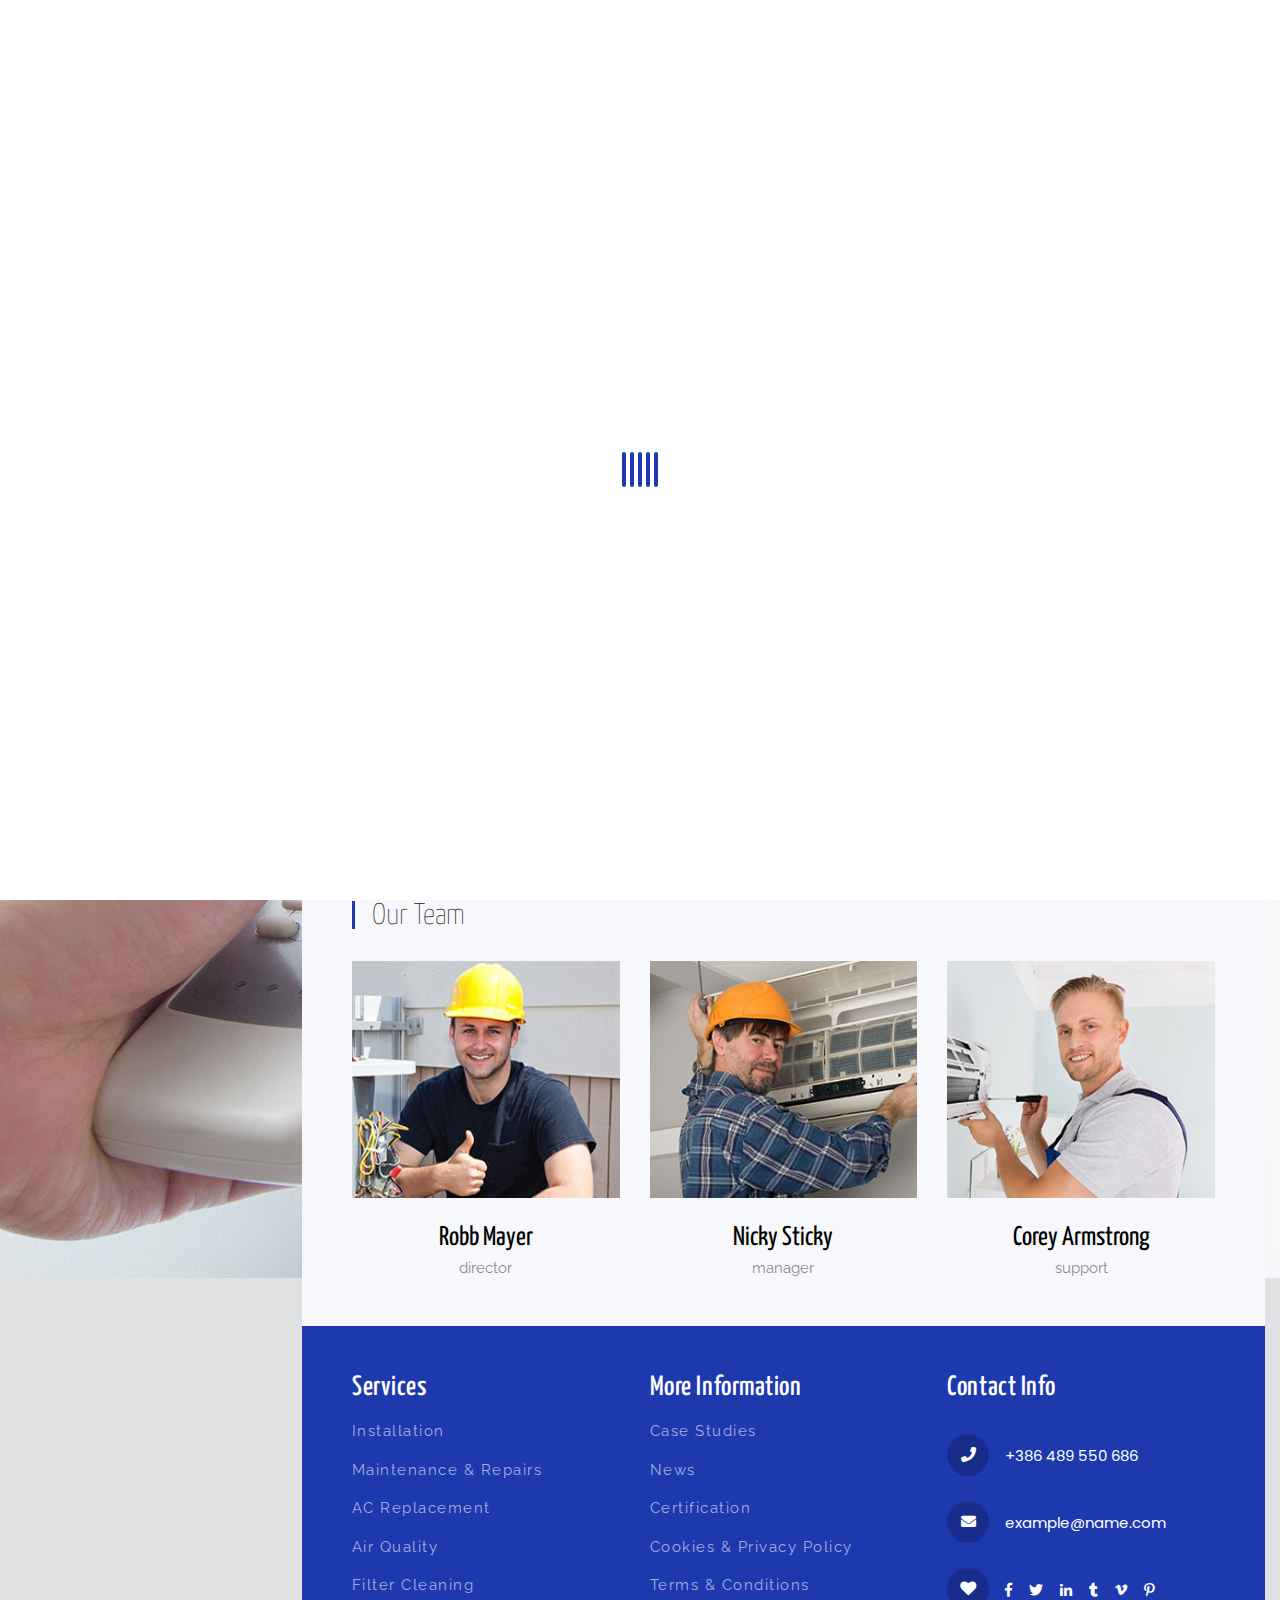
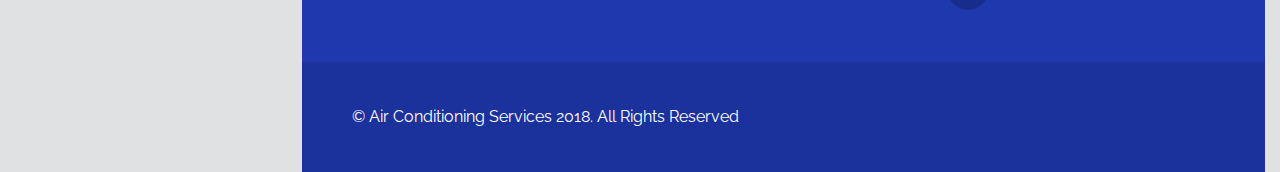
<file: about.html>
<!DOCTYPE html><!--[if lt IE 7 ]><html class="ie6"><![endif]--><!--[if IE 7 ]><html class="ie7"><![endif]--><!--[if IE 8 ]><html class="ie8"><![endif]--><!--[if IE 9 ]><html class="ie9"><![endif]--><!--[if (gt IE 9)|!(IE)]><!--><html lang="en"><!--<![endif]--><head><meta charset="utf-8"><meta http-equiv="X-UA-Compatible" content="IE=edge"><meta name="viewport" content="width=device-width, initial-scale=1"><meta name="description" content=""><meta name="author" content=""><title>About - Airco</title><!-- Standard Favicon --><link rel="icon" type="image/x-icon" href="assets/images//favicon.ico" /><!-- For iPhone 4 Retina display: --><link rel="apple-touch-icon-precomposed" href="assets/images//apple-touch-icon-114x114-precomposed.png"><!-- For iPad: --><link rel="apple-touch-icon-precomposed" href="assets/images//apple-touch-icon-72x72-precomposed.png"><!-- For iPhone: --><link rel="apple-touch-icon-precomposed" href="assets/images//apple-touch-icon-57x57-precomposed.png"><!-- Library - Google Font Familys --><link href="https://fonts.googleapis.com/css?family=Poppins:100,100i,200,200i,300,300i,400,400i,500,500i,600,600i,700,700i,800,800i,900,900i%7cRaleway:100,100i,200,200i,300,300i,400,400i,500,500i,600,600i,700,700i,800,800i,900,900i%7cRoboto:100,100i,300,300i,400,400i,500,500i,700,700i,900,900i%7cYanone+Kaffeesatz:200,300,400,700" rel="stylesheet"><link rel="stylesheet" type="text/css" href="assets/revolution/css/settings.css"><!-- Library --><link href="assets/css/lib.css" rel="stylesheet"><!-- Custom - Common CSS --><link rel="stylesheet" href="assets/css/rtl.css"><link rel="stylesheet" type="text/css" href="style.css"><!--[if lt IE 9]><script src="js/html5/respond.min.js"></script><![endif]--></head><body data-offset="200" data-spy="scroll" data-target=".ownavigation"><!-- Loader --><div id="site-loader" class="load-complete"><div class="loader"><div class="line-scale"><div></div><div></div><div></div><div></div><div></div></div></div></div><!-- Loader /- --><div class="main-container"><main class="site-main"><div class="container-block"><div class="row no-gutters"><!-- Menu Sidebar --><div class="menu-sidebar col-lg-4"><!-- Header Section --><div class="header_s"><!-- SidePanel --><div id="slidepanel-1" class="slidepanel"><!-- Top Header --><div class="top-header"><!-- Container --><div class="container no-padding"><div class="top-content"><span><i class="fa fa-phone"></i><a href="tel:+386489550686">+386 489 550 686</a></span><span><i class="fa fa-envelope"></i><a href="mailto:example@name.com">example@name.com</a></span><div class="header-social"><i class="fa fa-heart"></i><ul><li><a href="#"><i class="fab fa-facebook-f"></i></a></li><li><a href="#"><i class="fab fa-twitter"></i></a></li><li><a href="#"><i class="fab fa-linkedin-in"></i></a></li><li><a href="#"><i class="fab fa-tumblr"></i></a></li><li><a href="#"><i class="fab fa-vimeo-v"></i></a></li><li><a href="#"><i class="fab fa-pinterest-p"></i></a></li></ul></div></div></div><!-- Container /- --></div><!-- Top Header /- --></div><!-- SidePanel /- --><!-- Menu Block --><div class="menu-block"><nav class="navbar ownavigation navbar-expand-lg"><!-- Container --><div class="container"><!--a class="navbar-brand text-logo" href="index.html">Airco <span>air conditioning</span></a--><a class="image-logo navbar-brand" href="index.html"><img src="assets/images/logo.png" alt="Logo" /></a><button class="navbar-toggler navbar-toggler-right" type="button" data-toggle="collapse" data-target="#navbar" aria-controls="navbar" aria-expanded="true" aria-label="Toggle navigation"><i class="fa fa-bars"></i></button><div class="collapse navbar-collapse" id="navbar"><ul class="navbar-nav"><li><a class="nav-link" title="Home" href="index.html">Home</a></li><li class="active"><a class="nav-link" title="About Us" href="about.html">About Us</a></li><li><a class="nav-link" title="Services" href="services.html">Services</a></li><li class="dropdown"><a href="gallery.html" class="nav-link dropdown-toggle" title="Gallery" role="button" aria-haspopup="true" aria-expanded="false">Gallery</a><i class="ddl-switch fa fa-angle-down"></i><ul class="dropdown-menu"><li><a class="dropdown-item" href="single-work.html">single work</a></li></ul></li><li class="dropdown"><a href="blog.html" class="nav-link dropdown-toggle" title="Blog" role="button" aria-haspopup="true" aria-expanded="false">blog</a><i class="ddl-switch fa fa-angle-down"></i><ul class="dropdown-menu"><li><a class="dropdown-item" href="blog-sidebar.html">Blog Sidebar</a></li><li><a class="dropdown-item" title="Single Post" href="single-post.html">Single Post</a></li></ul></li><li><a href="faq.html" class="nav-link" title="FAQS">FAQS </a></li><li><a class="nav-link" title="Contact" href="contact-us.html">Contact</a></li></ul></div><div id="loginpanel-1" class="desktop-hide"><div class="right toggle" id="toggle-1"><a id="slideit-1" class="slideit" href="#slidepanel"><i class="fo-icons fa fa-inbox"></i></a><a id="closeit-1" class="closeit" href="#slidepanel"><i class="fo-icons fa fa-times"></i></a></div></div></div><!-- Container /- --></nav></div><!-- Menu Block /- --></div><!-- Header Section /- --></div><!-- Menu Sidebar /- --><!-- Content Area Block --><div class="content-area-block col-lg-8"><!-- Page Banner --><div class="page-banner"><!-- Container --><div class="container"><h3>About</h3><ol class="breadcrumb"><li class="breadcrumb-item"><a href="index.html">Home</a></li><li class="breadcrumb-item active">About</li></ol></div><!-- Container /- --></div><!-- Page Banner /- --><!-- Container --><div class="container"><!-- About Section --><div class="about-section"><!-- Row --><div class="row"><div class="col-md-6"><!-- Section Header --><div class="section-header"><h3>We are the leaders</h3></div><!-- Section Header --><div class="about-content"><p>This is Photoshop's version  of Lorem Ipsum. Proin gravida nibh vel velit auctor aliquet. Aenean sollicitudin, lorem quis bibendum auctor,</p><p>Duis sed odio sit amet nibh vulputate cursus a sit amet mauris. Morbi accumsan ipsum velit. Nam nec tellus a odio tincidunt auctor a ornare odio.</p></div></div><div class="col-md-6"><div class="about-image"><img src="assets/images/about-img.jpg" alt="About" /></div></div></div><!-- Row /- --></div><!-- About Section --><!-- Icon Content Section --><div class="icon-content-section p-0"><!-- Row --><div class="row no-gutters"><div class="col-sm-6 icon-box text-center"><div class="icon-content-box"><i class="fa fa-certificate"></i><h3>Certified Staff</h3></div></div><div class="col-sm-6 icon-box text-center"><div class="icon-content-box"><i class="fa fa-users"></i><h3>Dedicated Team</h3></div></div><div class="col-sm-6 icon-box text-center"><div class="icon-content-box"><i class="fa fa-thumbs-up"></i><h3>Quality Work</h3></div></div><div class="col-sm-6 icon-box text-center"><div class="icon-content-box"><i class="fa fa-clock"></i><h3>8/5 Avilability</h3></div></div></div><!-- Row /- --></div><!-- Icon Content Section --><!-- Team Section --><div class="team-section"><!-- Section Header --><div class="section-header"><h3>Our Team</h3></div><!-- Section Header /- --><div class="row"><div class="col-md-4 col-sm-6"><div class="team-box"><div class="img-box"><img src="assets/images/team-1.jpg" alt="Team" /><ul><li><a href="#"><i class="fab fa-facebook-f"></i></a></li><li><a href="#"><i class="fab fa-twitter"></i></a></li><li><a href="#"><i class="fab fa-google-plus-g"></i></a></li></ul></div><h3>Robb Mayer</h3><span>director</span></div></div><div class="col-md-4 col-sm-6"><div class="team-box"><div class="img-box"><img src="assets/images/team-2.jpg" alt="Team" /><ul><li><a href="#"><i class="fab fa-facebook-f"></i></a></li><li><a href="#"><i class="fab fa-twitter"></i></a></li><li><a href="#"><i class="fab fa-google-plus-g"></i></a></li></ul></div><h3>Nicky Sticky</h3><span>manager</span></div></div><div class="col-md-4 col-sm-6"><div class="team-box"><div class="img-box"><img src="assets/images/team-3.jpg" alt="Team" /><ul><li><a href="#"><i class="fab fa-facebook-f"></i></a></li><li><a href="#"><i class="fab fa-twitter"></i></a></li><li><a href="#"><i class="fab fa-google-plus-g"></i></a></li></ul></div><h3>Corey Armstrong</h3><span>support</span></div></div></div></div><!-- Team Section /- --></div><!-- Container /- --><!-- Footer Section --><div class="footer-section"><!-- Footer Widget --><div class="footer-widget"><!-- Container --><div class="container p-0"><!-- Row --><div class="row"><div class="col-xl-4 col-sm-6"><!-- Widget : Services --><aside class="widget widget_meta"><h3 class="widget-title">Services</h3><ul><li><a href="#">Installation</a></li><li><a href="#">Maintenance & Repairs</a></li><li><a href="#">AC Replacement</a></li><li><a href="#">Air Quality</a></li><li><a href="#">Filter Cleaning</a></li></ul></aside><!-- Widget : Services /- --></div><div class="col-xl-4 col-sm-6"><!-- Widget : About --><aside class="widget widget_meta"><h3 class="widget-title">More Information</h3><ul><li><a href="#">Case Studies</a></li><li><a href="#">News</a></li><li><a href="#">Certification</a></li><li><a href="#">Cookies & Privacy Policy</a></li><li><a href="#">Terms & Conditions</a></li></ul></aside><!-- Widget : About /- --></div><div class="col-xl-4 col-sm-6"><!-- Widget : Contact Info --><aside class="widget widget_contact_info"><h3 class="widget-title">Contact info</h3><div class="wid-cnt-detail"><span><i class="fa fa-phone"></i><a href="#">+386 489 550 686</a></span><span><i class="fa fa-envelope"></i><a href="#">example@name.com</a></span><div class="header-social"><i class="fa fa-heart"></i><ul><li><a href="#"><i class="fab fa-facebook-f"></i></a></li><li><a href="#"><i class="fab fa-twitter"></i></a></li><li><a href="#"><i class="fab fa-linkedin-in"></i></a></li><li><a href="#"><i class="fab fa-tumblr"></i></a></li><li><a href="#"><i class="fab fa-vimeo-v"></i></a></li><li><a href="#"><i class="fab fa-pinterest-p"></i></a></li></ul></div></div></aside><!-- Widget : Contact --></div></div><!-- Row /- --></div><!-- Container /- --></div><!-- Footer Widget /- --><div class="bottom-footer"><!-- Container --><div class="container"><div class="ftr-content"><p>&copy; Air Conditioning Services 2018. All Rights Reserved</p></div></div><!-- Container /- --></div></div><!-- Footer Section /- --></div><!-- Content Area Block /- --></div></div></main></div><!-- JQuery v1.12.4 --><script src="assets/js/jquery-1.12.4.min.js"></script><!-- Library - Js --><script src="assets/js/popper.min.js"></script><script src="assets/js/lib.js"></script><!-- Library - Theme JS --><script id="function" src="assets/js/functions.js"></script></body></html>
</file>
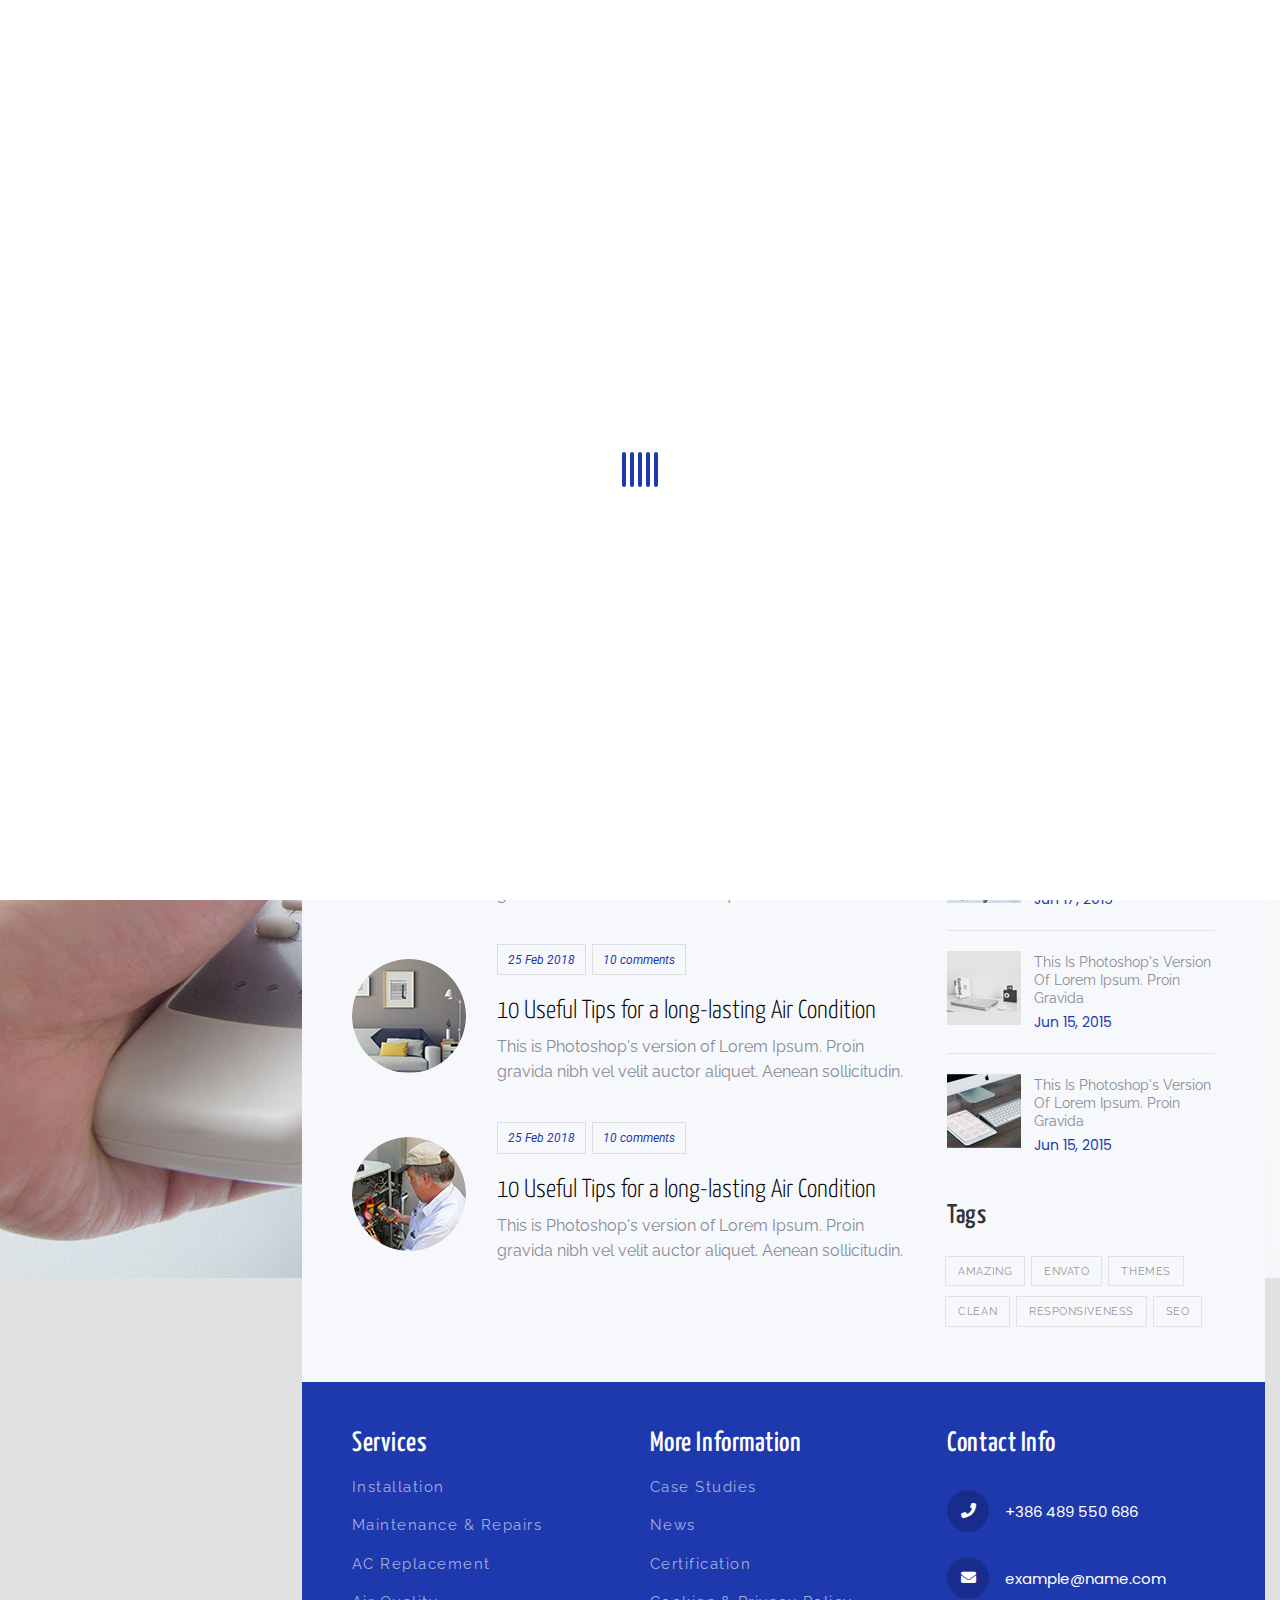
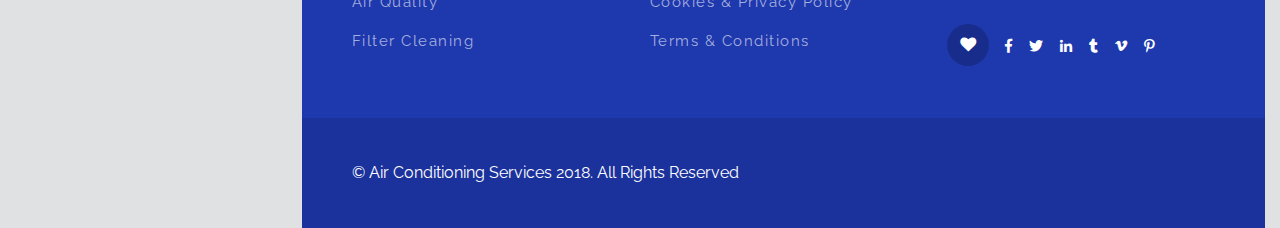
<file: blog-sidebar.html>
<!DOCTYPE html><!--[if lt IE 7 ]><html class="ie6"><![endif]--><!--[if IE 7 ]><html class="ie7"><![endif]--><!--[if IE 8 ]><html class="ie8"><![endif]--><!--[if IE 9 ]><html class="ie9"><![endif]--><!--[if (gt IE 9)|!(IE)]><!--><html lang="en"><!--<![endif]--><head><meta charset="utf-8"><meta http-equiv="X-UA-Compatible" content="IE=edge"><meta name="viewport" content="width=device-width, initial-scale=1"><meta name="description" content=""><meta name="author" content=""><title>Blog Sidebar - Airco</title><!-- Standard Favicon --><link rel="icon" type="image/x-icon" href="assets/images//favicon.ico" /><!-- For iPhone 4 Retina display: --><link rel="apple-touch-icon-precomposed" href="assets/images//apple-touch-icon-114x114-precomposed.png"><!-- For iPad: --><link rel="apple-touch-icon-precomposed" href="assets/images//apple-touch-icon-72x72-precomposed.png"><!-- For iPhone: --><link rel="apple-touch-icon-precomposed" href="assets/images//apple-touch-icon-57x57-precomposed.png"><!-- Library - Google Font Familys --><link href="https://fonts.googleapis.com/css?family=Poppins:100,100i,200,200i,300,300i,400,400i,500,500i,600,600i,700,700i,800,800i,900,900i%7cRaleway:100,100i,200,200i,300,300i,400,400i,500,500i,600,600i,700,700i,800,800i,900,900i%7cRoboto:100,100i,300,300i,400,400i,500,500i,700,700i,900,900i%7cYanone+Kaffeesatz:200,300,400,700" rel="stylesheet"><link rel="stylesheet" type="text/css" href="assets/revolution/css/settings.css"><!-- Library --><link href="assets/css/lib.css" rel="stylesheet"><!-- Custom - Common CSS --><link rel="stylesheet" href="assets/css/rtl.css"><link rel="stylesheet" type="text/css" href="style.css"><!--[if lt IE 9]><script src="js/html5/respond.min.js"></script><![endif]--></head><body data-offset="200" data-spy="scroll" data-target=".ownavigation"><!-- Loader --><div id="site-loader" class="load-complete"><div class="loader"><div class="line-scale"><div></div><div></div><div></div><div></div><div></div></div></div></div><!-- Loader /- --><div class="main-container"><main class="site-main"><div class="container-block"><div class="row no-gutters"><!-- Menu Sidebar --><div class="menu-sidebar col-lg-4"><!-- Header Section --><div class="header_s"><!-- SidePanel --><div id="slidepanel-1" class="slidepanel"><!-- Top Header --><div class="top-header"><!-- Container --><div class="container no-padding"><div class="top-content"><span><i class="fa fa-phone"></i><a href="tel:+386489550686">+386 489 550 686</a></span><span><i class="fa fa-envelope"></i><a href="mailto:example@name.com">example@name.com</a></span><div class="header-social"><i class="fa fa-heart"></i><ul><li><a href="#"><i class="fab fa-facebook-f"></i></a></li><li><a href="#"><i class="fab fa-twitter"></i></a></li><li><a href="#"><i class="fab fa-linkedin-in"></i></a></li><li><a href="#"><i class="fab fa-tumblr"></i></a></li><li><a href="#"><i class="fab fa-vimeo-v"></i></a></li><li><a href="#"><i class="fab fa-pinterest-p"></i></a></li></ul></div></div></div><!-- Container /- --></div><!-- Top Header /- --></div><!-- SidePanel /- --><!-- Menu Block --><div class="menu-block"><nav class="navbar ownavigation navbar-expand-lg"><!-- Container --><div class="container"><!--a class="navbar-brand text-logo" href="index.html">Airco <span>air conditioning</span></a--><a class="image-logo navbar-brand" href="index.html"><img src="assets/images/logo.png" alt="Logo" /></a><button class="navbar-toggler navbar-toggler-right" type="button" data-toggle="collapse" data-target="#navbar" aria-controls="navbar" aria-expanded="true" aria-label="Toggle navigation"><i class="fa fa-bars"></i></button><div class="collapse navbar-collapse" id="navbar"><ul class="navbar-nav"><li><a class="nav-link" title="Home" href="index.html">Home</a></li><li><a class="nav-link" title="About Us" href="about.html">About Us</a></li><li><a class="nav-link" title="Services" href="services.html">Services</a></li><li class="dropdown"><a href="gallery.html" class="nav-link dropdown-toggle" title="Gallery" role="button" aria-haspopup="true" aria-expanded="false">Gallery</a><i class="ddl-switch fa fa-angle-down"></i><ul class="dropdown-menu"><li><a class="dropdown-item" href="single-work.html">single work</a></li></ul></li><li class="dropdown active"><a href="blog.html" class="nav-link dropdown-toggle" title="Blog" role="button" aria-haspopup="true" aria-expanded="false">blog</a><i class="ddl-switch fa fa-angle-down"></i><ul class="dropdown-menu"><li><a class="dropdown-item" href="blog-sidebar.html">Blog Sidebar</a></li><li><a class="dropdown-item" title="Single Post" href="single-post.html">Single Post</a></li></ul></li><li><a href="faq.html" class="nav-link" title="FAQS">FAQS </a></li><li><a class="nav-link" title="Contact" href="contact-us.html">Contact</a></li></ul></div><div id="loginpanel-1" class="desktop-hide"><div class="right toggle" id="toggle-1"><a id="slideit-1" class="slideit" href="#slidepanel"><i class="fo-icons fa fa-inbox"></i></a><a id="closeit-1" class="closeit" href="#slidepanel"><i class="fo-icons fa fa-times"></i></a></div></div></div><!-- Container /- --></nav></div><!-- Menu Block /- --></div><!-- Header Section /- --></div><!-- Menu Sidebar /- --><!-- Content Area Block --><div class="content-area-block col-lg-8"><!-- Page Banner --><div class="page-banner"><!-- Container --><div class="container"><h3>Blog Sidebar</h3><ol class="breadcrumb"><li class="breadcrumb-item"><a href="index.html">Home</a></li><li class="breadcrumb-item active">Blog Sidebar</li></ol></div><!-- Container /- --></div><!-- Page Banner /- --><!-- Container --><div class="container"><!-- Blog Listing --><div class="blog-listing"><!-- Row --><div class="row"><!-- Content Area --><div class="col-md-8 content-area"><div class="blog-box"><div class="post-cover"><a href="single-post.html"><img src="assets/images/blog-listing-1.png" alt="Post" /></a></div><div class="post-content"><div class="post-meta"><span class="post-date"><a href="#">25 Feb 2018</a></span><span class="post-comments"><a href="#">10 comments</a></span></div><h3 class="post-title"><a href="single-post.html">New Air Condition models just arrived!</a></h3><p>This is Photoshop's version  of Lorem Ipsum. Proin gravida nibh vel velit auctor aliquet. Aenean sollicitudin.</p></div></div><div class="blog-box"><div class="post-cover"><a href="single-post.html"><img src="assets/images/blog-listing-3.png" alt="Post" /></a></div><div class="post-content"><div class="post-meta"><span class="post-date"><a href="#">25 Feb 2018</a></span><span class="post-comments"><a href="#">10 comments</a></span></div><h3 class="post-title"><a href="single-post.html">New Air Condition models just arrived!</a></h3><p>This is Photoshop's version  of Lorem Ipsum. Proin gravida nibh vel velit auctor aliquet. Aenean sollicitudin.</p></div></div><div class="blog-box"><div class="post-cover"><a href="single-post.html"><img src="assets/images/blog-listing-5.png" alt="Post" /></a></div><div class="post-content"><div class="post-meta"><span class="post-date"><a href="#">25 Feb 2018</a></span><span class="post-comments"><a href="#">10 comments</a></span></div><h3 class="post-title"><a href="single-post.html">New Air Condition models just arrived!</a></h3><p>This is Photoshop's version  of Lorem Ipsum. Proin gravida nibh vel velit auctor aliquet. Aenean sollicitudin.</p></div></div><div class="blog-box"><div class="post-cover"><a href="single-post.html"><img src="assets/images/blog-listing-2.png" alt="Post" /></a></div><div class="post-content"><div class="post-meta"><span class="post-date"><a href="#">25 Feb 2018</a></span><span class="post-comments"><a href="#">10 comments</a></span></div><h3 class="post-title"><a href="single-post.html">10 Useful Tips for a long-lasting Air Condition</a></h3><p>This is Photoshop's version  of Lorem Ipsum. Proin gravida nibh vel velit auctor aliquet. Aenean sollicitudin.</p></div></div><div class="blog-box"><div class="post-cover"><a href="single-post.html"><img src="assets/images/blog-listing-4.png" alt="Post" /></a></div><div class="post-content"><div class="post-meta"><span class="post-date"><a href="#">25 Feb 2018</a></span><span class="post-comments"><a href="#">10 comments</a></span></div><h3 class="post-title"><a href="single-post.html">10 Useful Tips for a long-lasting Air Condition</a></h3><p>This is Photoshop's version  of Lorem Ipsum. Proin gravida nibh vel velit auctor aliquet. Aenean sollicitudin.</p></div></div><div class="blog-box"><div class="post-cover"><a href="single-post.html"><img src="assets/images/blog-listing-6.png" alt="Post" /></a></div><div class="post-content"><div class="post-meta"><span class="post-date"><a href="#">25 Feb 2018</a></span><span class="post-comments"><a href="#">10 comments</a></span></div><h3 class="post-title"><a href="single-post.html">10 Useful Tips for a long-lasting Air Condition</a></h3><p>This is Photoshop's version  of Lorem Ipsum. Proin gravida nibh vel velit auctor aliquet. Aenean sollicitudin.</p></div></div></div><!-- Content Area /- --><div class="col-md-4 widget-area"><!-- Widget: Categories --><aside id="categories" class="widget widget_categories"><h3 class="widget-title">Categories</h3><ul><li class="cat-item"><a href="#">Photography</a>(10)</li><li class="cat-item"><a href="#">Design</a>(03)</li><li class="cat-item"><a href="#">Development</a>(12)</li><li class="cat-item"><a href="#">Coding</a>(05)</li><li class="cat-item"><a href="#">photoshop</a>(02)</li><li class="cat-item"><a href="#">articles</a>(19)</li><li class="cat-item"><a href="#">video</a>(08)</li></ul></aside><!-- Widget: Categories /- --><!-- Widget : Latest Post --><aside class="widget widget_latest_post"><h3 class="widget-title">Recent Posts</h3><div class="latest-content"><div class="latest-post"><a href="#"><img src="assets/images/recent1.jpg" alt="Post" /></a><h4><a href="#">This is Photoshop's version  of Lorem Ipsum. Proin gravida</a></h4><div class="post-meta"><span class="post-date"><a href="#">Jun 18, 2015</a></span></div></div><div class="latest-post"><a href="#"><img src="assets/images/recent2.jpg" alt="Post" /></a><h4><a href="#">This is Photoshop's version  of Lorem Ipsum. Proin gravida</a></h4><div class="post-meta"><span class="post-date"><a href="#">Jun 17, 2015</a></span></div></div><div class="latest-post"><a href="#"><img src="assets/images/recent3.jpg" alt="Post" /></a><h4><a href="#">This is Photoshop's version  of Lorem Ipsum. Proin gravida</a></h4><div class="post-meta"><span class="post-date"><a href="#">Jun 15, 2015</a></span></div></div><div class="latest-post"><a href="#"><img src="assets/images/recent4.jpg" alt="Post" /></a><h4><a href="#">This is Photoshop's version  of Lorem Ipsum. Proin gravida</a></h4><div class="post-meta"><span class="post-date"><a href="#">Jun 15, 2015</a></span></div></div></div></aside><!-- Widget : Latest Post --><!-- Widget: Tag Cloud --><aside id="tag_cloud" class="widget widget_tag_cloud"><h3 class="widget-title">Tags</h3><div class="tagcloud"><a href="#" title="Customer Says">Amazing</a><a href="#" title="Latest News">Envato</a><a href="#" title="logo">Themes</a><a href="#" title="Customer Says">Clean</a><a href="#" title="Customer Says">Responsiveness</a><a href="#" title="Customer Says">SEO</a></div></aside><!-- Widget: Tag Cloud /- --></div></div><!-- Row /- --></div><!-- Blog Listing /- --></div><!-- Container /- --><!-- Footer Section --><div class="footer-section"><!-- Footer Widget --><div class="footer-widget"><!-- Container --><div class="container p-0"><!-- Row --><div class="row"><div class="col-xl-4 col-sm-6"><!-- Widget : Services --><aside class="widget widget_meta"><h3 class="widget-title">Services</h3><ul><li><a href="#">Installation</a></li><li><a href="#">Maintenance & Repairs</a></li><li><a href="#">AC Replacement</a></li><li><a href="#">Air Quality</a></li><li><a href="#">Filter Cleaning</a></li></ul></aside><!-- Widget : Services /- --></div><div class="col-xl-4 col-sm-6"><!-- Widget : About --><aside class="widget widget_meta"><h3 class="widget-title">More Information</h3><ul><li><a href="#">Case Studies</a></li><li><a href="#">News</a></li><li><a href="#">Certification</a></li><li><a href="#">Cookies & Privacy Policy</a></li><li><a href="#">Terms & Conditions</a></li></ul></aside><!-- Widget : About /- --></div><div class="col-xl-4 col-sm-6"><!-- Widget : Contact Info --><aside class="widget widget_contact_info"><h3 class="widget-title">Contact info</h3><div class="wid-cnt-detail"><span><i class="fa fa-phone"></i><a href="#">+386 489 550 686</a></span><span><i class="fa fa-envelope"></i><a href="#">example@name.com</a></span><div class="header-social"><i class="fa fa-heart"></i><ul><li><a href="#"><i class="fab fa-facebook-f"></i></a></li><li><a href="#"><i class="fab fa-twitter"></i></a></li><li><a href="#"><i class="fab fa-linkedin-in"></i></a></li><li><a href="#"><i class="fab fa-tumblr"></i></a></li><li><a href="#"><i class="fab fa-vimeo-v"></i></a></li><li><a href="#"><i class="fab fa-pinterest-p"></i></a></li></ul></div></div></aside><!-- Widget : Contact --></div></div><!-- Row /- --></div><!-- Container /- --></div><!-- Footer Widget /- --><div class="bottom-footer"><!-- Container --><div class="container"><div class="ftr-content"><p>&copy; Air Conditioning Services 2018. All Rights Reserved</p></div></div><!-- Container /- --></div></div><!-- Footer Section /- --></div><!-- Content Area Block /- --></div></div></main></div><!-- JQuery v1.12.4 --><script src="assets/js/jquery-1.12.4.min.js"></script><!-- Library - Js --><script src="assets/js/popper.min.js"></script><script src="assets/js/lib.js"></script><!-- Library - Theme JS --><script id="function" src="assets/js/functions.js"></script></body></html>
</file>
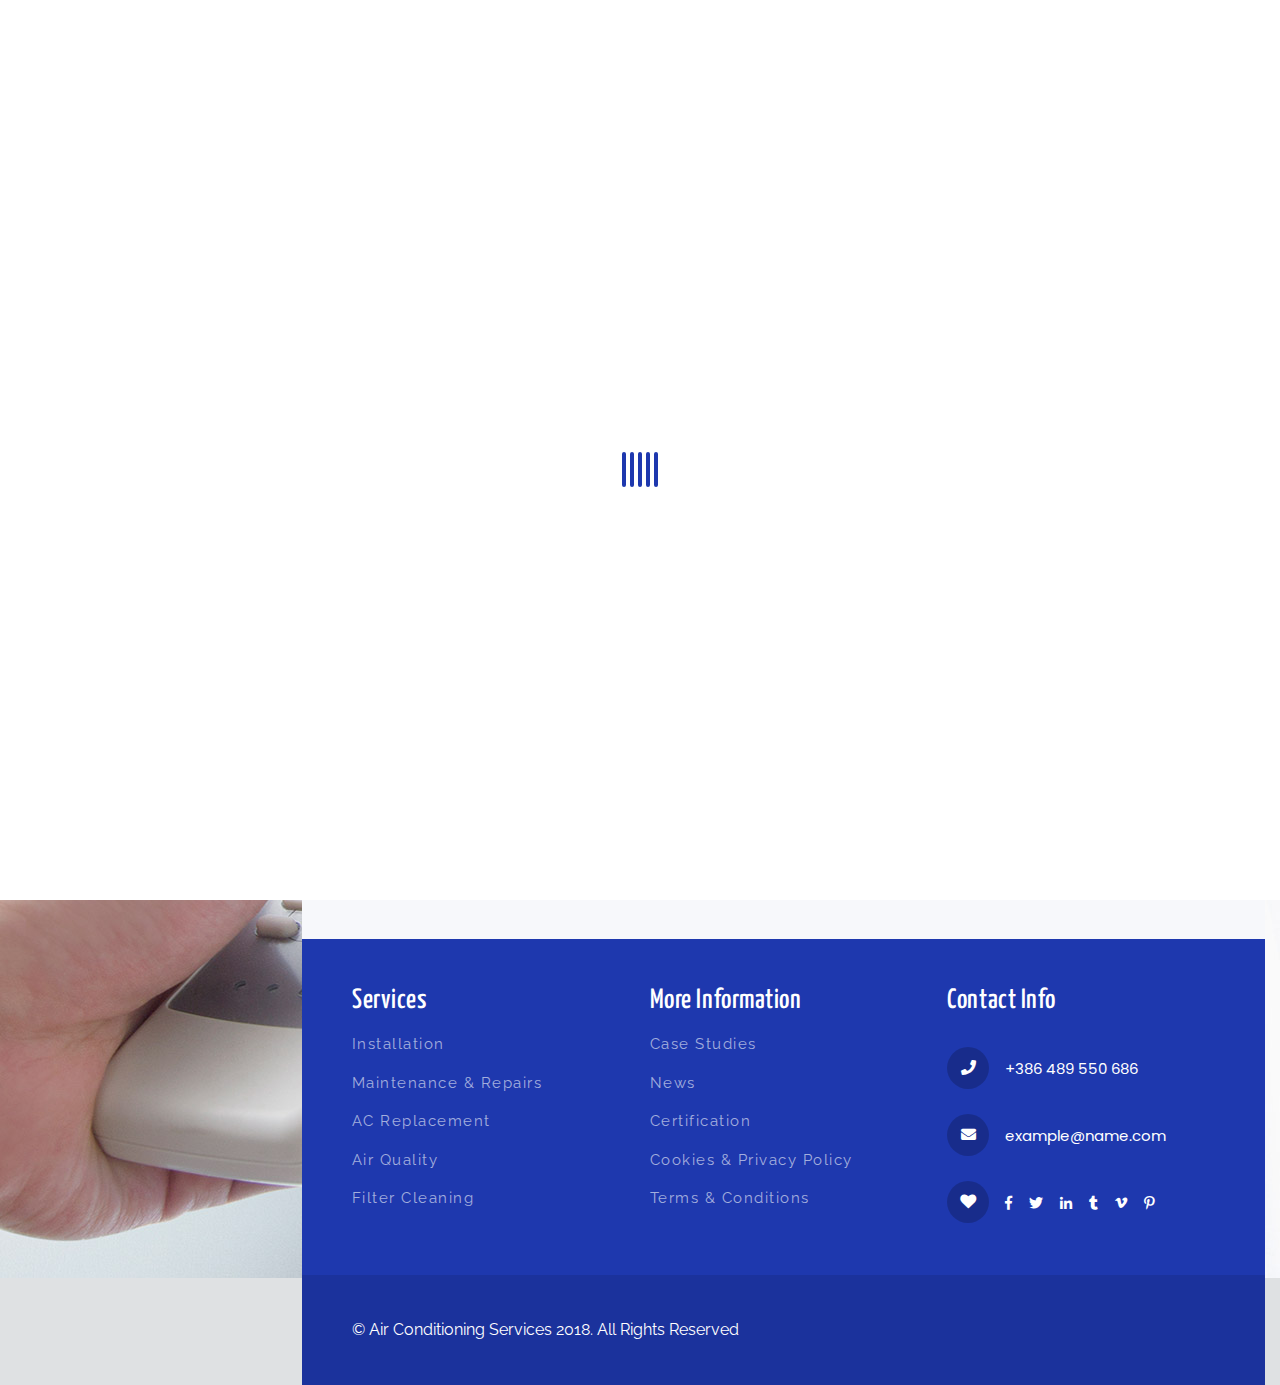
<file: blog.html>
<!DOCTYPE html><!--[if lt IE 7 ]><html class="ie6"><![endif]--><!--[if IE 7 ]><html class="ie7"><![endif]--><!--[if IE 8 ]><html class="ie8"><![endif]--><!--[if IE 9 ]><html class="ie9"><![endif]--><!--[if (gt IE 9)|!(IE)]><!--><html lang="en"><!--<![endif]--><head><meta charset="utf-8"><meta http-equiv="X-UA-Compatible" content="IE=edge"><meta name="viewport" content="width=device-width, initial-scale=1"><meta name="description" content=""><meta name="author" content=""><title>Blog - Airco</title><!-- Standard Favicon --><link rel="icon" type="image/x-icon" href="assets/images//favicon.ico" /><!-- For iPhone 4 Retina display: --><link rel="apple-touch-icon-precomposed" href="assets/images//apple-touch-icon-114x114-precomposed.png"><!-- For iPad: --><link rel="apple-touch-icon-precomposed" href="assets/images//apple-touch-icon-72x72-precomposed.png"><!-- For iPhone: --><link rel="apple-touch-icon-precomposed" href="assets/images//apple-touch-icon-57x57-precomposed.png"><!-- Library - Google Font Familys --><link href="https://fonts.googleapis.com/css?family=Poppins:100,100i,200,200i,300,300i,400,400i,500,500i,600,600i,700,700i,800,800i,900,900i%7cRaleway:100,100i,200,200i,300,300i,400,400i,500,500i,600,600i,700,700i,800,800i,900,900i%7cRoboto:100,100i,300,300i,400,400i,500,500i,700,700i,900,900i%7cYanone+Kaffeesatz:200,300,400,700" rel="stylesheet"><link rel="stylesheet" type="text/css" href="assets/revolution/css/settings.css"><!-- Library --><link href="assets/css/lib.css" rel="stylesheet"><!-- Custom - Common CSS --><link rel="stylesheet" href="assets/css/rtl.css"><link rel="stylesheet" type="text/css" href="style.css"><!--[if lt IE 9]><script src="js/html5/respond.min.js"></script><![endif]--></head><body data-offset="200" data-spy="scroll" data-target=".ownavigation"><!-- Loader --><div id="site-loader" class="load-complete"><div class="loader"><div class="line-scale"><div></div><div></div><div></div><div></div><div></div></div></div></div><!-- Loader /- --><div class="main-container"><main class="site-main"><div class="container-block"><div class="row no-gutters"><!-- Menu Sidebar --><div class="menu-sidebar col-lg-4"><!-- Header Section --><div class="header_s"><!-- SidePanel --><div id="slidepanel-1" class="slidepanel"><!-- Top Header --><div class="top-header"><!-- Container --><div class="container no-padding"><div class="top-content"><span><i class="fa fa-phone"></i><a href="tel:+386489550686">+386 489 550 686</a></span><span><i class="fa fa-envelope"></i><a href="mailto:example@name.com">example@name.com</a></span><div class="header-social"><i class="fa fa-heart"></i><ul><li><a href="#"><i class="fab fa-facebook-f"></i></a></li><li><a href="#"><i class="fab fa-twitter"></i></a></li><li><a href="#"><i class="fab fa-linkedin-in"></i></a></li><li><a href="#"><i class="fab fa-tumblr"></i></a></li><li><a href="#"><i class="fab fa-vimeo-v"></i></a></li><li><a href="#"><i class="fab fa-pinterest-p"></i></a></li></ul></div></div></div><!-- Container /- --></div><!-- Top Header /- --></div><!-- SidePanel /- --><!-- Menu Block --><div class="menu-block"><nav class="navbar ownavigation navbar-expand-lg"><!-- Container --><div class="container"><!--a class="navbar-brand text-logo" href="index.html">Airco <span>air conditioning</span></a--><a class="image-logo navbar-brand" href="index.html"><img src="assets/images/logo.png" alt="Logo" /></a><button class="navbar-toggler navbar-toggler-right" type="button" data-toggle="collapse" data-target="#navbar" aria-controls="navbar" aria-expanded="true" aria-label="Toggle navigation"><i class="fa fa-bars"></i></button><div class="collapse navbar-collapse" id="navbar"><ul class="navbar-nav"><li><a class="nav-link" title="Home" href="index.html">Home</a></li><li><a class="nav-link" title="About Us" href="about.html">About Us</a></li><li><a class="nav-link" title="Services" href="services.html">Services</a></li><li class="dropdown"><a href="gallery.html" class="nav-link dropdown-toggle" title="Gallery" role="button" aria-haspopup="true" aria-expanded="false">Gallery</a><i class="ddl-switch fa fa-angle-down"></i><ul class="dropdown-menu"><li><a class="dropdown-item" href="single-work.html">single work</a></li></ul></li><li class="dropdown active"><a href="blog.html" class="nav-link dropdown-toggle" title="Blog" role="button" aria-haspopup="true" aria-expanded="false">blog</a><i class="ddl-switch fa fa-angle-down"></i><ul class="dropdown-menu"><li><a class="dropdown-item" href="blog-sidebar.html">Blog Sidebar</a></li><li><a class="dropdown-item" title="Single Post" href="single-post.html">Single Post</a></li></ul></li><li><a href="faq.html" class="nav-link" title="FAQS">FAQS </a></li><li><a class="nav-link" title="Contact" href="contact-us.html">Contact</a></li></ul></div><div id="loginpanel-1" class="desktop-hide"><div class="right toggle" id="toggle-1"><a id="slideit-1" class="slideit" href="#slidepanel"><i class="fo-icons fa fa-inbox"></i></a><a id="closeit-1" class="closeit" href="#slidepanel"><i class="fo-icons fa fa-times"></i></a></div></div></div><!-- Container /- --></nav></div><!-- Menu Block /- --></div><!-- Header Section /- --></div><!-- Menu Sidebar /- --><!-- Content Area Block --><div class="content-area-block col-lg-8"><!-- Page Banner --><div class="page-banner"><!-- Container --><div class="container"><h3>Blog</h3><ol class="breadcrumb"><li class="breadcrumb-item"><a href="index.html">Home</a></li><li class="breadcrumb-item active">Blog</li></ol></div><!-- Container /- --></div><!-- Page Banner /- --><!-- Container --><div class="container"><!-- Blog Listing --><div class="blog-listing"><!-- Row --><div class="row no-gutters"><!-- Content Area --><div class="col-12 content-area"><div class="row"><div class="col-xl-6"><div class="blog-box"><div class="post-cover"><a href="single-post.html"><img src="assets/images/blog-listing-1.png" alt="Post" /></a></div><div class="post-content"><div class="post-meta"><span class="post-date"><a href="#">25 Feb 2018</a></span><span class="post-comments"><a href="#">10 comments</a></span></div><h3 class="post-title"><a href="single-post.html">New Air Condition models just arrived!</a></h3><p>This is Photoshop's version  of Lorem Ipsum. Proin gravida nibh vel velit auctor aliquet. Aenean sollicitudin.</p></div></div></div><div class="col-xl-6"><div class="blog-box"><div class="post-cover"><a href="single-post.html"><img src="assets/images/blog-listing-2.png" alt="Post" /></a></div><div class="post-content"><div class="post-meta"><span class="post-date"><a href="#">25 Feb 2018</a></span><span class="post-comments"><a href="#">10 comments</a></span></div><h3 class="post-title"><a href="single-post.html">10 Useful Tips for a long-lasting Air Condition</a></h3><p>This is Photoshop's version  of Lorem Ipsum. Proin gravida nibh vel velit auctor aliquet. Aenean sollicitudin.</p></div></div></div><div class="col-xl-6"><div class="blog-box"><div class="post-cover"><a href="single-post.html"><img src="assets/images/blog-listing-3.png" alt="Post" /></a></div><div class="post-content"><div class="post-meta"><span class="post-date"><a href="#">25 Feb 2018</a></span><span class="post-comments"><a href="#">10 comments</a></span></div><h3 class="post-title"><a href="single-post.html">New Air Condition models just arrived!</a></h3><p>This is Photoshop's version  of Lorem Ipsum. Proin gravida nibh vel velit auctor aliquet. Aenean sollicitudin.</p></div></div></div><div class="col-xl-6"><div class="blog-box"><div class="post-cover"><a href="single-post.html"><img src="assets/images/blog-listing-4.png" alt="Post" /></a></div><div class="post-content"><div class="post-meta"><span class="post-date"><a href="#">25 Feb 2018</a></span><span class="post-comments"><a href="#">10 comments</a></span></div><h3 class="post-title"><a href="single-post.html">10 Useful Tips for a long-lasting Air Condition</a></h3><p>This is Photoshop's version  of Lorem Ipsum. Proin gravida nibh vel velit auctor aliquet. Aenean sollicitudin.</p></div></div></div><div class="col-xl-6"><div class="blog-box"><div class="post-cover"><a href="single-post.html"><img src="assets/images/blog-listing-5.png" alt="Post" /></a></div><div class="post-content"><div class="post-meta"><span class="post-date"><a href="#">25 Feb 2018</a></span><span class="post-comments"><a href="#">10 comments</a></span></div><h3 class="post-title"><a href="single-post.html">New Air Condition models just arrived!</a></h3><p>This is Photoshop's version  of Lorem Ipsum. Proin gravida nibh vel velit auctor aliquet. Aenean sollicitudin.</p></div></div></div><div class="col-xl-6"><div class="blog-box"><div class="post-cover"><a href="single-post.html"><img src="assets/images/blog-listing-6.png" alt="Post" /></a></div><div class="post-content"><div class="post-meta"><span class="post-date"><a href="#">25 Feb 2018</a></span><span class="post-comments"><a href="#">10 comments</a></span></div><h3 class="post-title"><a href="single-post.html">10 Useful Tips for a long-lasting Air Condition</a></h3><p>This is Photoshop's version  of Lorem Ipsum. Proin gravida nibh vel velit auctor aliquet. Aenean sollicitudin.</p></div></div></div></div></div><!-- Content Area /- --></div><!-- Row /- --></div><!-- Blog Listing /- --></div><!-- Container /- --><!-- Footer Section --><div class="footer-section"><!-- Footer Widget --><div class="footer-widget"><!-- Container --><div class="container p-0"><!-- Row --><div class="row"><div class="col-xl-4 col-sm-6"><!-- Widget : Services --><aside class="widget widget_meta"><h3 class="widget-title">Services</h3><ul><li><a href="#">Installation</a></li><li><a href="#">Maintenance & Repairs</a></li><li><a href="#">AC Replacement</a></li><li><a href="#">Air Quality</a></li><li><a href="#">Filter Cleaning</a></li></ul></aside><!-- Widget : Services /- --></div><div class="col-xl-4 col-sm-6"><!-- Widget : About --><aside class="widget widget_meta"><h3 class="widget-title">More Information</h3><ul><li><a href="#">Case Studies</a></li><li><a href="#">News</a></li><li><a href="#">Certification</a></li><li><a href="#">Cookies & Privacy Policy</a></li><li><a href="#">Terms & Conditions</a></li></ul></aside><!-- Widget : About /- --></div><div class="col-xl-4 col-sm-6"><!-- Widget : Contact Info --><aside class="widget widget_contact_info"><h3 class="widget-title">Contact info</h3><div class="wid-cnt-detail"><span><i class="fa fa-phone"></i><a href="#">+386 489 550 686</a></span><span><i class="fa fa-envelope"></i><a href="#">example@name.com</a></span><div class="header-social"><i class="fa fa-heart"></i><ul><li><a href="#"><i class="fab fa-facebook-f"></i></a></li><li><a href="#"><i class="fab fa-twitter"></i></a></li><li><a href="#"><i class="fab fa-linkedin-in"></i></a></li><li><a href="#"><i class="fab fa-tumblr"></i></a></li><li><a href="#"><i class="fab fa-vimeo-v"></i></a></li><li><a href="#"><i class="fab fa-pinterest-p"></i></a></li></ul></div></div></aside><!-- Widget : Contact --></div></div><!-- Row /- --></div><!-- Container /- --></div><!-- Footer Widget /- --><div class="bottom-footer"><!-- Container --><div class="container"><div class="ftr-content"><p>&copy; Air Conditioning Services 2018. All Rights Reserved</p></div></div><!-- Container /- --></div></div><!-- Footer Section /- --></div><!-- Content Area Block /- --></div></div></main></div><!-- JQuery v1.12.4 --><script src="assets/js/jquery-1.12.4.min.js"></script><!-- Library - Js --><script src="assets/js/popper.min.js"></script><script src="assets/js/lib.js"></script><!-- Library - Theme JS --><script id="function" src="assets/js/functions.js"></script></body></html>
</file>
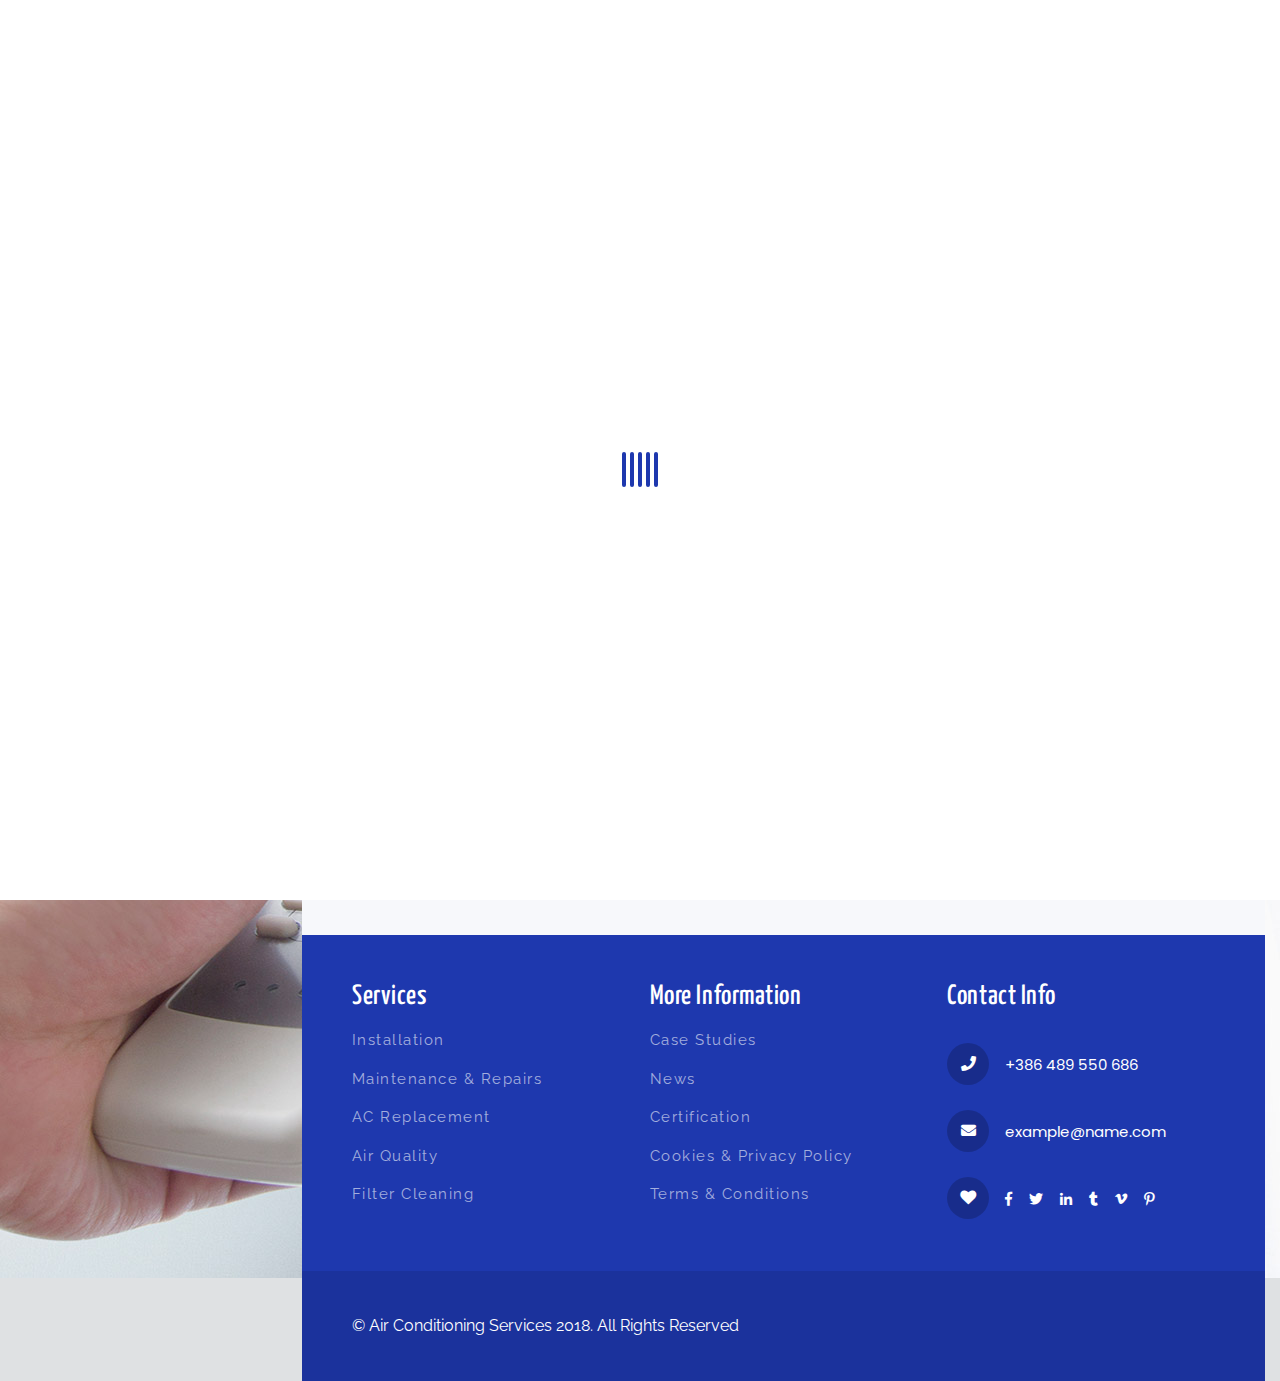
<file: contact-us.html>
<!DOCTYPE html><!--[if lt IE 7 ]><html class="ie6"><![endif]--><!--[if IE 7 ]><html class="ie7"><![endif]--><!--[if IE 8 ]><html class="ie8"><![endif]--><!--[if IE 9 ]><html class="ie9"><![endif]--><!--[if (gt IE 9)|!(IE)]><!--><html lang="en"><!--<![endif]--><head><meta charset="utf-8"><meta http-equiv="X-UA-Compatible" content="IE=edge"><meta name="viewport" content="width=device-width, initial-scale=1"><meta name="description" content=""><meta name="author" content=""><title>Contact - Airco</title><!-- Standard Favicon --><link rel="icon" type="image/x-icon" href="assets/images//favicon.ico" /><!-- For iPhone 4 Retina display: --><link rel="apple-touch-icon-precomposed" href="assets/images//apple-touch-icon-114x114-precomposed.png"><!-- For iPad: --><link rel="apple-touch-icon-precomposed" href="assets/images//apple-touch-icon-72x72-precomposed.png"><!-- For iPhone: --><link rel="apple-touch-icon-precomposed" href="assets/images//apple-touch-icon-57x57-precomposed.png"><!-- Library - Google Font Familys --><link href="https://fonts.googleapis.com/css?family=Poppins:100,100i,200,200i,300,300i,400,400i,500,500i,600,600i,700,700i,800,800i,900,900i%7cRaleway:100,100i,200,200i,300,300i,400,400i,500,500i,600,600i,700,700i,800,800i,900,900i%7cRoboto:100,100i,300,300i,400,400i,500,500i,700,700i,900,900i%7cYanone+Kaffeesatz:200,300,400,700" rel="stylesheet"><link rel="stylesheet" type="text/css" href="assets/revolution/css/settings.css"><!-- Library --><link href="assets/css/lib.css" rel="stylesheet"><!-- Custom - Common CSS --><link rel="stylesheet" href="assets/css/rtl.css"><link rel="stylesheet" type="text/css" href="style.css"><!--[if lt IE 9]><script src="js/html5/respond.min.js"></script><![endif]--></head><body data-offset="200" data-spy="scroll" data-target=".ownavigation"><!-- Loader --><div id="site-loader" class="load-complete"><div class="loader"><div class="line-scale"><div></div><div></div><div></div><div></div><div></div></div></div></div><!-- Loader /- --><div class="main-container"><main class="site-main"><div class="container-block"><div class="row no-gutters"><!-- Menu Sidebar --><div class="menu-sidebar col-lg-4"><!-- Header Section --><div class="header_s"><!-- SidePanel --><div id="slidepanel-1" class="slidepanel"><!-- Top Header --><div class="top-header"><!-- Container --><div class="container no-padding"><div class="top-content"><span><i class="fa fa-phone"></i><a href="tel:+386489550686">+386 489 550 686</a></span><span><i class="fa fa-envelope"></i><a href="mailto:example@name.com">example@name.com</a></span><div class="header-social"><i class="fa fa-heart"></i><ul><li><a href="#"><i class="fab fa-facebook-f"></i></a></li><li><a href="#"><i class="fab fa-twitter"></i></a></li><li><a href="#"><i class="fab fa-linkedin-in"></i></a></li><li><a href="#"><i class="fab fa-tumblr"></i></a></li><li><a href="#"><i class="fab fa-vimeo-v"></i></a></li><li><a href="#"><i class="fab fa-pinterest-p"></i></a></li></ul></div></div></div><!-- Container /- --></div><!-- Top Header /- --></div><!-- SidePanel /- --><!-- Menu Block --><div class="menu-block"><nav class="navbar ownavigation navbar-expand-lg"><!-- Container --><div class="container"><!--a class="navbar-brand text-logo" href="index.html">Airco <span>air conditioning</span></a--><a class="image-logo navbar-brand" href="index.html"><img src="assets/images/logo.png" alt="Logo" /></a><button class="navbar-toggler navbar-toggler-right" type="button" data-toggle="collapse" data-target="#navbar" aria-controls="navbar" aria-expanded="true" aria-label="Toggle navigation"><i class="fa fa-bars"></i></button><div class="collapse navbar-collapse" id="navbar"><ul class="navbar-nav"><li><a class="nav-link" title="Home" href="index.html">Home</a></li><li><a class="nav-link" title="About Us" href="about.html">About Us</a></li><li><a class="nav-link" title="Services" href="services.html">Services</a></li><li class="dropdown"><a href="gallery.html" class="nav-link dropdown-toggle" title="Gallery" role="button" aria-haspopup="true" aria-expanded="false">Gallery</a><i class="ddl-switch fa fa-angle-down"></i><ul class="dropdown-menu"><li><a class="dropdown-item" href="single-work.html">single work</a></li></ul></li><li class="dropdown"><a href="blog.html" class="nav-link dropdown-toggle" title="Blog" role="button" aria-haspopup="true" aria-expanded="false">blog</a><i class="ddl-switch fa fa-angle-down"></i><ul class="dropdown-menu"><li><a class="dropdown-item" href="blog-sidebar.html">Blog Sidebar</a></li><li><a class="dropdown-item" title="Single Post" href="single-post.html">Single Post</a></li></ul></li><li><a href="faq.html" class="nav-link" title="FAQS">FAQS </a></li><li class="active"><a class="nav-link" title="Contact" href="contact-us.html">Contact</a></li></ul></div><div id="loginpanel-1" class="desktop-hide"><div class="right toggle" id="toggle-1"><a id="slideit-1" class="slideit" href="#slidepanel"><i class="fo-icons fa fa-inbox"></i></a><a id="closeit-1" class="closeit" href="#slidepanel"><i class="fo-icons fa fa-times"></i></a></div></div></div><!-- Container /- --></nav></div><!-- Menu Block /- --></div><!-- Header Section /- --></div><!-- Menu Sidebar /- --><!-- Content Area Block --><div class="content-area-block col-lg-8"><!-- Page Banner --><div class="page-banner"><!-- Container --><div class="container"><h3>contact</h3><ol class="breadcrumb"><li class="breadcrumb-item"><a href="index.html">Home</a></li><li class="breadcrumb-item active">contact</li></ol></div><!-- Container /- --></div><!-- Page Banner /- --><!-- Container --><div class="container"><!-- Conact Section --><div class="contact-section"><div class="section-header"><h3>Get in touch</h3><P>This is Photoshop's version  of Lorem Ipsum. Proin gravida nibh vel									velit auctor aliquet. Aenean sollicitudin, lorem quis bibendum auctor,</p><P>Duis sed odio sit amet nibh vulputate cursus a sit amet mauris. Morbi accumsan ipsum velit.									Nam nec tellus a odio tincidunt auctor a ornare odio.</p></div><div class="row"><div class="col-lg-6"><div class="contact-from"><form class="row"><div class="col-md-6 form-group"><input type="text" class="form-control" placeholder="First name *" name="contact-fname" id="input_fname"></div><div class="col-md-6 form-group"><input type="text" class="form-control" placeholder="Last name *" name="contact-lname" id="input_lname"></div><div class="col-md-12 form-group"><input type="text" class="form-control" placeholder="Your email *" name="contact-email" id="input_email"></div><div class="col-md-12 form-group"><input type="text" class="form-control" placeholder="Phone" name="contact-phone" id="input_phone"></div><div class="col-md-12 form-group"><textarea class="form-control" placeholder="Your Message" rows="5" name="textarea-message" id="textarea_message"></textarea></div><div class="col-md-12"><input type="submit" id="btn_submit" name="submit" value="send a message"></div><div id="alert-msg" class="alert-msg"></div></form></div></div><div class="col-lg-6"><!-- Map Section --><div class="map-section"><div class="map-canvas" id="contact-map-canvas" data-lat="42.887048" data-lng="20.866863" data-string="rrethi te tregu " data-zoom="10"></div></div><!-- Map Section /- --></div></div></div><!-- Conact Section /- --></div><!-- Container /- --><!-- Footer Section --><div class="footer-section"><!-- Footer Widget --><div class="footer-widget"><!-- Container --><div class="container p-0"><!-- Row --><div class="row"><div class="col-xl-4 col-sm-6"><!-- Widget : Services --><aside class="widget widget_meta"><h3 class="widget-title">Services</h3><ul><li><a href="#">Installation</a></li><li><a href="#">Maintenance & Repairs</a></li><li><a href="#">AC Replacement</a></li><li><a href="#">Air Quality</a></li><li><a href="#">Filter Cleaning</a></li></ul></aside><!-- Widget : Services /- --></div><div class="col-xl-4 col-sm-6"><!-- Widget : About --><aside class="widget widget_meta"><h3 class="widget-title">More Information</h3><ul><li><a href="#">Case Studies</a></li><li><a href="#">News</a></li><li><a href="#">Certification</a></li><li><a href="#">Cookies & Privacy Policy</a></li><li><a href="#">Terms & Conditions</a></li></ul></aside><!-- Widget : About /- --></div><div class="col-xl-4 col-sm-6"><!-- Widget : Contact Info --><aside class="widget widget_contact_info"><h3 class="widget-title">Contact info</h3><div class="wid-cnt-detail"><span><i class="fa fa-phone"></i><a href="#">+386 489 550 686</a></span><span><i class="fa fa-envelope"></i><a href="#">example@name.com</a></span><div class="header-social"><i class="fa fa-heart"></i><ul><li><a href="#"><i class="fab fa-facebook-f"></i></a></li><li><a href="#"><i class="fab fa-twitter"></i></a></li><li><a href="#"><i class="fab fa-linkedin-in"></i></a></li><li><a href="#"><i class="fab fa-tumblr"></i></a></li><li><a href="#"><i class="fab fa-vimeo-v"></i></a></li><li><a href="#"><i class="fab fa-pinterest-p"></i></a></li></ul></div></div></aside><!-- Widget : Contact --></div></div><!-- Row /- --></div><!-- Container /- --></div><!-- Footer Widget /- --><div class="bottom-footer"><!-- Container --><div class="container"><div class="ftr-content"><p>&copy; Air Conditioning Services 2018. All Rights Reserved</p></div></div><!-- Container /- --></div></div><!-- Footer Section /- --></div><!-- Content Area Block /- --></div></div></main></div><!-- JQuery v1.12.4 --><script src="assets/js/jquery-1.12.4.min.js"></script><!-- Library - Js --><script src="assets/js/popper.min.js"></script><script src="assets/js/lib.js"></script><!-- Library - Google Map API --><script src="http://ditu.google.cn/maps/api/js?key=AIzaSyDW40y4kdsjsz714OVTvrw7woVCpD8EbLE"></script><!-- Library - Theme JS --><script id="function" src="assets/js/functions.js"></script></body></html>
</file>
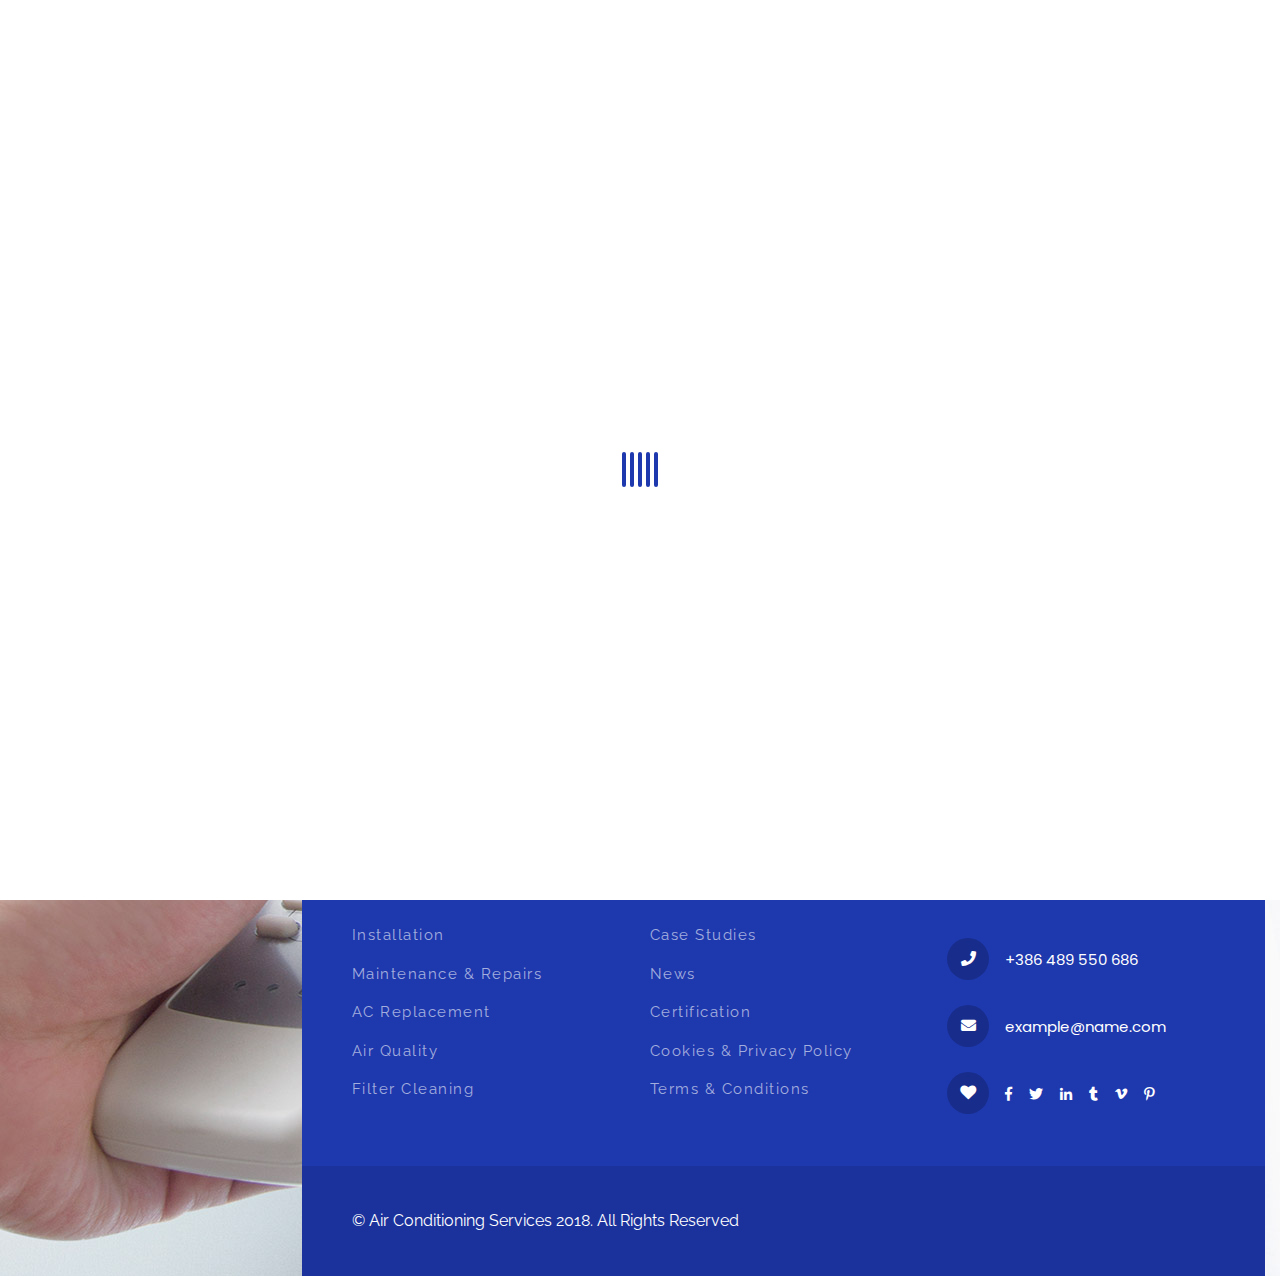
<file: faq.html>
<!DOCTYPE html><!--[if lt IE 7 ]><html class="ie6"><![endif]--><!--[if IE 7 ]><html class="ie7"><![endif]--><!--[if IE 8 ]><html class="ie8"><![endif]--><!--[if IE 9 ]><html class="ie9"><![endif]--><!--[if (gt IE 9)|!(IE)]><!--><html lang="en"><!--<![endif]--><head><meta charset="utf-8"><meta http-equiv="X-UA-Compatible" content="IE=edge"><meta name="viewport" content="width=device-width, initial-scale=1"><meta name="description" content=""><meta name="author" content=""><title>FAQ - Airco</title><!-- Standard Favicon --><link rel="icon" type="image/x-icon" href="assets/images//favicon.ico" /><!-- For iPhone 4 Retina display: --><link rel="apple-touch-icon-precomposed" href="assets/images//apple-touch-icon-114x114-precomposed.png"><!-- For iPad: --><link rel="apple-touch-icon-precomposed" href="assets/images//apple-touch-icon-72x72-precomposed.png"><!-- For iPhone: --><link rel="apple-touch-icon-precomposed" href="assets/images//apple-touch-icon-57x57-precomposed.png"><!-- Library - Google Font Familys --><link href="https://fonts.googleapis.com/css?family=Poppins:100,100i,200,200i,300,300i,400,400i,500,500i,600,600i,700,700i,800,800i,900,900i%7cRaleway:100,100i,200,200i,300,300i,400,400i,500,500i,600,600i,700,700i,800,800i,900,900i%7cRoboto:100,100i,300,300i,400,400i,500,500i,700,700i,900,900i%7cYanone+Kaffeesatz:200,300,400,700" rel="stylesheet"><link rel="stylesheet" type="text/css" href="assets/revolution/css/settings.css"><!-- Library --><link href="assets/css/lib.css" rel="stylesheet"><!-- Custom - Common CSS --><link rel="stylesheet" href="assets/css/rtl.css"><link rel="stylesheet" type="text/css" href="style.css"><!--[if lt IE 9]><script src="js/html5/respond.min.js"></script><![endif]--></head><body data-offset="200" data-spy="scroll" data-target=".ownavigation"><!-- Loader --><div id="site-loader" class="load-complete"><div class="loader"><div class="line-scale"><div></div><div></div><div></div><div></div><div></div></div></div></div><!-- Loader /- --><div class="main-container"><main class="site-main"><div class="container-block"><div class="row no-gutters"><!-- Menu Sidebar --><div class="menu-sidebar col-lg-4"><!-- Header Section --><div class="header_s"><!-- SidePanel --><div id="slidepanel-1" class="slidepanel"><!-- Top Header --><div class="top-header"><!-- Container --><div class="container no-padding"><div class="top-content"><span><i class="fa fa-phone"></i><a href="tel:+386489550686">+386 489 550 686</a></span><span><i class="fa fa-envelope"></i><a href="mailto:example@name.com">example@name.com</a></span><div class="header-social"><i class="fa fa-heart"></i><ul><li><a href="#"><i class="fab fa-facebook-f"></i></a></li><li><a href="#"><i class="fab fa-twitter"></i></a></li><li><a href="#"><i class="fab fa-linkedin-in"></i></a></li><li><a href="#"><i class="fab fa-tumblr"></i></a></li><li><a href="#"><i class="fab fa-vimeo-v"></i></a></li><li><a href="#"><i class="fab fa-pinterest-p"></i></a></li></ul></div></div></div><!-- Container /- --></div><!-- Top Header /- --></div><!-- SidePanel /- --><!-- Menu Block --><div class="menu-block"><nav class="navbar ownavigation navbar-expand-lg"><!-- Container --><div class="container"><!--a class="navbar-brand text-logo" href="index.html">Airco <span>air conditioning</span></a--><a class="image-logo navbar-brand" href="index.html"><img src="assets/images/logo.png" alt="Logo" /></a><button class="navbar-toggler navbar-toggler-right" type="button" data-toggle="collapse" data-target="#navbar" aria-controls="navbar" aria-expanded="true" aria-label="Toggle navigation"><i class="fa fa-bars"></i></button><div class="collapse navbar-collapse" id="navbar"><ul class="navbar-nav"><li><a class="nav-link" title="Home" href="index.html">Home</a></li><li><a class="nav-link" title="About Us" href="about.html">About Us</a></li><li><a class="nav-link" title="Services" href="services.html">Services</a></li><li class="dropdown"><a href="gallery.html" class="nav-link dropdown-toggle" title="Gallery" role="button" aria-haspopup="true" aria-expanded="false">Gallery</a><i class="ddl-switch fa fa-angle-down"></i><ul class="dropdown-menu"><li><a class="dropdown-item" href="single-work.html">single work</a></li></ul></li><li class="dropdown"><a href="blog.html" class="nav-link dropdown-toggle" title="Blog" role="button" aria-haspopup="true" aria-expanded="false">blog</a><i class="ddl-switch fa fa-angle-down"></i><ul class="dropdown-menu"><li><a class="dropdown-item" href="blog-sidebar.html">Blog Sidebar</a></li><li><a class="dropdown-item" title="Single Post" href="single-post.html">Single Post</a></li></ul></li><li class="active"><a href="faq.html" class="nav-link" title="FAQS">FAQS </a></li><li><a class="nav-link" title="Contact" href="contact-us.html">Contact</a></li></ul></div><div id="loginpanel-1" class="desktop-hide"><div class="right toggle" id="toggle-1"><a id="slideit-1" class="slideit" href="#slidepanel"><i class="fo-icons fa fa-inbox"></i></a><a id="closeit-1" class="closeit" href="#slidepanel"><i class="fo-icons fa fa-times"></i></a></div></div></div><!-- Container /- --></nav></div><!-- Menu Block /- --></div><!-- Header Section /- --></div><!-- Menu Sidebar /- --><!-- Content Area Block --><div class="content-area-block col-lg-8"><!-- Page Banner --><div class="page-banner"><!-- Container --><div class="container"><h3>FAQS</h3><ol class="breadcrumb"><li class="breadcrumb-item"><a href="index.html">Home</a></li><li class="breadcrumb-item active">FAQs</li></ol></div><!-- Container /- --></div><!-- Page Banner /- --><!-- Container --><div class="container"><!-- FAQ Section --><div class="faq-section"><!-- Section Header --><div class="section-header"><h3>FAQS</h3></div><!-- Section Header --><div id="faq-accordion" class="faq-content"><div class="card"><div class="card-header" id="question-1"><h5 class="mb-0"><button class="btn btn-link" data-toggle="collapse" data-target="#question-detail-1" aria-expanded="true" aria-controls="question-detail-1">How often should I have my Air Conditioner maintained?</button></h5></div><div id="question-detail-1" class="collapse show" aria-labelledby="question-1" data-parent="#faq-accordion"><div class="card-body"><p>Domestic units that are not in constant use and are used for cooling only generally require one service per year. Units that are in offices should be maintained at least twice per year to keep them running at their optimum level. For server rooms, we recommend at least three service visits per annum.</p><p>For areas with high levels of pollution or contaminants in the air such as kitchens, hairdressers or workshops, additional service visits are carried out.</p></div></div></div><div class="card"><div class="card-header" id="question-2"><h5 class="mb-0"><button class="btn btn-link collapsed" data-toggle="collapse" data-target="#question-detail-2" aria-expanded="true" aria-controls="question-detail-2">Can I use a portable air conditioner to cool my server room?</button></h5></div><div id="question-detail-2" class="collapse" aria-labelledby="question-2" data-parent="#faq-accordion"><div class="card-body"><p>Domestic units that are not in constant use and are used for cooling only generally require one service per year. Units that are in offices should be maintained at least twice per year to keep them running at their optimum level. For server rooms, we recommend at least three service visits per annum.</p><p>For areas with high levels of pollution or contaminants in the air such as kitchens, hairdressers or workshops, additional service visits are carried out.</p></div></div></div><div class="card"><div class="card-header" id="question-3"><h5 class="mb-0"><button class="btn btn-link collapsed" data-toggle="collapse" data-target="#question-detail-3" aria-expanded="true" aria-controls="question-detail-2">Why should I service my air conditioner?</button></h5></div><div id="question-detail-3" class="collapse" aria-labelledby="question-3" data-parent="#faq-accordion"><div class="card-body"><p>Domestic units that are not in constant use and are used for cooling only generally require one service per year. Units that are in offices should be maintained at least twice per year to keep them running at their optimum level. For server rooms, we recommend at least three service visits per annum.</p><p>For areas with high levels of pollution or contaminants in the air such as kitchens, hairdressers or workshops, additional service visits are carried out.</p></div></div></div><div class="card"><div class="card-header" id="question-4"><h5 class="mb-0"><button class="btn btn-link collapsed" data-toggle="collapse" data-target="#question-detail-4" aria-expanded="true" aria-controls="question-detail-4">Why is my air conditioner leaking?</button></h5></div><div id="question-detail-4" class="collapse" aria-labelledby="question-4" data-parent="#faq-accordion"><div class="card-body"><p>Domestic units that are not in constant use and are used for cooling only generally require one service per year. Units that are in offices should be maintained at least twice per year to keep them running at their optimum level. For server rooms, we recommend at least three service visits per annum.</p><p>For areas with high levels of pollution or contaminants in the air such as kitchens, hairdressers or workshops, additional service visits are carried out.</p></div></div></div><div class="card"><div class="card-header" id="question-5"><h5 class="mb-0"><button class="btn btn-link collapsed" data-toggle="collapse" data-target="#question-detail-5" aria-expanded="true" aria-controls="question-detail-5">Can I lease the system?</button></h5></div><div id="question-detail-5" class="collapse" aria-labelledby="question-5" data-parent="#faq-accordion"><div class="card-body"><p>Domestic units that are not in constant use and are used for cooling only generally require one service per year. Units that are in offices should be maintained at least twice per year to keep them running at their optimum level. For server rooms, we recommend at least three service visits per annum.</p><p>For areas with high levels of pollution or contaminants in the air such as kitchens, hairdressers or workshops, additional service visits are carried out.</p></div></div></div></div></div><!-- FAQ Section /- --></div><!-- Container /- --><!-- Footer Section --><div class="footer-section"><!-- Footer Widget --><div class="footer-widget"><!-- Container --><div class="container p-0"><!-- Row --><div class="row"><div class="col-xl-4 col-sm-6"><!-- Widget : Services --><aside class="widget widget_meta"><h3 class="widget-title">Services</h3><ul><li><a href="#">Installation</a></li><li><a href="#">Maintenance & Repairs</a></li><li><a href="#">AC Replacement</a></li><li><a href="#">Air Quality</a></li><li><a href="#">Filter Cleaning</a></li></ul></aside><!-- Widget : Services /- --></div><div class="col-xl-4 col-sm-6"><!-- Widget : About --><aside class="widget widget_meta"><h3 class="widget-title">More Information</h3><ul><li><a href="#">Case Studies</a></li><li><a href="#">News</a></li><li><a href="#">Certification</a></li><li><a href="#">Cookies & Privacy Policy</a></li><li><a href="#">Terms & Conditions</a></li></ul></aside><!-- Widget : About /- --></div><div class="col-xl-4 col-sm-6"><!-- Widget : Contact Info --><aside class="widget widget_contact_info"><h3 class="widget-title">Contact info</h3><div class="wid-cnt-detail"><span><i class="fa fa-phone"></i><a href="#">+386 489 550 686</a></span><span><i class="fa fa-envelope"></i><a href="#">example@name.com</a></span><div class="header-social"><i class="fa fa-heart"></i><ul><li><a href="#"><i class="fab fa-facebook-f"></i></a></li><li><a href="#"><i class="fab fa-twitter"></i></a></li><li><a href="#"><i class="fab fa-linkedin-in"></i></a></li><li><a href="#"><i class="fab fa-tumblr"></i></a></li><li><a href="#"><i class="fab fa-vimeo-v"></i></a></li><li><a href="#"><i class="fab fa-pinterest-p"></i></a></li></ul></div></div></aside><!-- Widget : Contact --></div></div><!-- Row /- --></div><!-- Container /- --></div><!-- Footer Widget /- --><div class="bottom-footer"><!-- Container --><div class="container"><div class="ftr-content"><p>&copy; Air Conditioning Services 2018. All Rights Reserved</p></div></div><!-- Container /- --></div></div><!-- Footer Section /- --></div><!-- Content Area Block /- --></div></div></main></div><!-- JQuery v1.12.4 --><script src="assets/js/jquery-1.12.4.min.js"></script><!-- Library - Js --><script src="assets/js/popper.min.js"></script><script src="assets/js/lib.js"></script><!-- Library - Theme JS --><script id="function" src="assets/js/functions.js"></script></body></html>
</file>
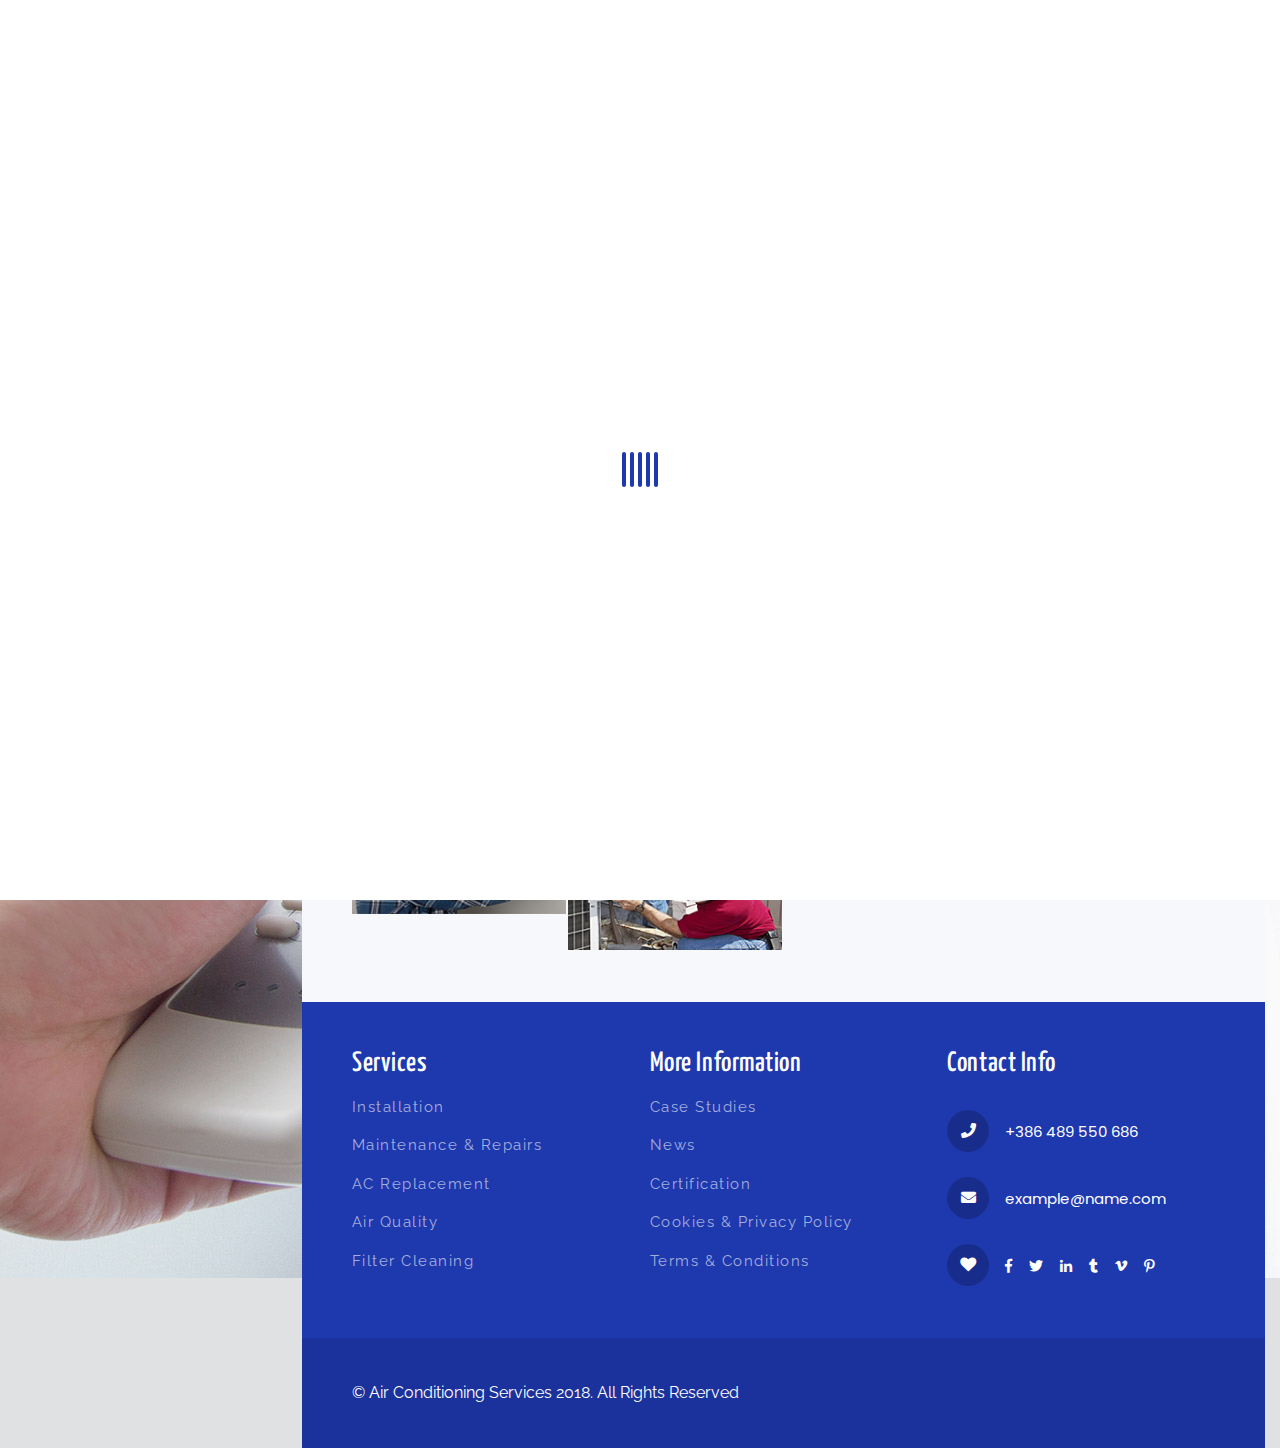
<file: gallery.html>
<!DOCTYPE html><!--[if lt IE 7 ]><html class="ie6"><![endif]--><!--[if IE 7 ]><html class="ie7"><![endif]--><!--[if IE 8 ]><html class="ie8"><![endif]--><!--[if IE 9 ]><html class="ie9"><![endif]--><!--[if (gt IE 9)|!(IE)]><!--><html lang="en"><!--<![endif]--><head><meta charset="utf-8"><meta http-equiv="X-UA-Compatible" content="IE=edge"><meta name="viewport" content="width=device-width, initial-scale=1"><meta name="description" content=""><meta name="author" content=""><title>Gallery - Airco</title><!-- Standard Favicon --><link rel="icon" type="image/x-icon" href="assets/images//favicon.ico" /><!-- For iPhone 4 Retina display: --><link rel="apple-touch-icon-precomposed" href="assets/images//apple-touch-icon-114x114-precomposed.png"><!-- For iPad: --><link rel="apple-touch-icon-precomposed" href="assets/images//apple-touch-icon-72x72-precomposed.png"><!-- For iPhone: --><link rel="apple-touch-icon-precomposed" href="assets/images//apple-touch-icon-57x57-precomposed.png"><!-- Library - Google Font Familys --><link href="https://fonts.googleapis.com/css?family=Poppins:100,100i,200,200i,300,300i,400,400i,500,500i,600,600i,700,700i,800,800i,900,900i%7cRaleway:100,100i,200,200i,300,300i,400,400i,500,500i,600,600i,700,700i,800,800i,900,900i%7cRoboto:100,100i,300,300i,400,400i,500,500i,700,700i,900,900i%7cYanone+Kaffeesatz:200,300,400,700" rel="stylesheet"><link rel="stylesheet" type="text/css" href="assets/revolution/css/settings.css"><!-- Library --><link href="assets/css/lib.css" rel="stylesheet"><!-- Custom - Common CSS --><link rel="stylesheet" href="assets/css/rtl.css"><link rel="stylesheet" type="text/css" href="style.css"><!--[if lt IE 9]><script src="js/html5/respond.min.js"></script><![endif]--></head><body data-offset="200" data-spy="scroll" data-target=".ownavigation"><!-- Loader --><div id="site-loader" class="load-complete"><div class="loader"><div class="line-scale"><div></div><div></div><div></div><div></div><div></div></div></div></div><!-- Loader /- --><div class="main-container"><main class="site-main"><div class="container-block"><div class="row no-gutters"><!-- Menu Sidebar --><div class="menu-sidebar col-lg-4"><!-- Header Section --><div class="header_s"><!-- SidePanel --><div id="slidepanel-1" class="slidepanel"><!-- Top Header --><div class="top-header"><!-- Container --><div class="container no-padding"><div class="top-content"><span><i class="fa fa-phone"></i><a href="tel:+386489550686">+386 489 550 686</a></span><span><i class="fa fa-envelope"></i><a href="mailto:example@name.com">example@name.com</a></span><div class="header-social"><i class="fa fa-heart"></i><ul><li><a href="#"><i class="fab fa-facebook-f"></i></a></li><li><a href="#"><i class="fab fa-twitter"></i></a></li><li><a href="#"><i class="fab fa-linkedin-in"></i></a></li><li><a href="#"><i class="fab fa-tumblr"></i></a></li><li><a href="#"><i class="fab fa-vimeo-v"></i></a></li><li><a href="#"><i class="fab fa-pinterest-p"></i></a></li></ul></div></div></div><!-- Container /- --></div><!-- Top Header /- --></div><!-- SidePanel /- --><!-- Menu Block --><div class="menu-block"><nav class="navbar ownavigation navbar-expand-lg"><!-- Container --><div class="container"><!--a class="navbar-brand text-logo" href="index.html">Airco <span>air conditioning</span></a--><a class="image-logo navbar-brand" href="index.html"><img src="assets/images/logo.png" alt="Logo" /></a><button class="navbar-toggler navbar-toggler-right" type="button" data-toggle="collapse" data-target="#navbar" aria-controls="navbar" aria-expanded="true" aria-label="Toggle navigation"><i class="fa fa-bars"></i></button><div class="collapse navbar-collapse" id="navbar"><ul class="navbar-nav"><li><a class="nav-link" title="Home" href="index.html">Home</a></li><li><a class="nav-link" title="About Us" href="about.html">About Us</a></li><li><a class="nav-link" title="Services" href="services.html">Services</a></li><li class="dropdown active"><a href="gallery.html" class="nav-link dropdown-toggle" title="Gallery" role="button" aria-haspopup="true" aria-expanded="false">Gallery</a><i class="ddl-switch fa fa-angle-down"></i><ul class="dropdown-menu"><li><a class="dropdown-item" href="single-work.html">single work</a></li></ul></li><li class="dropdown"><a href="blog.html" class="nav-link dropdown-toggle" title="Blog" role="button" aria-haspopup="true" aria-expanded="false">blog</a><i class="ddl-switch fa fa-angle-down"></i><ul class="dropdown-menu"><li><a class="dropdown-item" href="blog-sidebar.html">Blog Sidebar</a></li><li><a class="dropdown-item" title="Single Post" href="single-post.html">Single Post</a></li></ul></li><li><a href="faq.html" class="nav-link" title="FAQS">FAQS </a></li><li><a class="nav-link" title="Contact" href="contact-us.html">Contact</a></li></ul></div><div id="loginpanel-1" class="desktop-hide"><div class="right toggle" id="toggle-1"><a id="slideit-1" class="slideit" href="#slidepanel"><i class="fo-icons fa fa-inbox"></i></a><a id="closeit-1" class="closeit" href="#slidepanel"><i class="fo-icons fa fa-times"></i></a></div></div></div><!-- Container /- --></nav></div><!-- Menu Block /- --></div><!-- Header Section /- --></div><!-- Menu Sidebar /- --><!-- Content Area Block --><div class="content-area-block col-lg-8"><!-- Page Banner --><div class="page-banner"><!-- Container --><div class="container"><h3>Gallery</h3><ol class="breadcrumb"><li class="breadcrumb-item"><a href="index.html">Home</a></li><li class="breadcrumb-item active">Gallery</li></ol></div><!-- Container /- --></div><!-- Page Banner /- --><!-- Container --><div class="container"><!-- Gallery Section --><div class="gallery-section border-bottom-0"><!-- Section Header --><div class="section-header"><h3>Galllery</h3><!-- Gallery category --><div class="gallery-category"><a data-toggle="collapse" href="#filters" role="button" aria-expanded="false"><i class="fa fa-align-justify"></i></a><div class="collapse" id="filters"><ul><li><a class="active" data-filter="*" href="#" title="Show All">Show All</a></li><li><a data-filter=".work" href="#" title="at work">at work</a></li><li><a data-filter=".office" href="#" title="office">office</a></li><li><a data-filter=".customers" href="#" title="customers">customers</a></li><li><a data-filter=".installations" href="#" title="installations">installations</a></li><li><a data-filter=".company" href="#" title="company">company</a></li></ul></div></div><!-- Gallery category /- --></div><!-- Section Header /- --><!-- Row --><div class="row gallery-list"><div class="col-lg-3 col-md-4 col-6 gallery-box work"><div class="gallery-detail"><i><img src="assets/images/gallery-1.jpg" alt="Gallery" /></i><div class="gallery-content"><h3>AC Repair</h3><span>repairs</span></div><ul><li><a href="single-work.html"><i class="far fa-file"></i></a></li><li><a class="zoom" href="assets/images/gallery-1.jpg"><i class="fas fa-search"></i></a></li></ul></div></div><div class="col-lg-3 col-md-4 col-6 gallery-box office"><div class="gallery-detail"><i><img src="assets/images/gallery-2.jpg" alt="Gallery" /></i><div class="gallery-content"><h3>AC Repair</h3><span>repairs</span></div><ul><li><a href="single-work.html"><i class="far fa-file"></i></a></li><li><a class="zoom" href="assets/images/gallery-2.jpg"><i class="fas fa-search"></i></a></li></ul></div></div><div class="col-lg-3 col-md-4 col-6 gallery-box customers"><div class="gallery-detail"><i><img src="assets/images/gallery-3.jpg" alt="Gallery" /></i><div class="gallery-content"><h3>AC Repair</h3><span>repairs</span></div><ul><li><a href="single-work.html"><i class="far fa-file"></i></a></li><li><a class="zoom" href="assets/images/gallery-3.jpg"><i class="fas fa-search"></i></a></li></ul></div></div><div class="col-lg-3 col-md-4 col-6 gallery-box installations"><div class="gallery-detail"><i><img src="assets/images/gallery-4.jpg" alt="Gallery" /></i><div class="gallery-content"><h3>AC Repair</h3><span>repairs</span></div><ul><li><a href="single-work.html"><i class="far fa-file"></i></a></li><li><a class="zoom" href="assets/images/gallery-4.jpg"><i class="fas fa-search"></i></a></li></ul></div></div><div class="col-lg-3 col-md-4 col-6 gallery-box company"><div class="gallery-detail"><i><img src="assets/images/gallery-5.jpg" alt="Gallery" /></i><div class="gallery-content"><h3>AC Repair</h3><span>repairs</span></div><ul><li><a href="single-work.html"><i class="far fa-file"></i></a></li><li><a class="zoom" href="assets/images/gallery-5.jpg"><i class="fas fa-search"></i></a></li></ul></div></div><div class="col-lg-3 col-md-4 col-6 gallery-box work"><div class="gallery-detail"><i><img src="assets/images/gallery-6.jpg" alt="Gallery" /></i><div class="gallery-content"><h3>AC Repair</h3><span>repairs</span></div><ul><li><a href="single-work.html"><i class="far fa-file"></i></a></li><li><a class="zoom" href="assets/images/gallery-6.jpg"><i class="fas fa-search"></i></a></li></ul></div></div><div class="col-lg-3 col-md-4 col-6 gallery-box office"><div class="gallery-detail"><i><img src="assets/images/gallery-7.jpg" alt="Gallery" /></i><div class="gallery-content"><h3>AC Repair</h3><span>repairs</span></div><ul><li><a href="single-work.html"><i class="far fa-file"></i></a></li><li><a class="zoom" href="assets/images/gallery-7.jpg"><i class="fas fa-search"></i></a></li></ul></div></div><div class="col-lg-3 col-md-4 col-6 gallery-box customers"><div class="gallery-detail"><i><img src="assets/images/gallery-8.jpg" alt="Gallery" /></i><div class="gallery-content"><h3>AC Repair</h3><span>repairs</span></div><ul><li><a href="single-work.html"><i class="far fa-file"></i></a></li><li><a class="zoom" href="assets/images/gallery-8.jpg"><i class="fas fa-search"></i></a></li></ul></div></div><div class="col-lg-3 col-md-4 col-6 gallery-box installations"><div class="gallery-detail"><i><img src="assets/images/gallery-9.jpg" alt="Gallery" /></i><div class="gallery-content"><h3>AC Repair</h3><span>repairs</span></div><ul><li><a href="single-work.html"><i class="far fa-file"></i></a></li><li><a class="zoom" href="assets/images/gallery-9.jpg"><i class="fas fa-search"></i></a></li></ul></div></div><div class="col-lg-3 col-md-4 col-6 gallery-box company"><div class="gallery-detail"><i><img src="assets/images/gallery-10.jpg" alt="Gallery" /></i><div class="gallery-content"><h3>AC Repair</h3><span>repairs</span></div><ul><li><a href="single-work.html"><i class="far fa-file"></i></a></li><li><a class="zoom" href="assets/images/gallery-10.jpg"><i class="fas fa-search"></i></a></li></ul></div></div><div class="col-lg-3 col-md-4 col-6 gallery-box customers"><div class="gallery-detail"><i><img src="assets/images/gallery-11.jpg" alt="Gallery" /></i><div class="gallery-content"><h3>AC Repair</h3><span>repairs</span></div><ul><li><a href="single-work.html"><i class="far fa-file"></i></a></li><li><a class="zoom" href="assets/images/gallery-11.jpg"><i class="fas fa-search"></i></a></li></ul></div></div></div><!-- Row /- --></div><!-- Gallery Section /- --></div><!-- Container /- --><!-- Footer Section --><div class="footer-section"><!-- Footer Widget --><div class="footer-widget"><!-- Container --><div class="container p-0"><!-- Row --><div class="row"><div class="col-xl-4 col-sm-6"><!-- Widget : Services --><aside class="widget widget_meta"><h3 class="widget-title">Services</h3><ul><li><a href="#">Installation</a></li><li><a href="#">Maintenance & Repairs</a></li><li><a href="#">AC Replacement</a></li><li><a href="#">Air Quality</a></li><li><a href="#">Filter Cleaning</a></li></ul></aside><!-- Widget : Services /- --></div><div class="col-xl-4 col-sm-6"><!-- Widget : About --><aside class="widget widget_meta"><h3 class="widget-title">More Information</h3><ul><li><a href="#">Case Studies</a></li><li><a href="#">News</a></li><li><a href="#">Certification</a></li><li><a href="#">Cookies & Privacy Policy</a></li><li><a href="#">Terms & Conditions</a></li></ul></aside><!-- Widget : About /- --></div><div class="col-xl-4 col-sm-6"><!-- Widget : Contact Info --><aside class="widget widget_contact_info"><h3 class="widget-title">Contact info</h3><div class="wid-cnt-detail"><span><i class="fa fa-phone"></i><a href="#">+386 489 550 686</a></span><span><i class="fa fa-envelope"></i><a href="#">example@name.com</a></span><div class="header-social"><i class="fa fa-heart"></i><ul><li><a href="#"><i class="fab fa-facebook-f"></i></a></li><li><a href="#"><i class="fab fa-twitter"></i></a></li><li><a href="#"><i class="fab fa-linkedin-in"></i></a></li><li><a href="#"><i class="fab fa-tumblr"></i></a></li><li><a href="#"><i class="fab fa-vimeo-v"></i></a></li><li><a href="#"><i class="fab fa-pinterest-p"></i></a></li></ul></div></div></aside><!-- Widget : Contact --></div></div><!-- Row /- --></div><!-- Container /- --></div><!-- Footer Widget /- --><div class="bottom-footer"><!-- Container --><div class="container"><div class="ftr-content"><p>&copy; Air Conditioning Services 2018. All Rights Reserved</p></div></div><!-- Container /- --></div></div><!-- Footer Section /- --></div><!-- Content Area Block /- --></div></div><div class="container"></div></main></div><!-- JQuery v1.12.4 --><script src="assets/js/jquery-1.12.4.min.js"></script><!-- Library - Js --><script src="assets/js/popper.min.js"></script><script src="assets/js/lib.js"></script><!-- Library - Theme JS --><script id="function" src="assets/js/functions.js"></script></body></html>
</file>
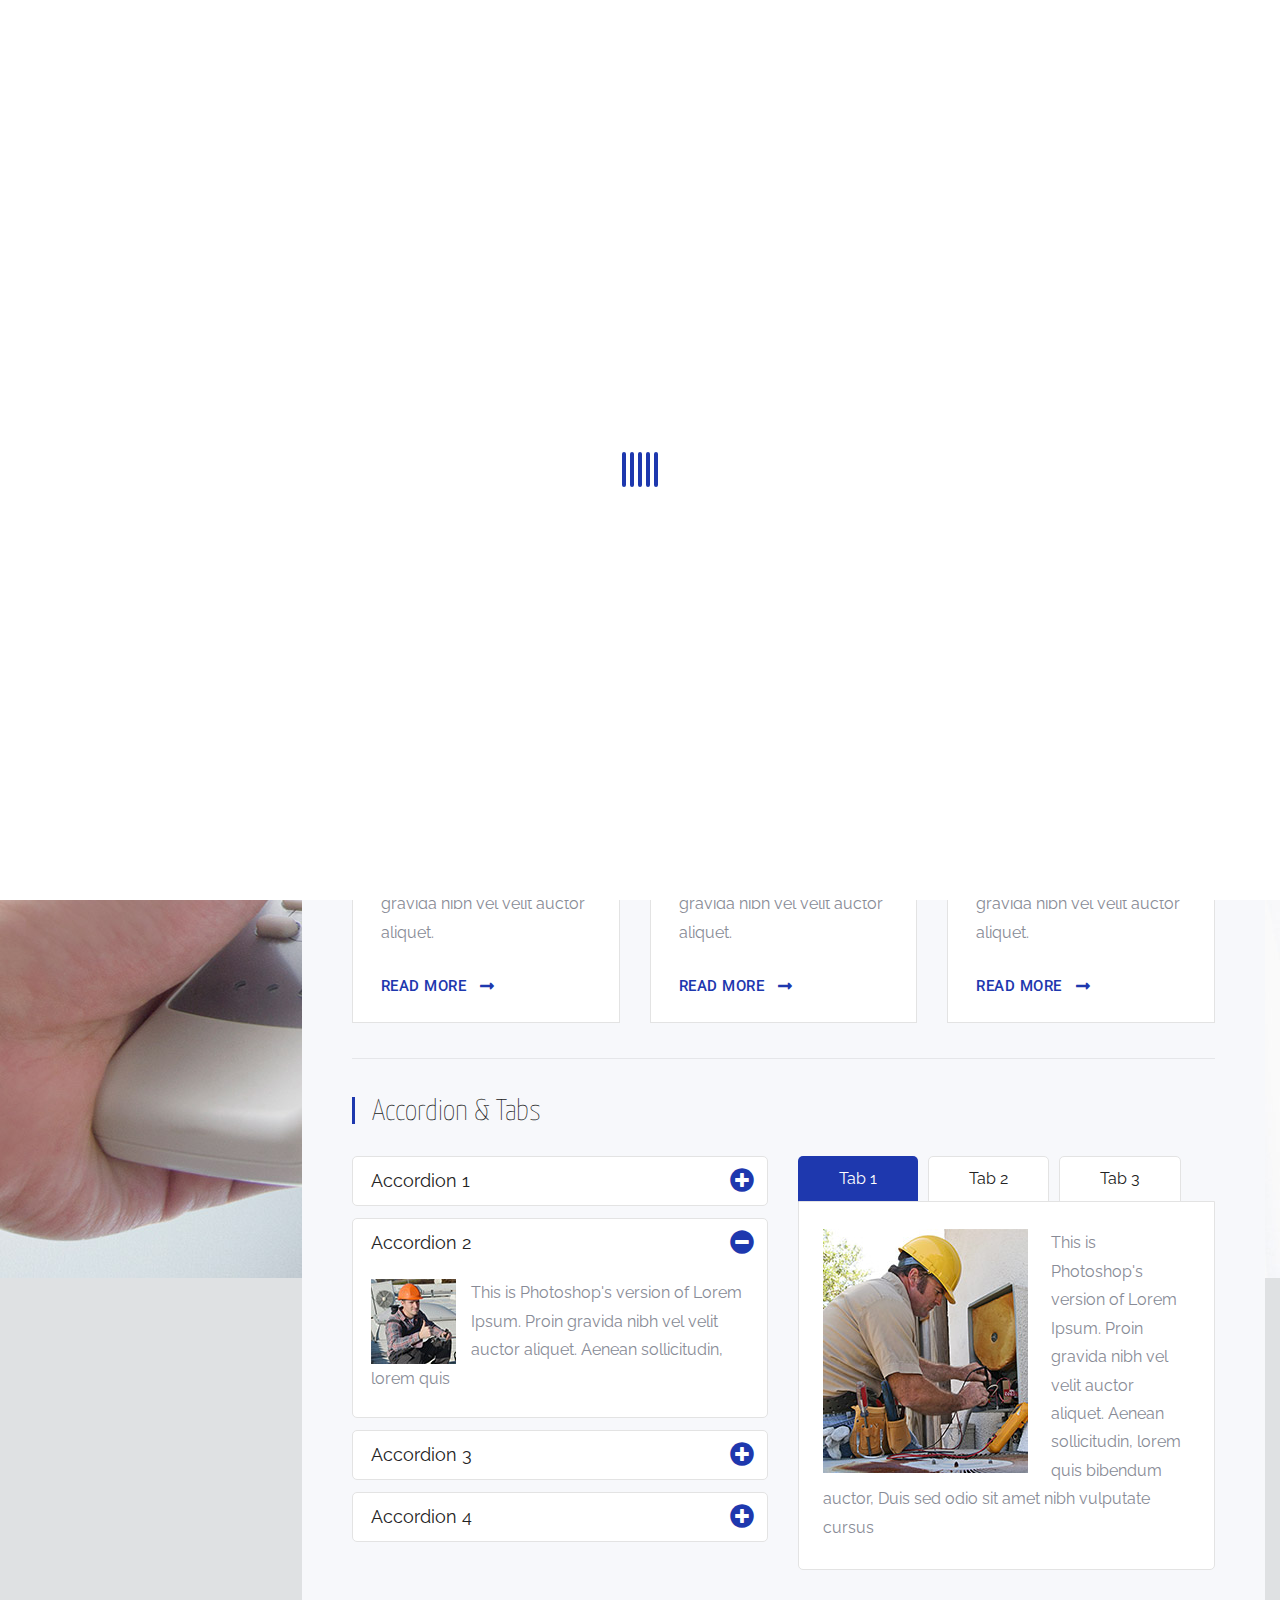
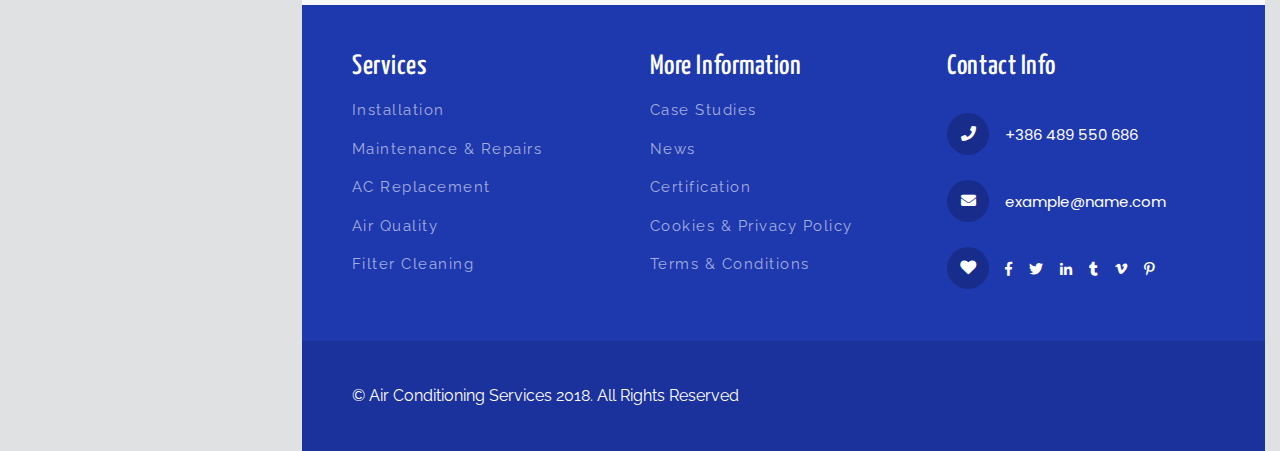
<file: services.html>
<!DOCTYPE html><!--[if lt IE 7 ]><html class="ie6"><![endif]--><!--[if IE 7 ]><html class="ie7"><![endif]--><!--[if IE 8 ]><html class="ie8"><![endif]--><!--[if IE 9 ]><html class="ie9"><![endif]--><!--[if (gt IE 9)|!(IE)]><!--><html lang="en"><!--<![endif]--><head><meta charset="utf-8"><meta http-equiv="X-UA-Compatible" content="IE=edge"><meta name="viewport" content="width=device-width, initial-scale=1"><meta name="description" content=""><meta name="author" content=""><title>Services - Airco</title><!-- Standard Favicon --><link rel="icon" type="image/x-icon" href="assets/images//favicon.ico" /><!-- For iPhone 4 Retina display: --><link rel="apple-touch-icon-precomposed" href="assets/images//apple-touch-icon-114x114-precomposed.png"><!-- For iPad: --><link rel="apple-touch-icon-precomposed" href="assets/images//apple-touch-icon-72x72-precomposed.png"><!-- For iPhone: --><link rel="apple-touch-icon-precomposed" href="assets/images//apple-touch-icon-57x57-precomposed.png"><!-- Library - Google Font Familys --><link href="https://fonts.googleapis.com/css?family=Poppins:100,100i,200,200i,300,300i,400,400i,500,500i,600,600i,700,700i,800,800i,900,900i%7cRaleway:100,100i,200,200i,300,300i,400,400i,500,500i,600,600i,700,700i,800,800i,900,900i%7cRoboto:100,100i,300,300i,400,400i,500,500i,700,700i,900,900i%7cYanone+Kaffeesatz:200,300,400,700" rel="stylesheet"><link rel="stylesheet" type="text/css" href="assets/revolution/css/settings.css"><!-- Library --><link href="assets/css/lib.css" rel="stylesheet"><!-- Custom - Common CSS --><link rel="stylesheet" href="assets/css/rtl.css"><link rel="stylesheet" type="text/css" href="style.css"><!--[if lt IE 9]><script src="js/html5/respond.min.js"></script><![endif]--></head><body data-offset="200" data-spy="scroll" data-target=".ownavigation"><!-- Loader --><div id="site-loader" class="load-complete"><div class="loader"><div class="line-scale"><div></div><div></div><div></div><div></div><div></div></div></div></div><!-- Loader /- --><div class="main-container"><main class="site-main"><div class="container-block"><div class="row no-gutters"><!-- Menu Sidebar --><div class="menu-sidebar col-lg-4"><!-- Header Section --><div class="header_s"><!-- SidePanel --><div id="slidepanel-1" class="slidepanel"><!-- Top Header --><div class="top-header"><!-- Container --><div class="container no-padding"><div class="top-content"><span><i class="fa fa-phone"></i><a href="tel:+386489550686">+386 489 550 686</a></span><span><i class="fa fa-envelope"></i><a href="mailto:example@name.com">example@name.com</a></span><div class="header-social"><i class="fa fa-heart"></i><ul><li><a href="#"><i class="fab fa-facebook-f"></i></a></li><li><a href="#"><i class="fab fa-twitter"></i></a></li><li><a href="#"><i class="fab fa-linkedin-in"></i></a></li><li><a href="#"><i class="fab fa-tumblr"></i></a></li><li><a href="#"><i class="fab fa-vimeo-v"></i></a></li><li><a href="#"><i class="fab fa-pinterest-p"></i></a></li></ul></div></div></div><!-- Container /- --></div><!-- Top Header /- --></div><!-- SidePanel /- --><!-- Menu Block --><div class="menu-block"><nav class="navbar ownavigation navbar-expand-lg"><!-- Container --><div class="container"><!--a class="navbar-brand text-logo" href="index.html">Airco <span>air conditioning</span></a--><a class="image-logo navbar-brand" href="index.html"><img src="assets/images/logo.png" alt="Logo" /></a><button class="navbar-toggler navbar-toggler-right" type="button" data-toggle="collapse" data-target="#navbar" aria-controls="navbar" aria-expanded="true" aria-label="Toggle navigation"><i class="fa fa-bars"></i></button><div class="collapse navbar-collapse" id="navbar"><ul class="navbar-nav"><li><a class="nav-link" title="Home" href="index.html">Home</a></li><li><a class="nav-link" title="About Us" href="about.html">About Us</a></li><li class="active"><a class="nav-link" title="Services" href="services.html">Services</a></li><li class="dropdown"><a href="gallery.html" class="nav-link dropdown-toggle" title="Gallery" role="button" aria-haspopup="true" aria-expanded="false">Gallery</a><i class="ddl-switch fa fa-angle-down"></i><ul class="dropdown-menu"><li><a class="dropdown-item" href="single-work.html">single work</a></li></ul></li><li class="dropdown"><a href="blog.html" class="nav-link dropdown-toggle" title="Blog" role="button" aria-haspopup="true" aria-expanded="false">blog</a><i class="ddl-switch fa fa-angle-down"></i><ul class="dropdown-menu"><li><a class="dropdown-item" href="blog-sidebar.html">Blog Sidebar</a></li><li><a class="dropdown-item" title="Single Post" href="single-post.html">Single Post</a></li></ul></li><li><a href="faq.html" class="nav-link" title="FAQS">FAQS </a></li><li><a class="nav-link" title="Contact" href="contact-us.html">Contact</a></li></ul></div><div id="loginpanel-1" class="desktop-hide"><div class="right toggle" id="toggle-1"><a id="slideit-1" class="slideit" href="#slidepanel"><i class="fo-icons fa fa-inbox"></i></a><a id="closeit-1" class="closeit" href="#slidepanel"><i class="fo-icons fa fa-times"></i></a></div></div></div><!-- Container /- --></nav></div><!-- Menu Block /- --></div><!-- Header Section /- --></div><!-- Menu Sidebar /- --><!-- Content Area Block --><div class="content-area-block col-lg-8"><!-- Page Banner --><div class="page-banner"><!-- Container --><div class="container"><h3>Services</h3><ol class="breadcrumb"><li class="breadcrumb-item"><a href="index.html">Home</a></li><li class="breadcrumb-item active">Services</li></ol></div><!-- Container /- --></div><!-- Page Banner /- --><!-- Container --><div class="container"><!-- Services Section 2 --><div class="services-section-2"><!-- Section Header --><div class="section-header"><h3>What we offer</h3><p>This is Photoshop's version  of Lorem Ipsum. Proin gravida nibh vel velit auctor aliquet. Aenean sollicitudin, lorem quis bibendum auctor,</p></div><!-- Section Header /- --><!-- Row --><div class="row"><div class="col-xl-3 col-lg-4 col-sm-6"><div class="srv-box"><i class="far fa-snowflake"></i><h3>Installation</h3></div></div><div class="col-xl-3 col-lg-4 col-sm-6"><div class="srv-box"><i class="fa fa-wrench"></i><h3>Repairs</h3></div></div><div class="col-xl-3 col-lg-4 col-sm-6"><div class="srv-box"><i class="fa fa-angle-double-up"></i><h3>Refills</h3></div></div><div class="col-xl-3 col-lg-4 col-sm-6"><div class="srv-box"><i class="far fa-object-ungroup"></i><h3>Replacement</h3></div></div></div><!-- Row --></div><!-- Services Section 2 /- --><!-- Services Section 3 --><div class="services-section-3"><!-- Row --><div class="row"><div class="col-xl-4 col-sm-6"><div class="srv-box"><i><img src="assets/images/srv-3-img-1.jpg" alt="Image" /></i><div class="srv-detail"><h3>1 Month free support</h3><p>This is Photoshop's version  of Lorem Ipsum. Proin gravida nibh vel velit auctor aliquet.</p><a href="#">read more</a></div></div></div><div class="col-xl-4 col-sm-6"><div class="srv-box"><i><img src="assets/images/srv-3-img-2.jpg" alt="Image" /></i><div class="srv-detail"><h3>Money-back Guarantee</h3><p>This is Photoshop's version  of Lorem Ipsum. Proin gravida nibh vel velit auctor aliquet.</p><a href="#">read more</a></div></div></div><div class="col-xl-4 col-sm-6"><div class="srv-box"><i><img src="assets/images/srv-3-img-3.jpg" alt="Image" /></i><div class="srv-detail"><h3>20% off in first refill</h3><p>This is Photoshop's version  of Lorem Ipsum. Proin gravida nibh vel velit auctor aliquet.</p><a href="#">read more</a></div></div></div></div><!-- Row /- --></div><!-- Services Section 3 /- --><!-- Elements Block --><div class="elements-block"><!-- Section Header --><div class="section-header"><h3>Accordion & Tabs</h3></div><!-- Section Header /- --><!-- Row --><div class="row"><div class="col-xl-6"><!-- Elements Accordion --><div id="elements-accordion" class="elements-accordion"><div class="card"><div class="card-header" id="question-1"><h5 class="mb-0"><button class="btn btn-link collapsed" data-toggle="collapse" data-target="#question-detail-1" aria-expanded="true" aria-controls="question-detail-1">Accordion 1</button></h5></div><div id="question-detail-1" class="collapse" aria-labelledby="question-1" data-parent="#elements-accordion"><div class="card-body"><p><img src="assets/images/element-1.jpg" alt="element" />This is Photoshop's version  of Lorem Ipsum. Proin gravida nibh vel velit auctor aliquet. Aenean sollicitudin, lorem quis</p></div></div></div><div class="card"><div class="card-header" id="question-2"><h5 class="mb-0"><button class="btn btn-link" data-toggle="collapse" data-target="#question-detail-2" aria-expanded="true" aria-controls="question-detail-2">Accordion 2</button></h5></div><div id="question-detail-2" class="collapse show" aria-labelledby="question-2" data-parent="#elements-accordion"><div class="card-body"><p><img src="assets/images/element-1.jpg" alt="element" />This is Photoshop's version  of Lorem Ipsum. Proin gravida nibh vel velit auctor aliquet. Aenean sollicitudin, lorem quis</p></div></div></div><div class="card"><div class="card-header" id="question-3"><h5 class="mb-0"><button class="btn btn-link collapsed" data-toggle="collapse" data-target="#question-detail-3" aria-expanded="true" aria-controls="question-detail-3">Accordion 3</button></h5></div><div id="question-detail-3" class="collapse" aria-labelledby="question-3" data-parent="#elements-accordion"><div class="card-body"><p><img src="assets/images/element-1.jpg" alt="element" />This is Photoshop's version  of Lorem Ipsum. Proin gravida nibh vel velit auctor aliquet. Aenean sollicitudin, lorem quis</p></div></div></div><div class="card"><div class="card-header" id="question-4"><h5 class="mb-0"><button class="btn btn-link collapsed" data-toggle="collapse" data-target="#question-detail-4" aria-expanded="true" aria-controls="question-detail-4">Accordion 4</button></h5></div><div id="question-detail-4" class="collapse" aria-labelledby="question-4" data-parent="#elements-accordion"><div class="card-body"><p><img src="assets/images/element-1.jpg" alt="element" />This is Photoshop's version  of Lorem Ipsum. Proin gravida nibh vel velit auctor aliquet. Aenean sollicitudin, lorem quis</p></div></div></div></div><!-- Elements Accordion /- --></div><div class="col-xl-6"><!-- Elements Tabs --><div class="elements-tabs"><ul class="nav nav-tabs" id="elementTab" role="tablist"><li class="nav-item"><a class="nav-link active" id="tab-1" data-toggle="tab" href="#tab-content-1" role="tab" aria-controls="tab-content-1" aria-selected="true">Tab 1</a></li><li class="nav-item"><a class="nav-link" id="tab-2" data-toggle="tab" href="#tab-content-2" role="tab" aria-controls="tab-content-1" aria-selected="false">Tab 2</a></li><li class="nav-item"><a class="nav-link" id="tab-3" data-toggle="tab" href="#tab-content-3" role="tab" aria-controls="tab-content-3" aria-selected="false">Tab 3</a></li></ul><div class="tab-content" id="myTabContent"><div class="tab-pane fade show active" id="tab-content-1" role="tabpanel" aria-labelledby="tab-1"><p><img src="assets/images/element-2.jpg" alt="Elements" />This is Photoshop's version  of Lorem Ipsum. Proin gravida nibh vel velit auctor aliquet. Aenean sollicitudin, lorem quis bibendum auctor, Duis sed odio sit amet nibh vulputate cursus</p></div><div class="tab-pane fade" id="tab-content-2" role="tabpanel" aria-labelledby="tab-2"><p><img src="assets/images/element-2.jpg" alt="Elements" />This is Photoshop's version  of Lorem Ipsum. Proin gravida nibh vel velit auctor aliquet. Aenean sollicitudin, lorem quis bibendum auctor, Duis sed odio sit amet nibh vulputate cursus</p></div><div class="tab-pane fade" id="tab-content-3" role="tabpanel" aria-labelledby="tab-3"><p><img src="assets/images/element-2.jpg" alt="Elements" />This is Photoshop's version  of Lorem Ipsum. Proin gravida nibh vel velit auctor aliquet. Aenean sollicitudin, lorem quis bibendum auctor, Duis sed odio sit amet nibh vulputate cursus</p></div></div></div><!-- Elements Tabs /- --></div></div><!-- Row /- --></div><!-- Elements Block --></div><!-- Container /- --><!-- Footer Section --><div class="footer-section"><!-- Footer Widget --><div class="footer-widget"><!-- Container --><div class="container p-0"><!-- Row --><div class="row"><div class="col-xl-4 col-sm-6"><!-- Widget : Services --><aside class="widget widget_meta"><h3 class="widget-title">Services</h3><ul><li><a href="#">Installation</a></li><li><a href="#">Maintenance & Repairs</a></li><li><a href="#">AC Replacement</a></li><li><a href="#">Air Quality</a></li><li><a href="#">Filter Cleaning</a></li></ul></aside><!-- Widget : Services /- --></div><div class="col-xl-4 col-sm-6"><!-- Widget : About --><aside class="widget widget_meta"><h3 class="widget-title">More Information</h3><ul><li><a href="#">Case Studies</a></li><li><a href="#">News</a></li><li><a href="#">Certification</a></li><li><a href="#">Cookies & Privacy Policy</a></li><li><a href="#">Terms & Conditions</a></li></ul></aside><!-- Widget : About /- --></div><div class="col-xl-4 col-sm-6"><!-- Widget : Contact Info --><aside class="widget widget_contact_info"><h3 class="widget-title">Contact info</h3><div class="wid-cnt-detail"><span><i class="fa fa-phone"></i><a href="#">+386 489 550 686</a></span><span><i class="fa fa-envelope"></i><a href="#">example@name.com</a></span><div class="header-social"><i class="fa fa-heart"></i><ul><li><a href="#"><i class="fab fa-facebook-f"></i></a></li><li><a href="#"><i class="fab fa-twitter"></i></a></li><li><a href="#"><i class="fab fa-linkedin-in"></i></a></li><li><a href="#"><i class="fab fa-tumblr"></i></a></li><li><a href="#"><i class="fab fa-vimeo-v"></i></a></li><li><a href="#"><i class="fab fa-pinterest-p"></i></a></li></ul></div></div></aside><!-- Widget : Contact --></div></div><!-- Row /- --></div><!-- Container /- --></div><!-- Footer Widget /- --><div class="bottom-footer"><!-- Container --><div class="container"><div class="ftr-content"><p>&copy; Air Conditioning Services 2018. All Rights Reserved</p></div></div><!-- Container /- --></div></div><!-- Footer Section /- --></div><!-- Content Area Block /- --></div></div></main></div><!-- JQuery v1.12.4 --><script src="assets/js/jquery-1.12.4.min.js"></script><!-- Library - Js --><script src="assets/js/popper.min.js"></script><script src="assets/js/lib.js"></script><!-- Library - Theme JS --><script id="function" src="assets/js/functions.js"></script></body></html>
</file>
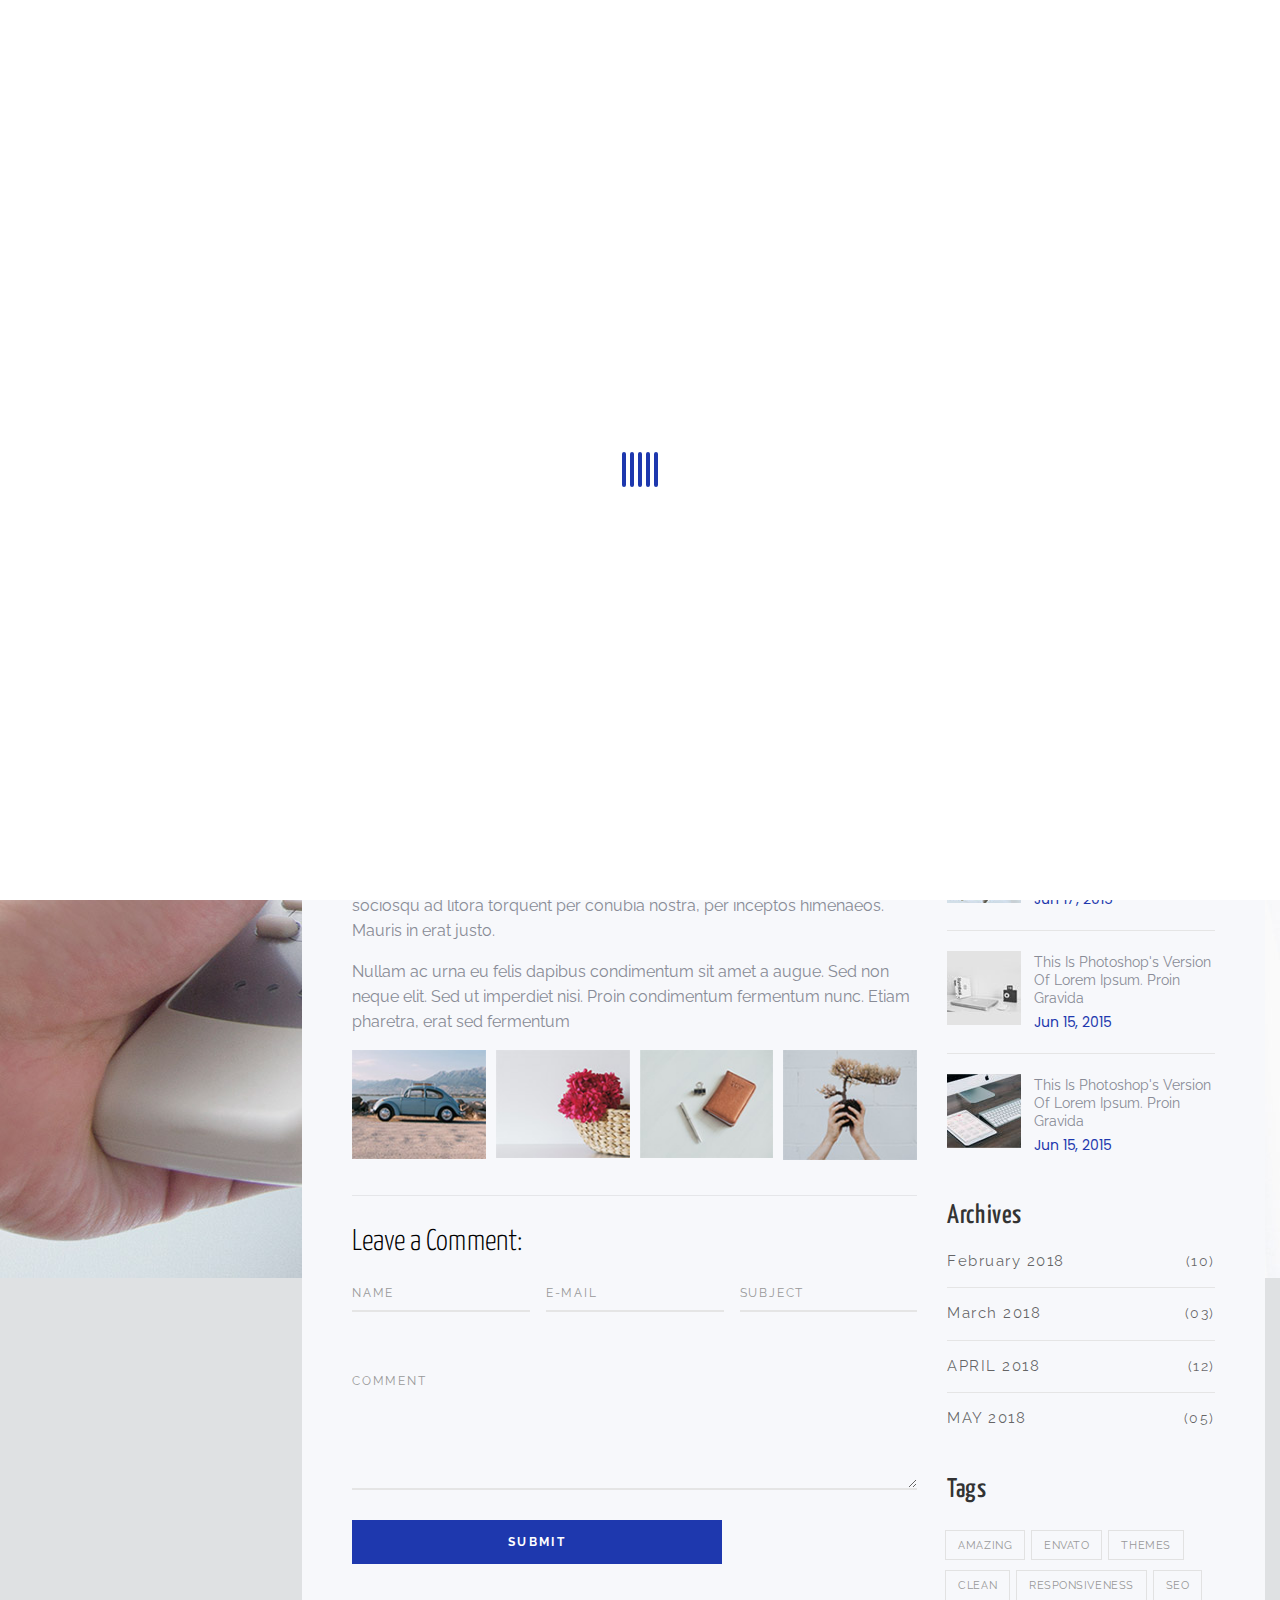
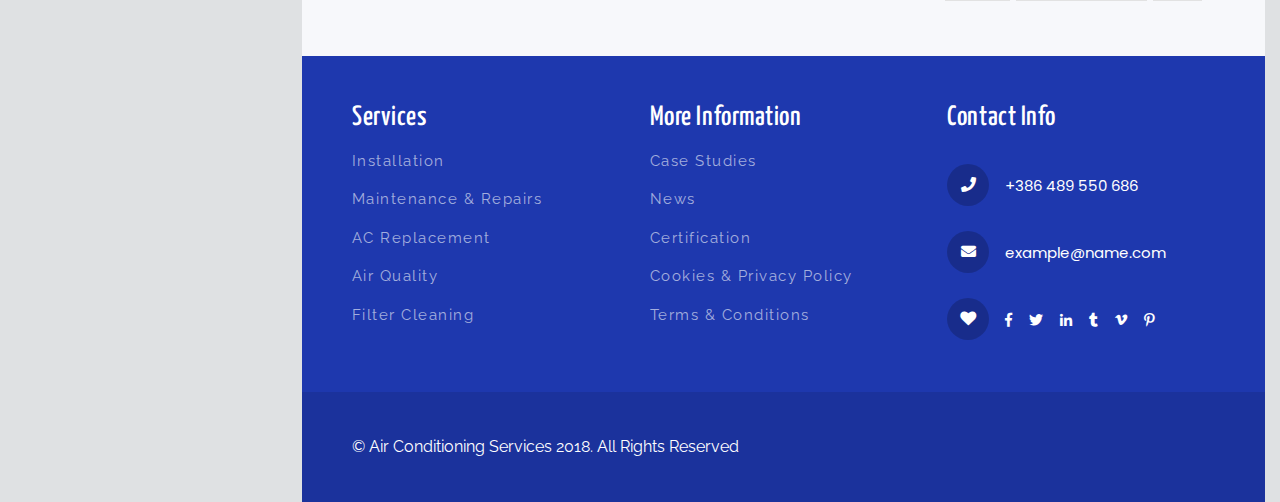
<file: single-post.html>
<!DOCTYPE html><!--[if lt IE 7 ]><html class="ie6"><![endif]--><!--[if IE 7 ]><html class="ie7"><![endif]--><!--[if IE 8 ]><html class="ie8"><![endif]--><!--[if IE 9 ]><html class="ie9"><![endif]--><!--[if (gt IE 9)|!(IE)]><!--><html lang="en"><!--<![endif]--><head><meta charset="utf-8"><meta http-equiv="X-UA-Compatible" content="IE=edge"><meta name="viewport" content="width=device-width, initial-scale=1"><meta name="description" content=""><meta name="author" content=""><title>Single Post - Airco</title><!-- Standard Favicon --><link rel="icon" type="image/x-icon" href="assets/images//favicon.ico" /><!-- For iPhone 4 Retina display: --><link rel="apple-touch-icon-precomposed" href="assets/images//apple-touch-icon-114x114-precomposed.png"><!-- For iPad: --><link rel="apple-touch-icon-precomposed" href="assets/images//apple-touch-icon-72x72-precomposed.png"><!-- For iPhone: --><link rel="apple-touch-icon-precomposed" href="assets/images//apple-touch-icon-57x57-precomposed.png"><!-- Library - Google Font Familys --><link href="https://fonts.googleapis.com/css?family=Poppins:100,100i,200,200i,300,300i,400,400i,500,500i,600,600i,700,700i,800,800i,900,900i%7cRaleway:100,100i,200,200i,300,300i,400,400i,500,500i,600,600i,700,700i,800,800i,900,900i%7cRoboto:100,100i,300,300i,400,400i,500,500i,700,700i,900,900i%7cYanone+Kaffeesatz:200,300,400,700" rel="stylesheet"><link rel="stylesheet" type="text/css" href="assets/revolution/css/settings.css"><!-- Library --><link href="assets/css/lib.css" rel="stylesheet"><!-- Custom - Common CSS --><link rel="stylesheet" href="assets/css/rtl.css"><link rel="stylesheet" type="text/css" href="style.css"><!--[if lt IE 9]><script src="js/html5/respond.min.js"></script><![endif]--></head><body data-offset="200" data-spy="scroll" data-target=".ownavigation"><!-- Loader --><div id="site-loader" class="load-complete"><div class="loader"><div class="line-scale"><div></div><div></div><div></div><div></div><div></div></div></div></div><!-- Loader /- --><div class="main-container"><main class="site-main"><div class="container-block"><div class="row no-gutters"><!-- Menu Sidebar --><div class="menu-sidebar col-lg-4"><!-- Header Section --><div class="header_s"><!-- SidePanel --><div id="slidepanel-1" class="slidepanel"><!-- Top Header --><div class="top-header"><!-- Container --><div class="container no-padding"><div class="top-content"><span><i class="fa fa-phone"></i><a href="tel:+386489550686">+386 489 550 686</a></span><span><i class="fa fa-envelope"></i><a href="mailto:example@name.com">example@name.com</a></span><div class="header-social"><i class="fa fa-heart"></i><ul><li><a href="#"><i class="fab fa-facebook-f"></i></a></li><li><a href="#"><i class="fab fa-twitter"></i></a></li><li><a href="#"><i class="fab fa-linkedin-in"></i></a></li><li><a href="#"><i class="fab fa-tumblr"></i></a></li><li><a href="#"><i class="fab fa-vimeo-v"></i></a></li><li><a href="#"><i class="fab fa-pinterest-p"></i></a></li></ul></div></div></div><!-- Container /- --></div><!-- Top Header /- --></div><!-- SidePanel /- --><!-- Menu Block --><div class="menu-block"><nav class="navbar ownavigation navbar-expand-lg"><!-- Container --><div class="container"><!--a class="navbar-brand text-logo" href="index.html">Airco <span>air conditioning</span></a--><a class="image-logo navbar-brand" href="index.html"><img src="assets/images/logo.png" alt="Logo" /></a><button class="navbar-toggler navbar-toggler-right" type="button" data-toggle="collapse" data-target="#navbar" aria-controls="navbar" aria-expanded="true" aria-label="Toggle navigation"><i class="fa fa-bars"></i></button><div class="collapse navbar-collapse" id="navbar"><ul class="navbar-nav"><li><a class="nav-link" title="Home" href="index.html">Home</a></li><li><a class="nav-link" title="About Us" href="about.html">About Us</a></li><li><a class="nav-link" title="Services" href="services.html">Services</a></li><li class="dropdown"><a href="gallery.html" class="nav-link dropdown-toggle" title="Gallery" role="button" aria-haspopup="true" aria-expanded="false">Gallery</a><i class="ddl-switch fa fa-angle-down"></i><ul class="dropdown-menu"><li><a class="dropdown-item" href="single-work.html">single work</a></li></ul></li><li class="dropdown active"><a href="blog.html" class="nav-link dropdown-toggle" title="Blog" role="button" aria-haspopup="true" aria-expanded="false">blog</a><i class="ddl-switch fa fa-angle-down"></i><ul class="dropdown-menu"><li><a class="dropdown-item" href="blog-sidebar.html">Blog Sidebar</a></li><li><a class="dropdown-item" title="Single Post" href="single-post.html">Single Post</a></li></ul></li><li><a href="faq.html" class="nav-link" title="FAQS">FAQS </a></li><li><a class="nav-link" title="Contact" href="contact-us.html">Contact</a></li></ul></div><div id="loginpanel-1" class="desktop-hide"><div class="right toggle" id="toggle-1"><a id="slideit-1" class="slideit" href="#slidepanel"><i class="fo-icons fa fa-inbox"></i></a><a id="closeit-1" class="closeit" href="#slidepanel"><i class="fo-icons fa fa-times"></i></a></div></div></div><!-- Container /- --></nav></div><!-- Menu Block /- --></div><!-- Header Section /- --></div><!-- Menu Sidebar /- --><!-- Content Area Block --><div class="content-area-block col-lg-8"><!-- Page Banner --><div class="page-banner"><!-- Container --><div class="container"><h3>Blog</h3><ol class="breadcrumb"><li class="breadcrumb-item"><a href="index.html">Home</a></li><li class="breadcrumb-item active">Blog</li></ol></div><!-- Container /- --></div><!-- Page Banner /- --><!-- Container --><div class="container"><!-- Blog Listing --><div class="blog-single"><!-- Row --><div class="row"><!-- Content Area --><div class="col-md-8 content-area"><div class="blog-box"><div class="post-cover"><img src="assets/images/blog-single.jpg" alt="Post" /></div><div class="post-content"><div class="post-meta"><span class="post-date"><a href="#">25 Feb 2018</a></span><span class="post-comments"><a href="#">10 comments</a></span></div><h3 class="post-title">New Air Condition models just arrived!</h3><p>This is Photoshop's version  of Lorem Ipsum. Proin gravida nibh vel velit auctor aliquet. Aenean sollicitudin, lorem quis bibendum auctor, nisi elit consequat ipsum, nec sagittis sem nibh id eli</p><p>Duis sed odio sit amet nibh vulputate cursus a sit amet mauris. Morbi accumsan ipsum velit. Nam nec tellus a odio tincidunt auctor a ornare odio. Sed non  mauris vitae erat consequat auctor eu in elit. Class aptent taciti sociosqu ad litora torquent per conubia nostra, per inceptos himenaeos. Mauris in erat justo.</p><p>Nullam ac urna eu felis dapibus condimentum sit amet a augue. Sed non neque elit. Sed ut imperdiet nisi. Proin condimentum fermentum nunc. Etiam pharetra, erat sed fermentum</p><div class="row single-gallery"><div class="col-3"><a href="assets/images/sinlge-gallery-1.jpg"><img src="assets/images/sinlge-gallery-1.jpg" alt="Gallery" /></a></div><div class="col-3"><a href="assets/images/sinlge-gallery-1.jpg"><img src="assets/images/sinlge-gallery-2.jpg" alt="Gallery" /></a></div><div class="col-3"><a href="assets/images/sinlge-gallery-1.jpg"><img src="assets/images/sinlge-gallery-3.jpg" alt="Gallery" /></a></div><div class="col-3"><a href="assets/images/sinlge-gallery-1.jpg"><img src="assets/images/sinlge-gallery-4.jpg" alt="Gallery" /></a></div></div></div></div><!-- Comment Area --><div class="comments-area"><!-- Comment Form --><div class="comment-respond"><h2 class="comment-reply-title">Leave a Comment:</h2><form method="post" class="comment-form"><p class="comment-form-author"><input placeholder="Name" size="30" maxlength="245" required="required" type="text"/></p><p class="comment-form-email"><input placeholder="E-mail" required="required" type="email"/></p><p class="comment-form-subject"><input placeholder="Subject" required="required" type="text"/></p><p class="comment-form-comment"><textarea placeholder="Comment" rows="6" required="required"></textarea></p><p class="form-submit"><input name="submit" class="submit" value="Submit" type="submit"/></p></form></div><!-- Comment Form /- --></div><!-- Comment Area /- --></div><!-- Content Area /- --><div class="col-md-4 widget-area"><!-- Widget: Categories --><aside id="categories" class="widget widget_categories"><h3 class="widget-title">Categories</h3><ul><li class="cat-item"><a href="#">Photography</a>(10)</li><li class="cat-item"><a href="#">Design</a>(03)</li><li class="cat-item"><a href="#">Development</a>(12)</li><li class="cat-item"><a href="#">Coding</a>(05)</li><li class="cat-item"><a href="#">photoshop</a>(02)</li><li class="cat-item"><a href="#">articles</a>(19)</li><li class="cat-item"><a href="#">video</a>(08)</li></ul></aside><!-- Widget: Categories /- --><!-- Widget : Latest Post --><aside class="widget widget_latest_post"><h3 class="widget-title">Recent Posts</h3><div class="latest-content"><div class="latest-post"><a href="#"><img src="assets/images/recent1.jpg" alt="Post" /></a><h4><a href="#">This is Photoshop's version  of Lorem Ipsum. Proin gravida</a></h4><div class="post-meta"><span class="post-date"><a href="#">Jun 18, 2015</a></span></div></div><div class="latest-post"><a href="#"><img src="assets/images/recent2.jpg" alt="Post" /></a><h4><a href="#">This is Photoshop's version  of Lorem Ipsum. Proin gravida</a></h4><div class="post-meta"><span class="post-date"><a href="#">Jun 17, 2015</a></span></div></div><div class="latest-post"><a href="#"><img src="assets/images/recent3.jpg" alt="Post" /></a><h4><a href="#">This is Photoshop's version  of Lorem Ipsum. Proin gravida</a></h4><div class="post-meta"><span class="post-date"><a href="#">Jun 15, 2015</a></span></div></div><div class="latest-post"><a href="#"><img src="assets/images/recent4.jpg" alt="Post" /></a><h4><a href="#">This is Photoshop's version  of Lorem Ipsum. Proin gravida</a></h4><div class="post-meta"><span class="post-date"><a href="#">Jun 15, 2015</a></span></div></div></div></aside><!-- Widget : Latest Post --><!-- Widget: Archives --><aside id="archives" class="widget widget_archive"><h3 class="widget-title">Archives</h3><ul><li><a href="#">February 2018</a>(10)</li><li><a href="#">March 2018</a>(03)</li><li><a href="#">APRIL 2018</a>(12)</li><li><a href="#">MAY 2018</a>(05)</li></ul></aside><!-- Widget: Archives /- --><!-- Widget: Tag Cloud --><aside id="tag_cloud" class="widget widget_tag_cloud"><h3 class="widget-title">Tags</h3><div class="tagcloud"><a href="#" title="Customer Says">Amazing</a><a href="#" title="Latest News">Envato</a><a href="#" title="logo">Themes</a><a href="#" title="Customer Says">Clean</a><a href="#" title="Customer Says">Responsiveness</a><a href="#" title="Customer Says">SEO</a></div></aside><!-- Widget: Tag Cloud /- --></div></div><!-- Row /- --></div><!-- Blog Listing /- --></div><!-- Container /- --><!-- Footer Section --><div class="footer-section"><!-- Footer Widget --><div class="footer-widget"><!-- Container --><div class="container p-0"><!-- Row --><div class="row"><div class="col-xl-4 col-sm-6"><!-- Widget : Services --><aside class="widget widget_meta"><h3 class="widget-title">Services</h3><ul><li><a href="#">Installation</a></li><li><a href="#">Maintenance & Repairs</a></li><li><a href="#">AC Replacement</a></li><li><a href="#">Air Quality</a></li><li><a href="#">Filter Cleaning</a></li></ul></aside><!-- Widget : Services /- --></div><div class="col-xl-4 col-sm-6"><!-- Widget : About --><aside class="widget widget_meta"><h3 class="widget-title">More Information</h3><ul><li><a href="#">Case Studies</a></li><li><a href="#">News</a></li><li><a href="#">Certification</a></li><li><a href="#">Cookies & Privacy Policy</a></li><li><a href="#">Terms & Conditions</a></li></ul></aside><!-- Widget : About /- --></div><div class="col-xl-4 col-sm-6"><!-- Widget : Contact Info --><aside class="widget widget_contact_info"><h3 class="widget-title">Contact info</h3><div class="wid-cnt-detail"><span><i class="fa fa-phone"></i><a href="#">+386 489 550 686</a></span><span><i class="fa fa-envelope"></i><a href="#">example@name.com</a></span><div class="header-social"><i class="fa fa-heart"></i><ul><li><a href="#"><i class="fab fa-facebook-f"></i></a></li><li><a href="#"><i class="fab fa-twitter"></i></a></li><li><a href="#"><i class="fab fa-linkedin-in"></i></a></li><li><a href="#"><i class="fab fa-tumblr"></i></a></li><li><a href="#"><i class="fab fa-vimeo-v"></i></a></li><li><a href="#"><i class="fab fa-pinterest-p"></i></a></li></ul></div></div></aside><!-- Widget : Contact --></div></div><!-- Row /- --></div><!-- Container /- --></div><!-- Footer Widget /- --><div class="bottom-footer"><!-- Container --><div class="container"><div class="ftr-content"><p>&copy; Air Conditioning Services 2018. All Rights Reserved</p></div></div><!-- Container /- --></div></div><!-- Footer Section /- --></div><!-- Content Area Block /- --></div></div></main></div><!-- JQuery v1.12.4 --><script src="assets/js/jquery-1.12.4.min.js"></script><!-- Library - Js --><script src="assets/js/popper.min.js"></script><script src="assets/js/lib.js"></script><!-- Library - Theme JS --><script id="function" src="assets/js/functions.js"></script></body></html>
</file>
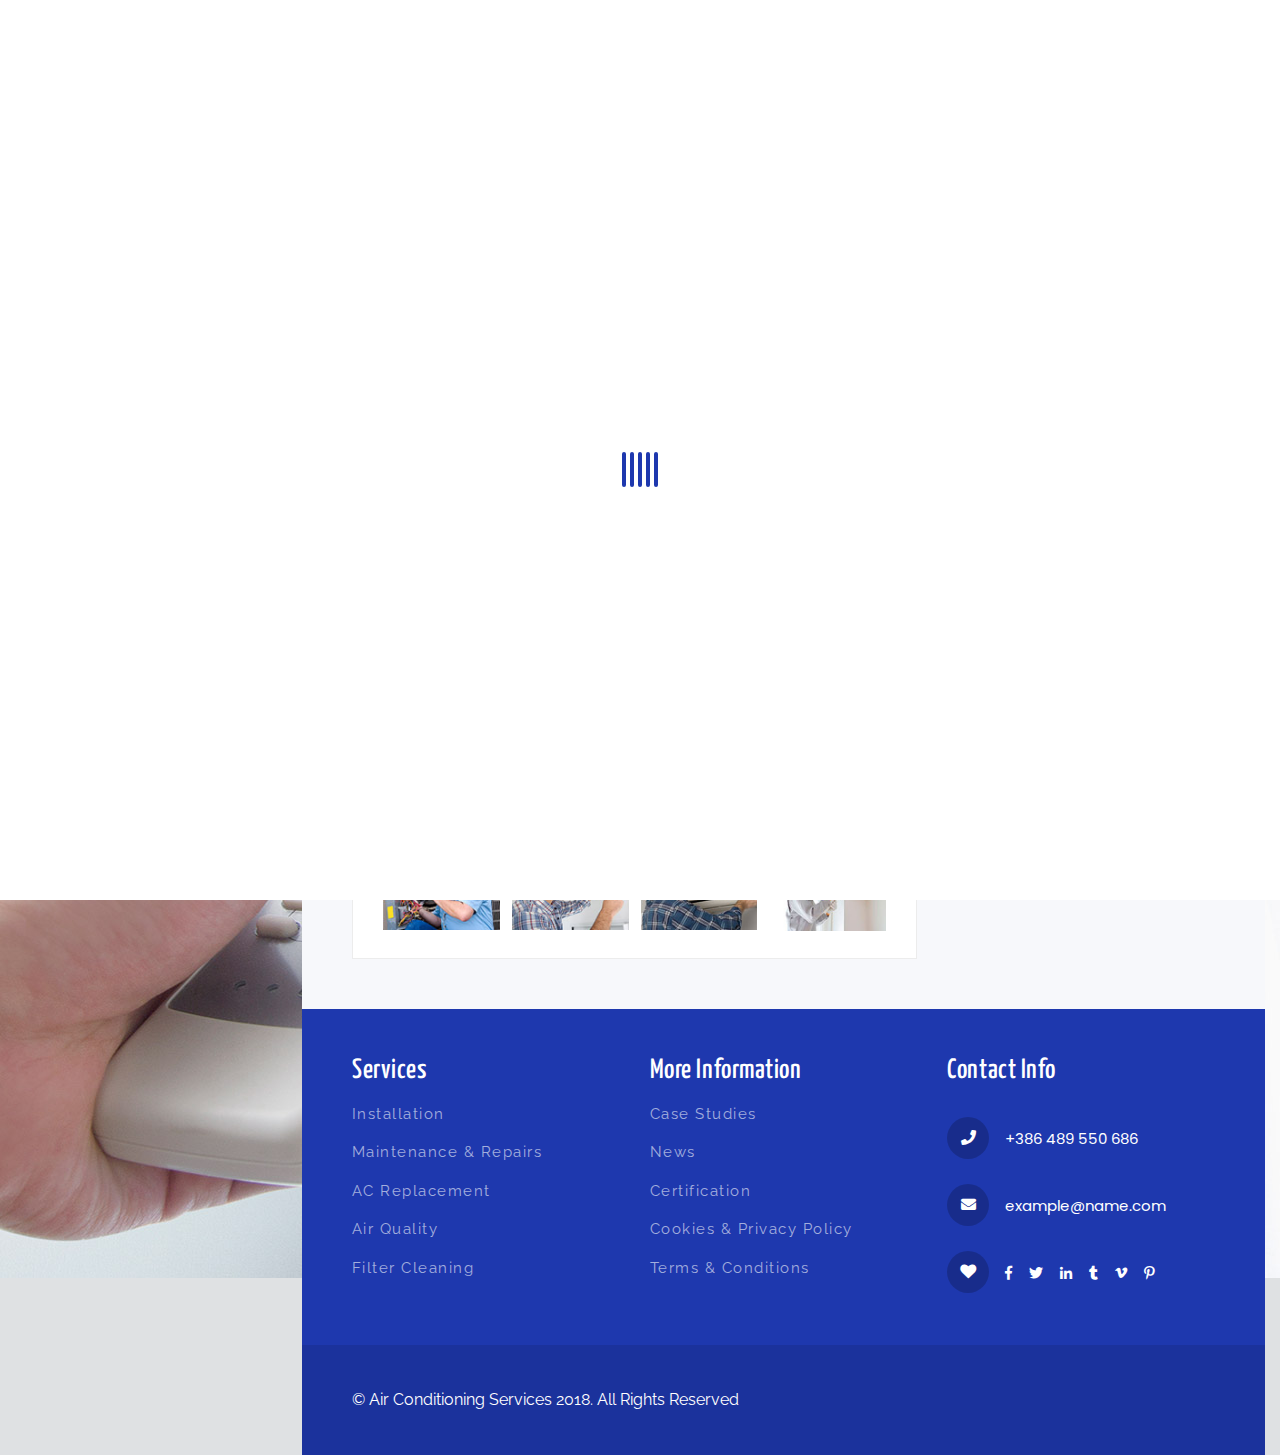
<file: single-work.html>
<!DOCTYPE html><!--[if lt IE 7 ]><html class="ie6"><![endif]--><!--[if IE 7 ]><html class="ie7"><![endif]--><!--[if IE 8 ]><html class="ie8"><![endif]--><!--[if IE 9 ]><html class="ie9"><![endif]--><!--[if (gt IE 9)|!(IE)]><!--><html lang="en"><!--<![endif]--><head><meta charset="utf-8"><meta http-equiv="X-UA-Compatible" content="IE=edge"><meta name="viewport" content="width=device-width, initial-scale=1"><meta name="description" content=""><meta name="author" content=""><title>Work Single - Airco</title><!-- Standard Favicon --><link rel="icon" type="image/x-icon" href="assets/images//favicon.ico" /><!-- For iPhone 4 Retina display: --><link rel="apple-touch-icon-precomposed" href="assets/images//apple-touch-icon-114x114-precomposed.png"><!-- For iPad: --><link rel="apple-touch-icon-precomposed" href="assets/images//apple-touch-icon-72x72-precomposed.png"><!-- For iPhone: --><link rel="apple-touch-icon-precomposed" href="assets/images//apple-touch-icon-57x57-precomposed.png"><!-- Library - Google Font Familys --><link href="https://fonts.googleapis.com/css?family=Poppins:100,100i,200,200i,300,300i,400,400i,500,500i,600,600i,700,700i,800,800i,900,900i%7cRaleway:100,100i,200,200i,300,300i,400,400i,500,500i,600,600i,700,700i,800,800i,900,900i%7cRoboto:100,100i,300,300i,400,400i,500,500i,700,700i,900,900i%7cYanone+Kaffeesatz:200,300,400,700" rel="stylesheet"><link rel="stylesheet" type="text/css" href="assets/revolution/css/settings.css"><!-- Library --><link href="assets/css/lib.css" rel="stylesheet"><!-- Custom - Common CSS --><link rel="stylesheet" href="assets/css/rtl.css"><link rel="stylesheet" type="text/css" href="style.css"><!--[if lt IE 9]><script src="js/html5/respond.min.js"></script><![endif]--></head><body data-offset="200" data-spy="scroll" data-target=".ownavigation"><!-- Loader --><div id="site-loader" class="load-complete"><div class="loader"><div class="line-scale"><div></div><div></div><div></div><div></div><div></div></div></div></div><!-- Loader /- --><div class="main-container"><main class="site-main"><div class="container-block"><div class="row no-gutters"><!-- Menu Sidebar --><div class="menu-sidebar col-lg-4"><!-- Header Section --><div class="header_s"><!-- SidePanel --><div id="slidepanel-1" class="slidepanel"><!-- Top Header --><div class="top-header"><!-- Container --><div class="container no-padding"><div class="top-content"><span><i class="fa fa-phone"></i><a href="tel:+386489550686">+386 489 550 686</a></span><span><i class="fa fa-envelope"></i><a href="mailto:example@name.com">example@name.com</a></span><div class="header-social"><i class="fa fa-heart"></i><ul><li><a href="#"><i class="fab fa-facebook-f"></i></a></li><li><a href="#"><i class="fab fa-twitter"></i></a></li><li><a href="#"><i class="fab fa-linkedin-in"></i></a></li><li><a href="#"><i class="fab fa-tumblr"></i></a></li><li><a href="#"><i class="fab fa-vimeo-v"></i></a></li><li><a href="#"><i class="fab fa-pinterest-p"></i></a></li></ul></div></div></div><!-- Container /- --></div><!-- Top Header /- --></div><!-- SidePanel /- --><!-- Menu Block --><div class="menu-block"><nav class="navbar ownavigation navbar-expand-lg"><!-- Container --><div class="container"><!--a class="navbar-brand text-logo" href="index.html">Airco <span>air conditioning</span></a--><a class="image-logo navbar-brand" href="index.html"><img src="assets/images/logo.png" alt="Logo" /></a><button class="navbar-toggler navbar-toggler-right" type="button" data-toggle="collapse" data-target="#navbar" aria-controls="navbar" aria-expanded="true" aria-label="Toggle navigation"><i class="fa fa-bars"></i></button><div class="collapse navbar-collapse" id="navbar"><ul class="navbar-nav"><li><a class="nav-link" title="Home" href="index.html">Home</a></li><li><a class="nav-link" title="About Us" href="about.html">About Us</a></li><li><a class="nav-link" title="Services" href="services.html">Services</a></li><li class="dropdown active"><a href="gallery.html" class="nav-link dropdown-toggle" title="Gallery" role="button" aria-haspopup="true" aria-expanded="false">Gallery</a><i class="ddl-switch fa fa-angle-down"></i><ul class="dropdown-menu"><li><a class="dropdown-item" href="single-work.html">single work</a></li></ul></li><li class="dropdown"><a href="blog.html" class="nav-link dropdown-toggle" title="Blog" role="button" aria-haspopup="true" aria-expanded="false">blog</a><i class="ddl-switch fa fa-angle-down"></i><ul class="dropdown-menu"><li><a class="dropdown-item" href="blog-sidebar.html">Blog Sidebar</a></li><li><a class="dropdown-item" title="Single Post" href="single-post.html">Single Post</a></li></ul></li><li><a href="faq.html" class="nav-link" title="FAQS">FAQS </a></li><li><a class="nav-link" title="Contact" href="contact-us.html">Contact</a></li></ul></div><div id="loginpanel-1" class="desktop-hide"><div class="right toggle" id="toggle-1"><a id="slideit-1" class="slideit" href="#slidepanel"><i class="fo-icons fa fa-inbox"></i></a><a id="closeit-1" class="closeit" href="#slidepanel"><i class="fo-icons fa fa-times"></i></a></div></div></div><!-- Container /- --></nav></div><!-- Menu Block /- --></div><!-- Header Section /- --></div><!-- Menu Sidebar /- --><!-- Content Area Block --><div class="content-area-block col-lg-8"><!-- Page Banner --><div class="page-banner"><!-- Container --><div class="container"><h3>Work Detail</h3><ol class="breadcrumb"><li class="breadcrumb-item"><a href="index.html">Home</a></li><li class="breadcrumb-item active">Work Detail</li></ol></div><!-- Container /- --></div><!-- Page Banner /- --><!-- Container --><div class="container"><!-- Gallery Single --><div class="gallery-single"><!-- Row --><div class="row"><div class="col-md-8 content-area"><div class="gallery-cover"><div id="gallery-carousel" class="carousel slide" data-ride="carousel"><div class="carousel-inner"><div class="carousel-item active"><img class="d-block w-100" src="assets/images/gallery-single.jpg" alt="First slide"></div><div class="carousel-item"><img class="d-block w-100" src="assets/images/gallery-single.jpg" alt="Second slide"></div><div class="carousel-item"><img class="d-block w-100" src="assets/images/gallery-single.jpg" alt="Third slide"></div></div><a class="carousel-control-prev" href="#gallery-carousel" role="button" data-slide="prev"><span class="fa fa-angle-left" aria-hidden="true"></span><span class="sr-only">Previous</span></a><a class="carousel-control-next" href="#gallery-carousel" role="button" data-slide="next"><span class="fa fa-angle-right" aria-hidden="true"></span><span class="sr-only">Next</span></a></div></div><div class="gallery-content"><h3>New Air Condition models just arrived!</h3><p>This is Photoshop's version  of Lorem Ipsum. Proin gravida nibh vel velit auctor aliquet. Aenean sollicitudin, lorem quis bibendum auctor, nisi elit consequat ipsum, nec sagittis sem nibh id elit.</p><p>Duis sed odio sit amet nibh vulputate cursus a sit amet mauris. Morbi accumsan ipsum velit. Nam nec tellus a odio tincidunt auctor a ornare odio</p><div class="row gallery-thumb"><div class="col-md-3 col-4"><a href="assets/images/gallery-single-thumb-1.jpg"><img src="assets/images/gallery-single-thumb-1.jpg" alt="Thumb" /></a></div><div class="col-md-3 col-4"><a href="assets/images/gallery-single-thumb-2.jpg"><img src="assets/images/gallery-single-thumb-2.jpg" alt="Thumb" /></a></div><div class="col-md-3 col-4"><a href="assets/images/gallery-single-thumb-3.jpg"><img src="assets/images/gallery-single-thumb-3.jpg" alt="Thumb" /></a></div><div class="col-md-3 col-4"><a href="assets/images/gallery-single-thumb-4.jpg"><img src="assets/images/gallery-single-thumb-4.jpg" alt="Thumb" /></a></div><div class="col-md-3 col-4"><a href="assets/images/gallery-single-thumb-5.jpg"><img src="assets/images/gallery-single-thumb-5.jpg" alt="Thumb" /></a></div><div class="col-md-3 col-4"><a href="assets/images/gallery-single-thumb-6.jpg"><img src="assets/images/gallery-single-thumb-6.jpg" alt="Thumb" /></a></div><div class="col-md-3 col-4"><a href="assets/images/gallery-single-thumb-7.jpg"><img src="assets/images/gallery-single-thumb-7.jpg" alt="Thumb" /></a></div><div class="col-md-3 col-4"><a href="assets/images/gallery-single-thumb-8.jpg"><img src="assets/images/gallery-single-thumb-8.jpg" alt="Thumb" /></a></div></div></div></div><div class="col-md-4 widget-area"><!-- Widget: Categories --><aside id="categories" class="widget widget_categories"><h3 class="widget-title">Categories</h3><ul><li class="cat-item"><a href="#">Photography</a>(10)</li><li class="cat-item"><a href="#">Design</a>(03)</li><li class="cat-item"><a href="#">Development</a>(12)</li><li class="cat-item"><a href="#">Coding</a>(05)</li><li class="cat-item"><a href="#">photoshop</a>(02)</li><li class="cat-item"><a href="#">articles</a>(19)</li><li class="cat-item"><a href="#">video</a>(08)</li></ul></aside><!-- Widget: Categories /- --><!-- Widget: Tag Cloud --><aside id="tag_cloud" class="widget widget_tag_cloud"><h3 class="widget-title">Tags</h3><div class="tagcloud"><a href="#" title="Customer Says">Amazing</a><a href="#" title="Latest News">Envato</a><a href="#" title="logo">Themes</a><a href="#" title="Customer Says">Clean</a><a href="#" title="Customer Says">Responsiveness</a><a href="#" title="Customer Says">SEO</a></div></aside><!-- Widget: Tag Cloud /- --></div></div><!-- Row /- --></div><!-- Gallery Single /- --></div><!-- Container /- --><!-- Footer Section --><div class="footer-section"><!-- Footer Widget --><div class="footer-widget"><!-- Container --><div class="container p-0"><!-- Row --><div class="row"><div class="col-xl-4 col-sm-6"><!-- Widget : Services --><aside class="widget widget_meta"><h3 class="widget-title">Services</h3><ul><li><a href="#">Installation</a></li><li><a href="#">Maintenance & Repairs</a></li><li><a href="#">AC Replacement</a></li><li><a href="#">Air Quality</a></li><li><a href="#">Filter Cleaning</a></li></ul></aside><!-- Widget : Services /- --></div><div class="col-xl-4 col-sm-6"><!-- Widget : About --><aside class="widget widget_meta"><h3 class="widget-title">More Information</h3><ul><li><a href="#">Case Studies</a></li><li><a href="#">News</a></li><li><a href="#">Certification</a></li><li><a href="#">Cookies & Privacy Policy</a></li><li><a href="#">Terms & Conditions</a></li></ul></aside><!-- Widget : About /- --></div><div class="col-xl-4 col-sm-6"><!-- Widget : Contact Info --><aside class="widget widget_contact_info"><h3 class="widget-title">Contact info</h3><div class="wid-cnt-detail"><span><i class="fa fa-phone"></i><a href="#">+386 489 550 686</a></span><span><i class="fa fa-envelope"></i><a href="#">example@name.com</a></span><div class="header-social"><i class="fa fa-heart"></i><ul><li><a href="#"><i class="fab fa-facebook-f"></i></a></li><li><a href="#"><i class="fab fa-twitter"></i></a></li><li><a href="#"><i class="fab fa-linkedin-in"></i></a></li><li><a href="#"><i class="fab fa-tumblr"></i></a></li><li><a href="#"><i class="fab fa-vimeo-v"></i></a></li><li><a href="#"><i class="fab fa-pinterest-p"></i></a></li></ul></div></div></aside><!-- Widget : Contact --></div></div><!-- Row /- --></div><!-- Container /- --></div><!-- Footer Widget /- --><div class="bottom-footer"><!-- Container --><div class="container"><div class="ftr-content"><p>&copy; Air Conditioning Services 2018. All Rights Reserved</p></div></div><!-- Container /- --></div></div><!-- Footer Section /- --></div><!-- Content Area Block /- --></div></div></main></div><!-- JQuery v1.12.4 --><script src="assets/js/jquery-1.12.4.min.js"></script><!-- Library - Js --><script src="assets/js/popper.min.js"></script><script src="assets/js/lib.js"></script><!-- Library - Theme JS --><script id="function" src="assets/js/functions.js"></script></body></html>
</file>
<file: assets/revolution/css/settings.css>
/*------------------------------------------------------------------------------	Revolution Slider 5.0 Default Style Settings -Screen Stylesheetversion:   	5.4.5date:      	15/05/17author:		themepunchemail:     	info@themepunch.comwebsite:   	http://www.themepunch.com-----------------------------------------------------------------------------*/#debungcontrolls {	z-index:100000;	position:fixed;	bottom:0px; width:100%;	height:auto;	background:rgba(0,0,0,0.6);	padding:10px;	box-sizing: border-box;}.debugtimeline {	width:100%;	height:10px;	position:relative;	display:block;	margin-bottom:3px;		display:none;	white-space: nowrap;		box-sizing: border-box;}.debugtimeline:hover {	height:15px;}.the_timeline_tester {	background:#e74c3c;	position:absolute;	top:0px;	left:0px;	height:100%;	width:0;	}.rs-go-fullscreen {	position:fixed !important;	width:100% !important;	height:100% !important;	top:0px !important;	left:0px !important;	z-index:9999999 !important;	background:#ffffff !important;}.debugtimeline.tl_slide .the_timeline_tester {	background:#f39c12;	}.debugtimeline.tl_frame .the_timeline_tester {	background:#3498db;	}.debugtimline_txt {	color:#fff;	font-weight: 400;	font-size:7px;	position:absolute;		left:10px;	top:0px;	white-space: nowrap;	line-height: 10px;}.rtl {	direction: rtl;}@font-face {  font-family: 'revicons';  src: url('../fonts/revicons/revicons.eot?5510888');  src: url('../fonts/revicons/revicons.eot?5510888#iefix') format('embedded-opentype'),       url('../fonts/revicons/revicons.woff?5510888') format('woff'),       url('../fonts/revicons/revicons.ttf?5510888') format('truetype'),       url('../fonts/revicons/revicons.svg?5510888#revicons') format('svg');  font-weight: normal;  font-style: normal;} [class^="revicon-"]:before, [class*=" revicon-"]:before {  font-family: "revicons";  font-style: normal;  font-weight: normal;  speak: none;  display: inline-block;  text-decoration: inherit;  width: 1em;  margin-right: .2em;  text-align: center;   /* For safety - reset parent styles, that can break glyph codes*/  font-variant: normal;  text-transform: none;  /* fix buttons height, for twitter bootstrap */  line-height: 1em;  /* Animation center compensation - margins should be symmetric */  /* remove if not needed */  margin-left: .2em;  /* you can be more comfortable with increased icons size */  /* font-size: 120%; */  /* Uncomment for 3D effect */  /* text-shadow: 1px 1px 1px rgba(127, 127, 127, 0.3); */}.revicon-search-1:before { content: '\e802'; } /* '' */.revicon-pencil-1:before { content: '\e831'; } /* '' */.revicon-picture-1:before { content: '\e803'; } /* '' */.revicon-cancel:before { content: '\e80a'; } /* '' */.revicon-info-circled:before { content: '\e80f'; } /* '' */.revicon-trash:before { content: '\e801'; } /* '' */.revicon-left-dir:before { content: '\e817'; } /* '' */.revicon-right-dir:before { content: '\e818'; } /* '' */.revicon-down-open:before { content: '\e83b'; } /* '' */.revicon-left-open:before { content: '\e819'; } /* '' */.revicon-right-open:before { content: '\e81a'; } /* '' */.revicon-angle-left:before { content: '\e820'; } /* '' */.revicon-angle-right:before { content: '\e81d'; } /* '' */.revicon-left-big:before { content: '\e81f'; } /* '' */.revicon-right-big:before { content: '\e81e'; } /* '' */.revicon-magic:before { content: '\e807'; } /* '' */.revicon-picture:before { content: '\e800'; } /* '' */.revicon-export:before { content: '\e80b'; } /* '' */.revicon-cog:before { content: '\e832'; } /* '' */.revicon-login:before { content: '\e833'; } /* '' */.revicon-logout:before { content: '\e834'; } /* '' */.revicon-video:before { content: '\e805'; } /* '' */.revicon-arrow-combo:before { content: '\e827'; } /* '' */.revicon-left-open-1:before { content: '\e82a'; } /* '' */.revicon-right-open-1:before { content: '\e82b'; } /* '' */.revicon-left-open-mini:before { content: '\e822'; } /* '' */.revicon-right-open-mini:before { content: '\e823'; } /* '' */.revicon-left-open-big:before { content: '\e824'; } /* '' */.revicon-right-open-big:before { content: '\e825'; } /* '' */.revicon-left:before { content: '\e836'; } /* '' */.revicon-right:before { content: '\e826'; } /* '' */.revicon-ccw:before { content: '\e808'; } /* '' */.revicon-arrows-ccw:before { content: '\e806'; } /* '' */.revicon-palette:before { content: '\e829'; } /* '' */.revicon-list-add:before { content: '\e80c'; } /* '' */.revicon-doc:before { content: '\e809'; } /* '' */.revicon-left-open-outline:before { content: '\e82e'; } /* '' */.revicon-left-open-2:before { content: '\e82c'; } /* '' */.revicon-right-open-outline:before { content: '\e82f'; } /* '' */.revicon-right-open-2:before { content: '\e82d'; } /* '' */.revicon-equalizer:before { content: '\e83a'; } /* '' */.revicon-layers-alt:before { content: '\e804'; } /* '' */.revicon-popup:before { content: '\e828'; } /* '' */							/******************************	-	BASIC STYLES		-******************************/.rev_slider_wrapper{	position:relative;	z-index: 0;	width:100%;}.rev_slider{	position:relative;	overflow:visible;}.entry-content .rev_slider a,.rev_slider a { box-shadow: none; }.tp-overflow-hidden { 	overflow:hidden !important;}.group_ov_hidden 	{	overflow:hidden}.tp-simpleresponsive img,.rev_slider img{	max-width:none !important;		transition: none;	margin:0px;	padding:0px;	border:none;}.rev_slider .no-slides-text{	font-weight:bold;	text-align:center;	padding-top:80px;}.rev_slider >ul,.rev_slider_wrapper >ul,.tp-revslider-mainul >li,.rev_slider >ul >li,.rev_slider >ul >li:before,.tp-revslider-mainul >li:before,.tp-simpleresponsive >ul,.tp-simpleresponsive >ul >li,.tp-simpleresponsive >ul >li:before,.tp-revslider-mainul >li,.tp-simpleresponsive >ul >li{	list-style:none !important;	position:absolute;		margin:0px !important;	padding:0px !important;	overflow-x: visible;	overflow-y: visible;	list-style-type: none !important;	background-image:none;	background-position:0px 0px;	text-indent: 0em;	top:0px;left:0px;}.tp-revslider-mainul >li,.rev_slider >ul >li,.rev_slider >ul >li:before,.tp-revslider-mainul >li:before,.tp-simpleresponsive >ul >li,.tp-simpleresponsive >ul >li:before,.tp-revslider-mainul >li,.tp-simpleresponsive >ul >li { 	visibility:hidden; }.tp-revslider-slidesli,.tp-revslider-mainul	{		padding:0 !important; 	margin:0 !important; 	list-style:none !important;}.rev_slider li.tp-revslider-slidesli {    position: absolute !important;}.tp-caption .rs-untoggled-content { display:block;}.tp-caption .rs-toggled-content { display:none;}.rs-toggle-content-active.tp-caption .rs-toggled-content { display:block;}.rs-toggle-content-active.tp-caption .rs-untoggled-content { display:none;}.rev_slider .tp-caption,.rev_slider .caption 	{ 	position:relative;  	visibility:hidden; 	white-space: nowrap;	display: block;		-webkit-font-smoothing: antialiased !important;	z-index:1;}.rev_slider .tp-caption,.rev_slider .caption,.tp-simpleresponsive img {	-moz-user-select: none;    -khtml-user-select: none;    -webkit-user-select: none;    -o-user-select: none;}.rev_slider .tp-mask-wrap .tp-caption,.rev_slider .tp-mask-wrap *:last-child,.wpb_text_column .rev_slider .tp-mask-wrap .tp-caption,.wpb_text_column .rev_slider .tp-mask-wrap *:last-child{	margin-bottom:0;}.tp-svg-layer svg {	width:100%; height:100%;position: relative;vertical-align: top}	/* CAROUSEL FUNCTIONS */.tp-carousel-wrapper {	cursor:url(openhand.cur), move;}.tp-carousel-wrapper.dragged {	cursor:url(closedhand.cur), move;}/* ADDED FOR SLIDELINK MANAGEMENT */.tp_inner_padding {		box-sizing:border-box;		max-height:none !important;	}.tp-caption.tp-layer-selectable {	-moz-user-select: all;	-khtml-user-select: all;	-webkit-user-select: all;	-o-user-select: all;	}.tp-forcenotvisible,.tp-hide-revslider,.tp-caption.tp-hidden-caption,.tp-parallax-wrap.tp-hidden-caption {		visibility:hidden !important; 	display:none !important}.rev_slider embed,.rev_slider iframe,.rev_slider object,.rev_slider audio,.rev_slider video {	max-width: none !important}.tp-element-background 	{	position:absolute; top:0px;left:0px; width:100%;height:100%;z-index:0;}.tp-blockmask,.tp-blockmask_in,.tp-blockmask_out { position: absolute; top: 0px; left: 0px; width: 100%; height: 100%; background: #fff; z-index: 1000; transform: scaleX(0) scaleY(0);}.tp-parallax-wrap { transform-style: preserve-3d }/***********************************************************	- 	ZONES / GOUP / ROW / COLUMN LAYERS AND HELPERS 	-***********************************************************/.rev_row_zone					{	position:absolute; width:100%;left:0px; box-sizing: border-box;min-height:50px; font-size:0px;}.rev_row_zone_top 				{	top:0px;}.rev_row_zone_middle 			{	top:50%; transform:translateY(-50%);}.rev_row_zone_bottom 			{	bottom:0px;}.rev_column .tp-parallax-wrap  { vertical-align: top }.rev_slider .tp-caption.rev_row 	{	display:table;	position:relative;	width:100% !important;	table-layout: fixed;	box-sizing: border-box;	vertical-align: top;	height:auto !important;	font-size:0px;}.rev_column {		display: table-cell;	position: relative;	vertical-align: top;	height: auto;	box-sizing: border-box;		font-size:0px;}.rev_column_inner {	box-sizing: border-box;	display: block;	position: relative;	width:100% !important;	height:auto !important;	white-space: normal !important;}.rev_column_bg {	width: 100%;    height: 100%;    position: absolute;    top: 0px;    left: 0px;    z-index: 0;    box-sizing: border-box;    background-clip: content-box;    border: 0px solid transparent;}.rev_column_inner .tp-parallax-wrap,.rev_column_inner .tp-loop-wrap,.rev_column_inner .tp-mask-wrap 			{	text-align: inherit; }.rev_column_inner .tp-mask-wrap 			{	display: inline-block;}.rev_column_inner .tp-parallax-wrap .tp-loop-wrap,.rev_column_inner .tp-parallax-wrap .tp-mask-wrap,.rev_column_inner .tp-parallax-wrap { position: relative !important; left:auto !important; top:auto !important; line-height: 0px;}.rev_column_inner .tp-parallax-wrap .tp-loop-wrap,.rev_column_inner .tp-parallax-wrap .tp-mask-wrap,.rev_column_inner .tp-parallax-wrap,.rev_column_inner .rev_layer_in_column { vertical-align: top; }.rev_break_columns { display: block !important }.rev_break_columns .tp-parallax-wrap.rev_column  { display:block !important; width:100% !important; }/**********************************************	-	FULLSCREEN AND FULLWIDHT CONTAINERS	-**********************************************/.fullscreen-container {		position:relative;	padding:0;}.fullwidthbanner-container{	position:relative;	padding:0;	overflow:hidden;}.fullwidthbanner-container .fullwidthabanner{	width:100%;	position:relative;}/*********************************	-	SPECIAL TP CAPTIONS -**********************************/.tp-static-layers				{		position:absolute; z-index:101; top:0px;left:0px;	/*pointer-events:none;*/}/* new static layers position option */.tp-static-layers-back {		z-index:0;}.tp-caption .frontcorner		{	width: 0;	height: 0;	border-left: 40px solid transparent;	border-right: 0px solid transparent;	border-top: 40px solid #00A8FF;	position: absolute;left:-40px;top:0px;}.tp-caption .backcorner		{	width: 0;	height: 0;	border-left: 0px solid transparent;	border-right: 40px solid transparent;	border-bottom: 40px solid #00A8FF;	position: absolute;right:0px;top:0px;}.tp-caption .frontcornertop		{	width: 0;	height: 0;	border-left: 40px solid transparent;	border-right: 0px solid transparent;	border-bottom: 40px solid #00A8FF;	position: absolute;left:-40px;top:0px;}.tp-caption .backcornertop		{	width: 0;	height: 0;	border-left: 0px solid transparent;	border-right: 40px solid transparent;	border-top: 40px solid #00A8FF;	position: absolute;right:0px;top:0px;}									.tp-layer-inner-rotation {		position: relative !important;}		/***********************************************	-	SPECIAL ALTERNATIVE IMAGE SETTINGS	-***********************************************/img.tp-slider-alternative-image	{		width:100%; height:auto;}/******************************	-	IE8 HACKS	-*******************************/.noFilterClass {	filter:none !important;}/********************************	-	FULLSCREEN VIDEO	-*********************************/.rs-background-video-layer 		{	position: absolute;top:0px;left:0px; width:100%;height:100%;visibility: hidden;z-index: 0;}.tp-caption.coverscreenvideo	{	width:100%;height:100%;top:0px;left:0px;position:absolute;}.caption.fullscreenvideo,.tp-caption.fullscreenvideo		{	left:0px; top:0px; position:absolute;width:100%;height:100%}.caption.fullscreenvideo iframe,.caption.fullscreenvideo audio,.caption.fullscreenvideo video,.tp-caption.fullscreenvideo iframe,.tp-caption.fullscreenvideo iframe audio,.tp-caption.fullscreenvideo iframe video	{ width:100% !important; height:100% !important; display: none}.fullcoveredvideo audio,.fullscreenvideo audio.fullcoveredvideo video,.fullscreenvideo video				{	background: #000}.fullcoveredvideo .tp-poster		{	background-position: center center;background-size: cover;width:100%;height:100%;top:0px;left:0px}.videoisplaying .html5vid .tp-poster	{	display: none}.tp-video-play-button					{		background:#000;	background:rgba(0,0,0,0.3);											border-radius:5px;	position: absolute;	top: 50%;	left: 50%;											color: #FFF;	z-index: 3;	margin-top: -25px;	margin-left: -25px;	line-height: 50px !important;	text-align: center;	cursor: pointer;	width: 50px;	height:50px;	box-sizing: border-box;		display: inline-block;		vertical-align: top;	z-index: 4;	opacity: 0;		transition:opacity 300ms ease-out !important;				}.tp-hiddenaudio,.tp-audio-html5 .tp-video-play-button { display:none !important;}.tp-caption .html5vid					{	width:100% !important; height:100% !important;}									.tp-video-play-button i 				{	width:50px;height:50px; display:inline-block; text-align: center; vertical-align: top; line-height: 50px !important; font-size: 40px !important;}									.tp-caption:hover .tp-video-play-button	{	opacity: 1; display:block;}.tp-caption .tp-revstop					{	display:none; border-left:5px solid #fff !important; border-right:5px solid #fff !important;margin-top:15px !important;line-height: 20px !important;vertical-align: top; font-size:25px !important;}.videoisplaying .revicon-right-dir		{	display:none}.videoisplaying .tp-revstop				{	display:inline-block}.videoisplaying  .tp-video-play-button			{	display:none}.fullcoveredvideo .tp-video-play-button			{	display:none !important}.fullscreenvideo .fullscreenvideo audio 		{	object-fit:contain !important;}.fullscreenvideo .fullscreenvideo video 		{	object-fit:contain !important;}.fullscreenvideo .fullcoveredvideo audio 		{	object-fit:cover !important;}.fullscreenvideo .fullcoveredvideo video 		{	object-fit:cover !important;}.tp-video-controls {	position: absolute;	bottom: 0;	left: 0;	right: 0;	padding: 5px;	opacity: 0;		transition: opacity .3s;	background-image: linear-gradient(to bottom, rgb(0,0,0) 13%, rgb(50,50,50) 100%);			display:table;max-width:100%; overflow:hidden;box-sizing:border-box;}.tp-caption:hover .tp-video-controls {	opacity: .9;}.tp-video-button {	background: rgba(0,0,0,.5);	border: 0;	color: #EEE;		border-radius: 3px;	cursor:pointer;	line-height:12px;	font-size:12px;	color:#fff;	padding:0px;	margin:0px;	outline: none;	}.tp-video-button:hover 				{	cursor: pointer;}.tp-video-button-wrap,.tp-video-seek-bar-wrap,.tp-video-vol-bar-wrap 				{ 	padding:0px 5px;display:table-cell; vertical-align: middle;}.tp-video-seek-bar-wrap				{	width:80%}.tp-video-vol-bar-wrap				{	width:20%}.tp-volume-bar,.tp-seek-bar						{	width:100%; cursor: pointer;  outline:none; line-height:12px;margin:0; padding:0;}.rs-fullvideo-cover					{	width:100%;height:100%;top:0px;left:0px;position: absolute; background:transparent;z-index:5;}.disabled_lc .tp-video-play-button,.rs-background-video-layer video::-webkit-media-controls-start-playback-button,.rs-background-video-layer video::-webkit-media-controls,.rs-background-video-layer audio::-webkit-media-controls { display:none !important;} .tp-audio-html5 .tp-video-controls {	opacity: 1 !important; visibility: visible !important} /********************************	-	DOTTED OVERLAYS	-*********************************/.tp-dottedoverlay						{	background-repeat:repeat;width:100%;height:100%;position:absolute;top:0px;left:0px;z-index:3}.tp-dottedoverlay.twoxtwo				{	background:url(../assets/gridtile.png)}.tp-dottedoverlay.twoxtwowhite			{	background:url(../assets/gridtile_white.png)}.tp-dottedoverlay.threexthree			{	background:url(../assets/gridtile_3x3.png)}.tp-dottedoverlay.threexthreewhite		{	background:url(../assets/gridtile_3x3_white.png)}/******************************	-	SHADOWS		-******************************/.tp-shadowcover	{	width:100%;height:100%;top:0px;left:0px;background: #fff;position: absolute; z-index: -1;}.tp-shadow1 	{	box-shadow: 0 10px 6px -6px rgba(0,0,0,0.8);}.tp-shadow2:before, .tp-shadow2:after,.tp-shadow3:before, .tp-shadow4:after{  z-index: -2;  position: absolute;  content: "";  bottom: 10px;  left: 10px;  width: 50%;  top: 85%;  max-width:300px;  background: transparent;    box-shadow: 0 15px 10px rgba(0,0,0,0.8);    transform: rotate(-3deg);}.tp-shadow2:after,.tp-shadow4:after{    transform: rotate(3deg);  right: 10px;  left: auto;}.tp-shadow5{  	position:relative;            box-shadow:0 1px 4px rgba(0, 0, 0, 0.3), 0 0 40px rgba(0, 0, 0, 0.1) inset;}.tp-shadow5:before, .tp-shadow5:after{	content:"";    position:absolute;     z-index:-2;        box-shadow:0 0 25px 0px  rgba(0,0,0,0.6);    top:30%;    bottom:0;    left:20px;    right:20px;        border-radius:100px / 20px;}/******************************	-	BUTTONS	-*******************************/.tp-button{	padding:6px 13px 5px;	border-radius: 3px;		height:30px;	cursor:pointer;	color:#fff !important; text-shadow:0px 1px 1px rgba(0, 0, 0, 0.6) !important; font-size:15px; line-height:45px !important;	font-family: arial, sans-serif; font-weight: bold; letter-spacing: -1px;	text-decoration:none;}.tp-button.big	{	color:#fff; text-shadow:0px 1px 1px rgba(0, 0, 0, 0.6); font-weight:bold; padding:9px 20px; font-size:19px;  line-height:57px !important; }.purchase:hover,.tp-button:hover,.tp-button.big:hover {	background-position:bottom, 15px 11px}	/*	BUTTON COLORS	*/.tp-button.green, .tp-button:hover.green,.purchase.green, .purchase:hover.green			{ background-color:#21a117;box-shadow:0px 3px 0px 0px #104d0b;}.tp-button.blue, .tp-button:hover.blue,.purchase.blue, .purchase:hover.blue			{ background-color:#1d78cb;box-shadow:0px 3px 0px 0px #0f3e68}.tp-button.red, .tp-button:hover.red,.purchase.red, .purchase:hover.red				{ background-color:#cb1d1d;box-shadow:0px 3px 0px 0px #7c1212}.tp-button.orange, .tp-button:hover.orange,.purchase.orange, .purchase:hover.orange		{ background-color:#ff7700;box-shadow:0px 3px 0px 0px #a34c00}.tp-button.darkgrey,.tp-button.grey,.tp-button:hover.darkgrey,.tp-button:hover.grey,.purchase.darkgrey, .purchase:hover.darkgrey	{ background-color:#555;box-shadow:0px 3px 0px 0px #222}.tp-button.lightgrey, .tp-button:hover.lightgrey,.purchase.lightgrey, .purchase:hover.lightgrey	{ background-color:#888;box-shadow:0px 3px 0px 0px #555}/* TP BUTTONS DESKTOP SIZE */.rev-btn,.rev-btn:visited						{ 	outline:none !important; box-shadow:none !important; text-decoration: none !important; line-height: 44px; font-size: 17px; font-weight: 500; padding: 12px 35px; box-sizing:border-box;  font-family: "Roboto", sans-serif;  cursor: pointer;}.rev-btn.rev-uppercase,.rev-btn.rev-uppercase:visited			{ 	text-transform: uppercase; letter-spacing: 1px; font-size: 15px; font-weight: 900; }.rev-btn.rev-withicon i					{ 	font-size: 15px; font-weight: normal; position: relative; top: 0px; transition: all 0.2s ease-out !important; margin-left:10px !important;}.rev-btn.rev-hiddenicon i				{ 	font-size: 15px; font-weight: normal; position: relative; top: 0px; transition: all 0.2s ease-out !important;  opacity: 0; margin-left:0px !important; width:0px !important;  }.rev-btn.rev-hiddenicon:hover i			{   opacity: 1 !important; margin-left:10px !important; width:auto !important;}/* REV BUTTONS MEDIUM */.rev-btn.rev-medium,.rev-btn.rev-medium:visited				{	 line-height: 36px; font-size: 14px; padding: 10px 30px; }.rev-btn.rev-medium.rev-withicon i		{ 	font-size: 14px; top: 0px; }.rev-btn.rev-medium.rev-hiddenicon i	{ 	font-size: 14px; top: 0px; }/* REV BUTTONS SMALL */.rev-btn.rev-small,.rev-btn.rev-small:visited				{	line-height: 28px; font-size: 12px; padding: 7px 20px; }.rev-btn.rev-small.rev-withicon i		{	font-size: 12px; top: 0px; }.rev-btn.rev-small.rev-hiddenicon i		{ 	font-size: 12px; top: 0px; }/* ROUNDING OPTIONS */.rev-maxround 							{ 	border-radius: 30px; }.rev-minround 							{ 	border-radius: 3px; }	/* BURGER BUTTON */.rev-burger {  position: relative;  width: 60px;  height: 60px;  box-sizing: border-box;  padding: 22px 0 0 14px;  border-radius: 50%;  border: 1px solid rgba(51,51,51,0.25);  -webkit-tap-highlight-color: rgba(0,0,0,0);  -webkit-tap-highlight-color: transparent;  cursor: pointer;}.rev-burger span {  display: block;  width: 30px;  height: 3px;  background: #333;  transition: .7s;  pointer-events: none;  transform-style: flat !important;}.rev-burger span:nth-child(2) {  margin: 3px 0;}#dialog_addbutton .rev-burger:hover :first-child,.open .rev-burger :first-child,.open.rev-burger :first-child {  transform: translateY(6px) rotate(-45deg); }#dialog_addbutton .rev-burger:hover :nth-child(2),.open .rev-burger :nth-child(2),.open.rev-burger :nth-child(2) {  transform: rotate(-45deg);   opacity: 0;}#dialog_addbutton .rev-burger:hover :last-child,.open .rev-burger :last-child,.open.rev-burger :last-child {  transform: translateY(-6px) rotate(-135deg); }.rev-burger.revb-white {  border: 2px solid rgba(255,255,255,0.2);}.rev-burger.revb-white span {  background: #fff;}.rev-burger.revb-whitenoborder {  border: 0;}.rev-burger.revb-whitenoborder span {  background: #fff;}.rev-burger.revb-darknoborder {  border: 0;}.rev-burger.revb-darknoborder span {  background: #333;}.rev-burger.revb-whitefull {  background: #fff;  border:none;}.rev-burger.revb-whitefull span {	background:#333;}.rev-burger.revb-darkfull {  background: #333;  border:none;}.rev-burger.revb-darkfull span {	background:#fff;}/* SCROLL DOWN BUTTON */@keyframes rev-ani-mouse {	0% {opacity: 1;top: 29%;}	15% {opacity: 1;top: 50%;}	50% {opacity: 0;top: 50%;}	100% {opacity: 0;top: 29%;}}.rev-scroll-btn {	display: inline-block;	position: relative;	left: 0;	right: 0;	text-align: center;	cursor: pointer;	width:35px;	height:55px;		box-sizing: border-box;	border: 3px solid white;	border-radius: 23px;}.rev-scroll-btn >* {	display: inline-block;	line-height: 18px;	font-size: 13px;	font-weight: normal;	color: #7f8c8d;	color: #ffffff;	font-family: "proxima-nova", "Helvetica Neue", Helvetica, Arial, sans-serif;	letter-spacing: 2px;}.rev-scroll-btn >*:hover,.rev-scroll-btn >*:focus,.rev-scroll-btn >*.active {	color: #ffffff;}.rev-scroll-btn >*:hover,.rev-scroll-btn >*:focus,.rev-scroll-btn >*:active,.rev-scroll-btn >*.active {	opacity: 0.8;}.rev-scroll-btn.revs-fullwhite  {	background:#fff;}.rev-scroll-btn.revs-fullwhite span {	background: #333;	}.rev-scroll-btn.revs-fulldark  {	background:#333;	border:none;}.rev-scroll-btn.revs-fulldark  span {	background: #fff;	}.rev-scroll-btn span {	position: absolute;	display: block;	top: 29%;	left: 50%;	width: 8px;	height: 8px;	margin: -4px 0 0 -4px;	background: white;	border-radius: 50%;		animation: rev-ani-mouse 2.5s linear infinite;}.rev-scroll-btn.revs-dark {	border-color:#333;}.rev-scroll-btn.revs-dark span {	background: #333;	}.rev-control-btn {	position: relative;	display: inline-block;	z-index: 5;		color: #FFF;  	font-size: 20px;	line-height: 60px;	font-weight: 400;	font-style: normal;	font-family: Raleway;		text-decoration: none;	text-align: center;	background-color: #000;		border-radius: 50px;		text-shadow: none;	background-color: rgba(0, 0, 0, 0.50);	width:60px;	height:60px;	box-sizing: border-box;	cursor: pointer;}.rev-cbutton-dark-sr	{		border-radius: 3px;		}.rev-cbutton-light	{		color: #333;  		background-color: rgba(255,255,255, 0.75);	}.rev-cbutton-light-sr	{			color: #333;  		border-radius: 3px;			background-color: rgba(255,255,255, 0.75);}.rev-sbutton {		line-height: 37px;		width:37px;	height:37px;	}.rev-sbutton-blue	{		background-color: #3B5998}.rev-sbutton-lightblue	{		background-color: #00A0D1;}.rev-sbutton-red	{		background-color: #DD4B39;}/************************************-	TP BANNER TIMER		-*************************************/.tp-bannertimer								{	visibility: hidden; width:100%; height:5px; background:#000; background:rgba(0,0,0,0.15); position:absolute; z-index:200; top:0px}.tp-bannertimer.tp-bottom					{	top:auto; bottom:0px !important;height:5px}/*********************************************-	BASIC SETTINGS FOR THE BANNER	-***********************************************/ .tp-caption img {	background: transparent;	-ms-filter: "progid:DXImageTransform.Microsoft.gradient(startColorstr=#00FFFFFF,endColorstr=#00FFFFFF)";	filter: progid:DXImageTransform.Microsoft.gradient(startColorstr=#00FFFFFF,endColorstr=#00FFFFFF);	zoom:1;}.tp-caption img {  }.caption.slidelink a div,.tp-caption.slidelink a div {	width:3000px; height:1500px;  background:url(../assets/coloredbg.png) repeat}.tp-caption.slidelink a span{	background:url(../assets/coloredbg.png) repeat}.tp-shape {	width:100%;height:100%;}/*********************************************-	WOOCOMMERCE STYLES	-***********************************************/.tp-caption .rs-starring				{	display: inline-block}.tp-caption .rs-starring .star-rating {	float: none;		display: inline-block;    vertical-align: top;    color: #FFC321 !important;}.tp-caption .rs-starring .star-rating, .tp-caption .rs-starring-page .star-rating {		position: relative;	height: 1em;		width: 5.4em;	font-family: star;	font-size: 1em !important;}.tp-caption  .rs-starring .star-rating:before, .tp-caption  .rs-starring-page .star-rating:before {	content: "\73\73\73\73\73";	color: #E0DADF;	float: left;	top: 0;	left: 0;	position: absolute;}.tp-caption .rs-starring .star-rating span {	overflow: hidden;	float: left;	top: 0;	left: 0;	position: absolute;	padding-top: 1.5em;	font-size: 1em !important;}.tp-caption .rs-starring .star-rating span:before,.tp-caption .rs-starring .star-rating span:before {	content: "\53\53\53\53\53";	top: 0;	position: absolute;	left: 0;}/******************************	-	LOADER FORMS	-********************************/.tp-loader 	{	top:50%; left:50%;	z-index:10000;	position:absolute;}.tp-loader.spinner0 {	width: 40px;	height: 40px;	background-color: #fff;	background-image:url(../assets/loader.gif);	background-repeat:no-repeat;	background-position: center center;	box-shadow: 0px 0px 20px 0px rgba(0,0,0,0.15);		margin-top:-20px;	margin-left:-20px;		animation: tp-rotateplane 1.2s infinite ease-in-out;	border-radius: 3px;	}.tp-loader.spinner1 {	width: 40px;	height: 40px;	background-color: #fff;	box-shadow: 0px 0px 20px 0px rgba(0,0,0,0.15);		margin-top:-20px;	margin-left:-20px;		animation: tp-rotateplane 1.2s infinite ease-in-out;	border-radius: 3px;	}.tp-loader.spinner5 	{		background-image:url(../assets/loader.gif);	background-repeat:no-repeat;	background-position:10px 10px;	background-color:#fff;	margin:-22px -22px;	width:44px;height:44px;	border-radius: 3px;	}@keyframes tp-rotateplane {  0% { transform: perspective(120px) rotateX(0deg) rotateY(0deg);}   50% { transform: perspective(120px) rotateX(-180.1deg) rotateY(0deg);}   100% { transform: perspective(120px) rotateX(-180deg) rotateY(-179.9deg);}}.tp-loader.spinner2 {	width: 40px;	height: 40px;	margin-top:-20px;margin-left:-20px;	background-color: #ff0000;	box-shadow: 0px 0px 20px 0px rgba(0,0,0,0.15);		border-radius: 100%;		animation: tp-scaleout 1.0s infinite ease-in-out;}@keyframes tp-scaleout {  0% {transform: scale(0.0);}   100% {transform: scale(1.0);opacity: 0;}}.tp-loader.spinner3 {  margin: -9px 0px 0px -35px;  width: 70px;  text-align: center;}.tp-loader.spinner3 .bounce1,.tp-loader.spinner3 .bounce2,.tp-loader.spinner3 .bounce3 {  width: 18px;  height: 18px;  background-color: #fff;  box-shadow: 0px 0px 20px 0px rgba(0,0,0,0.15);    border-radius: 100%;  display: inline-block;    animation: tp-bouncedelay 1.4s infinite ease-in-out;  /* Prevent first frame from flickering when animation starts */    animation-fill-mode: both;}.tp-loader.spinner3 .bounce1 {  animation-delay: -0.32s;}.tp-loader.spinner3 .bounce2 {    animation-delay: -0.16s;}@keyframes tp-bouncedelay {  0%, 80%, 100% {transform: scale(0.0);}   40% {transform: scale(1.0);}}.tp-loader.spinner4 {  margin: -20px 0px 0px -20px;  width: 40px;  height: 40px;  text-align: center;  animation: tp-rotate 2.0s infinite linear;}.tp-loader.spinner4 .dot1,.tp-loader.spinner4 .dot2 {  width: 60%;  height: 60%;  display: inline-block;  position: absolute;  top: 0;  background-color: #fff;  border-radius: 100%;    animation: tp-bounce 2.0s infinite ease-in-out;  box-shadow: 0px 0px 20px 0px rgba(0,0,0,0.15);  }.tp-loader.spinner4 .dot2 {  top: auto;  bottom: 0px;    animation-delay: -1.0s;}@keyframes tp-rotate { 100% { transform: rotate(360deg);}}@keyframes tp-bounce {  0%, 100% {transform: scale(0.0);}   50% { transform: scale(1.0);}}/***********************************************	-  STANDARD NAVIGATION SETTINGS ***********************************************/.tp-thumbs.navbar,.tp-bullets.navbar,.tp-tabs.navbar					{	border:none; min-height: 0; margin:0; border-radius: 0; }.tp-tabs,.tp-thumbs,.tp-bullets						{	position:absolute; display:block; z-index:1000; top:0px; left:0px;}.tp-tab,.tp-thumb 						{	cursor: pointer; position:absolute;opacity:0.5;  box-sizing: border-box;}.tp-arr-imgholder,.tp-videoposter,.tp-thumb-image,.tp-tab-image					{	background-position: center center; background-size:cover;width:100%;height:100%; display:block; position:absolute;top:0px;left:0px;}.tp-tab:hover,.tp-tab.selected,.tp-thumb:hover,.tp-thumb.selected				{	opacity:1;}.tp-tab-mask,.tp-thumb-mask 					{	box-sizing:border-box !important; }.tp-tabs,.tp-thumbs						{	box-sizing:content-box !important; }.tp-bullet 						{	width:15px;height:15px; position:absolute; background:#fff; background:rgba(255,255,255,0.3); cursor: pointer;}.tp-bullet.selected,.tp-bullet:hover				{	background:#fff;}.tparrows						{	cursor:pointer; background:#000; background:rgba(0,0,0,0.5); width:40px;height:40px;position:absolute; display:block; z-index:1000; }.tparrows:hover 				{	background:#000;}.tparrows:before				{	font-family: "revicons"; font-size:15px; color:#fff; display:block; line-height: 40px; text-align: center;}.tparrows.tp-leftarrow:before	{	content: '\e824'; }.tparrows.tp-rightarrow:before	{	content: '\e825'; }/***************************	- KEN BURNS FIXES -***************************/body.rtl .tp-kbimg {left: 0 !important}/***************************	- 3D SHADOW MODE -***************************/.dddwrappershadow { box-shadow:0 45px 100px rgba(0, 0, 0, 0.4);}/*******************	- DEBUG MODE -*******************/.hglayerinfo				   {	  position: fixed;  bottom: 0px;  left: 0px;  color: #FFF;  font-size: 12px;  line-height: 20px;  font-weight: 600;  background: rgba(0, 0, 0, 0.75);  padding: 5px 10px;  z-index: 2000;  white-space: normal;}.hginfo 					   { 	position:absolute;top:-2px;left:-2px;color:#e74c3c;font-size:12px;font-weight:600; background:#000;padding:2px 5px;}.indebugmode .tp-caption:hover { 	border:1px dashed #c0392b !important;}.helpgrid 					   { 	border:2px dashed #c0392b;position:absolute;top:0px;left:0px;z-index:0 }#revsliderlogloglog				{	padding:15px;color:#fff;position:fixed; top:0px;left:0px;width:200px;height:150px;background:rgba(0,0,0,0.7); z-index:100000; font-size:10px; overflow:scroll;}/** INSTAGRAM FILTERS BY UNA https://una.im/CSSgram/**/.aden{filter:hue-rotate(-20deg) contrast(.9) saturate(.85) brightness(1.2)}.aden::after{background:linear-gradient(to right,rgba(66,10,14,.2),transparent);mix-blend-mode:darken}.perpetua::after,.reyes::after{mix-blend-mode:soft-light;opacity:.5}.inkwell{filter:sepia(.3) contrast(1.1) brightness(1.1) grayscale(1)}.perpetua::after{background:linear-gradient(to bottom,#005b9a,#e6c13d)}.reyes{filter:sepia(.22) brightness(1.1) contrast(.85) saturate(.75)}.reyes::after{background:#efcdad}.gingham{filter:brightness(1.05) hue-rotate(-10deg)}.gingham::after{background:linear-gradient(to right,rgba(66,10,14,.2),transparent);mix-blend-mode:darken}.toaster{filter:contrast(1.5) brightness(.9)}.toaster::after{background:radial-gradient(circle,#804e0f,#3b003b);mix-blend-mode:screen}.walden{filter:brightness(1.1) hue-rotate(-10deg) sepia(.3) saturate(1.6)}.walden::after{background:#04c;mix-blend-mode:screen;opacity:.3}.hudson{filter:brightness(1.2) contrast(.9) saturate(1.1)}.hudson::after{background:radial-gradient(circle,#a6b1ff 50%,#342134);mix-blend-mode:multiply;opacity:.5}.earlybird{filter:contrast(.9) sepia(.2)}.earlybird::after{background:radial-gradient(circle,#d0ba8e 20%,#360309 85%,#1d0210 100%);mix-blend-mode:overlay}.mayfair{filter:contrast(1.1) saturate(1.1)}.mayfair::after{background:radial-gradient(circle at 40% 40%,rgba(255,255,255,.8),rgba(255,200,200,.6),#111 60%);mix-blend-mode:overlay;opacity:.4}.lofi{filter:saturate(1.1) contrast(1.5)}.lofi::after{background:radial-gradient(circle,transparent 70%,#222 150%);mix-blend-mode:multiply}._1977{filter:contrast(1.1) brightness(1.1) saturate(1.3)}._1977:after{background:rgba(243,106,188,.3);mix-blend-mode:screen}.brooklyn{filter:contrast(.9) brightness(1.1)}.brooklyn::after{background:radial-gradient(circle,rgba(168,223,193,.4) 70%,#c4b7c8);mix-blend-mode:overlay}.xpro2{filter:sepia(.3)}.xpro2::after{background:radial-gradient(circle,#e6e7e0 40%,rgba(43,42,161,.6) 110%);mix-blend-mode:color-burn}.nashville{filter:sepia(.2) contrast(1.2) brightness(1.05) saturate(1.2)}.nashville::after{background:rgba(0,70,150,.4);mix-blend-mode:lighten}.nashville::before{background:rgba(247,176,153,.56);mix-blend-mode:darken}.lark{filter:contrast(.9)}.lark::after{background:rgba(242,242,242,.8);mix-blend-mode:darken}.lark::before{background:#22253f;mix-blend-mode:color-dodge}.moon{filter:grayscale(1) contrast(1.1) brightness(1.1)}.moon::before{background:#a0a0a0;mix-blend-mode:soft-light}.moon::after{background:#383838;mix-blend-mode:lighten}.clarendon{filter:contrast(1.2) saturate(1.35)}.clarendon:before{background:rgba(127,187,227,.2);mix-blend-mode:overlay}.willow{filter:grayscale(.5) contrast(.95) brightness(.9)}.willow::before{background-color:radial-gradient(40%,circle,#d4a9af 55%,#000 150%);mix-blend-mode:overlay}.willow::after{background-color:#d8cdcb;mix-blend-mode:color}.rise{filter:brightness(1.05) sepia(.2) contrast(.9) saturate(.9)}.rise::after{background:radial-gradient(circle,rgba(232,197,152,.8),transparent 90%);mix-blend-mode:overlay;opacity:.6}.rise::before{background:radial-gradient(circle,rgba(236,205,169,.15) 55%,rgba(50,30,7,.4));mix-blend-mode:multiply}._1977:after,._1977:before,.aden:after,.aden:before,.brooklyn:after,.brooklyn:before,.clarendon:after,.clarendon:before,.earlybird:after,.earlybird:before,.gingham:after,.gingham:before,.hudson:after,.hudson:before,.inkwell:after,.inkwell:before,.lark:after,.lark:before,.lofi:after,.lofi:before,.mayfair:after,.mayfair:before,.moon:after,.moon:before,.nashville:after,.nashville:before,.perpetua:after,.perpetua:before,.reyes:after,.reyes:before,.rise:after,.rise:before,.slumber:after,.slumber:before,.toaster:after,.toaster:before,.walden:after,.walden:before,.willow:after,.willow:before,.xpro2:after,.xpro2:before{content:'';display:block;height:100%;width:100%;top:0;left:0;position:absolute;pointer-events:none}._1977,.aden,.brooklyn,.clarendon,.earlybird,.gingham,.hudson,.inkwell,.lark,.lofi,.mayfair,.moon,.nashville,.perpetua,.reyes,.rise,.slumber,.toaster,.walden,.willow,.xpro2{position:relative}._1977 img,.aden img,.brooklyn img,.clarendon img,.earlybird img,.gingham img,.hudson img,.inkwell img,.lark img,.lofi img,.mayfair img,.moon img,.nashville img,.perpetua img,.reyes img,.rise img,.slumber img,.toaster img,.walden img,.willow img,.xpro2 img{width:100%;z-index:1}._1977:before,.aden:before,.brooklyn:before,.clarendon:before,.earlybird:before,.gingham:before,.hudson:before,.inkwell:before,.lark:before,.lofi:before,.mayfair:before,.moon:before,.nashville:before,.perpetua:before,.reyes:before,.rise:before,.slumber:before,.toaster:before,.walden:before,.willow:before,.xpro2:before{z-index:2}._1977:after,.aden:after,.brooklyn:after,.clarendon:after,.earlybird:after,.gingham:after,.hudson:after,.inkwell:after,.lark:after,.lofi:after,.mayfair:after,.moon:after,.nashville:after,.perpetua:after,.reyes:after,.rise:after,.slumber:after,.toaster:after,.walden:after,.willow:after,.xpro2:after{z-index:3}.slumber{filter:saturate(.66) brightness(1.05)}.slumber::after{background:rgba(125,105,24,.5);mix-blend-mode:soft-light}.slumber::before{background:rgba(69,41,12,.4);mix-blend-mode:lighten}.tp-kbimg-wrap:before,.tp-kbimg-wrap:after {height:500%;width:500%}
</file>
<file: assets/css/rtl.css>
/*	[Table of contents]*/html[dir="rtl"] .search-box {	left: 15px;	right: auto;}/* + Header */html[dir="rtl"] .header_s .ownavigation .navbar-nav {	padding-right: 0;}html[dir="rtl"] .header_s .top-header .top-content >span,html[dir="rtl"] .header_s .top-header .top-content >div {	padding-left: 0;	padding-right: 58px;}html[dir="rtl"] .header_s .top-header .top-content >span >i,html[dir="rtl"] .header_s .top-header .top-content >div >i {	left: auto;	right: 0;}html[dir="rtl"] .header_s .top-header .top-content >div >ul >li {	margin-left: 20px;	margin-right: 0;}html[dir="rtl"] .services-section-3  .srv-box >.srv-detail >a::after {	content: "\f30a";	margin-left: 0;	margin-right: 14px;}html[dir="rtl"] .services-section-3  .srv-box >.srv-detail >a:hover::after {	margin-right: 20px;}html[dir="rtl"] .elements-accordion .card .card-header .btn-link {	text-align: right;	padding-left: 50px;	padding-right: 17px;}html[dir="rtl"] .elements-accordion .card .card-header .btn-link::before {	left: 12px;	right: auto;}html[dir="rtl"] .elements-accordion .card .card-body >p >img {	float: right;	margin-left: 15px;	margin-right: 0;}html[dir="rtl"] .elements-tabs .nav-tabs li {	margin-left: 10px;	margin-right: 0;}html[dir="rtl"] .elements-tabs .nav-tabs li:last-child {	margin-left: 0;}html[dir="rtl"] .elements-tabs .tab-content .tab-pane >p img {	float: right;	margin-left: 23px;	margin-right: 0;}html[dir="rtl"] .gallery-section .gallery-category {	left: 0;	right: auto;	text-align: left;}html[dir="rtl"] .gallery-section .gallery-category div >ul {	padding-left: 27px;	padding-right: 15px;}html[dir="rtl"] .gallery-section .gallery-category div >ul >li >a::before {	float: left;	margin-left: 0;	margin-right: 10px;}html[dir="rtl"] .gallery-box .gallery-detail .gallery-content >h3::before {	left: auto;	right: 0;}html[dir="rtl"] .gallery-box .gallery-detail >ul {	left: 13px;	right: auto;}html[dir="rtl"] .faq-section .faq-content .card .card-header .btn-link {	text-align: right;	padding-left: 50px;	padding-right: 20px;}html[dir="rtl"] .faq-section .faq-content .card .card-header .btn-link::before {	left: 20px;	right: auto;}html[dir="rtl"] .blog-listing .blog-box {	padding-left: 0;	padding-right: 145px;}html[dir="rtl"] .blog-listing .blog-box .post-cover {	left: auto;	right: 0;}html[dir="rtl"] .blog-section .blog-nav {	left: 0;	right: auto;}html[dir="rtl"] .widget-title {	text-align: right;}html[dir="rtl"] .widget_archive >ul li {	text-align: left;}html[dir="rtl"] .widget_archive ul li a {	float: right;}html[dir="rtl"] .widget_archive >ul li a::before {	margin-left: 20px;	margin-right: 0;}html[dir="rtl"] .widget_calendar #next {	text-align: left;}html[dir="rtl"] .widget_calendar #prev {	text-align: right;}html[dir="rtl"] .widget_categories >ul li {	text-align: left;}html[dir="rtl"] .widget_categories ul li a {	float: right;}html[dir="rtl"] .widget_categories ul li a::before { 	margin-left: 20px;	margin-right: 0;}html[dir="rtl"] .widget_categories >ul ul.children {	padding-left: 0;	padding-right: 10px;}html[dir="rtl"] .widget_nav_menu ul li {	text-align: right;}html[dir="rtl"] .widget_nav_menu ul li a::before { 	margin-left: 20px;	margin-right: 0;}html[dir="rtl"] .widget_nav_menu >div >ul ul {	padding-left: 0;	padding-right: 10px;}html[dir="rtl"] .widget_meta ul li a { 	text-align: right;}html[dir="rtl"] .widget_meta ul li a::before { 	margin-left: 20px;	margin-right: 0;}html[dir="rtl"] .widget_pages ul li a {	text-align: right;}html[dir="rtl"] .widget_pages ul li a::before { 	margin-left: 20px;	margin-right: 0;}html[dir="rtl"] .widget_pages >ul ul {	padding-left: 0;	padding-right: 10px;}html[dir="rtl"] .widget_recent_comments ul li {	text-align: right;}html[dir="rtl"] .widget_recent_entries ul li {	text-align: right;}html[dir="rtl"] .widget_search .btn-default { 	padding-left: 20px;	padding-right: 10px;}html[dir="rtl"] .tagcloud { 	text-align: right;}html[dir="rtl"] .widget_text .textwidget p,html[dir="rtl"] .widget_text .custom-html-widget {	text-align: right;}html[dir="rtl"] .widget_rss >ul li {	text-align: right;}html[dir="rtl"] .footer-widget .widget-title {	text-align: right;}html[dir="rtl"] .widget_contact_info .wid-cnt-detail >span,html[dir="rtl"] .widget_contact_info .wid-cnt-detail >div {	padding-left: 0;	padding-right: 58px;}html[dir="rtl"] .widget_contact_info .wid-cnt-detail >span >i,html[dir="rtl"] .widget_contact_info .wid-cnt-detail >div >i {	left: auto;	right: 0;}html[dir="rtl"] .widget_contact_info .wid-cnt-detail >div >ul >li {	margin-left: 17px;	margin-right: 0;}html[dir="rtl"] .widget_latest_post .latest-post {	padding-left: 0;	padding-right: 100px;}html[dir="rtl"] .widget_latest_post  .latest-post.no_post_thumb {	padding-right: 0;}html[dir="rtl"] .widget_latest_post .latest-content {	text-align: right;	padding-left: 0;	padding-right: 13px;}html[dir="rtl"] .widget_latest_post .latest-post >a {	left: auto;	right: 0;}/*------------------------------------------------------------------	- Responsive-------------------------------------------------------------------*//* - min-width: 1366 */@media (min-width: 1366px) {	}/* - min-width: 1200 */@media (min-width: 1200px) {	/* + Header */	}/* - min-width: 992 */@media (min-width: 992px) {		/* - Sidebar */	html[dir="rtl"] .ownavigation ul >li >.dropdown-menu {		right: 100%; 		text-align: right;	}	html[dir="rtl"] .ownavigation ul >li >.dropdown-menu,	html[dir="rtl"] .ownavigation ul >li .dropdown-menu ul,	html[dir="rtl"] .ownavigation ul >li .dropdown-menu ul ul ul,	html[dir="rtl"] .ownavigation ul >li .dropdown-menu ul ul ul ul ul,	html[dir="rtl"] .ownavigation ul >li .dropdown-menu ul ul ul ul ul ul ul,	html[dir="rtl"] .ownavigation ul >li .dropdown-menu ul ul ul ul ul ul ul ul ul {		left: auto;	}	html[dir="rtl"] .ownavigation ul >li .dropdown-menu ul,	html[dir="rtl"] .ownavigation ul >li .dropdown-menu ul ul ul,	html[dir="rtl"] .ownavigation ul >li .dropdown-menu ul ul ul ul ul,	html[dir="rtl"] .ownavigation ul >li .dropdown-menu ul ul ul ul ul ul ul,	html[dir="rtl"] .ownavigation ul >li .dropdown-menu ul ul ul ul ul ul ul ul ul {		right: 100%;	}	html[dir="rtl"] .ownavigation ul >li .dropdown-menu ul ul,	html[dir="rtl"] .ownavigation ul >li .dropdown-menu ul ul ul ul,	html[dir="rtl"] .ownavigation ul >li .dropdown-menu ul ul ul ul ul ul,	html[dir="rtl"] .ownavigation ul >li .dropdown-menu ul ul ul ul ul ul ul ul,	html[dir="rtl"] .ownavigation ul >li .dropdown-menu ul ul ul ul ul ul ul ul ul ul {		left: 100%;	}	html[dir="rtl"] .ownavigation ul >li .dropdown-menu ul ul,	html[dir="rtl"] .ownavigation ul >li .dropdown-menu ul ul ul ul,	html[dir="rtl"] .ownavigation ul >li .dropdown-menu ul ul ul ul ul ul,	html[dir="rtl"] .ownavigation ul >li .dropdown-menu ul ul ul ul ul ul ul ul,	html[dir="rtl"] .ownavigation ul >li .dropdown-menu ul ul ul ul ul ul ul ul ul ul {		right: auto;	}}/* - min-width: 768 */@media (min-width: 768px) {}/* - min-width: 576 */@media (min-width: 576px) { 	}/* - max-width: 1199 */@media (max-width: 1199px) {	html[dir="rtl"] .widget_latest_post .latest-content {		padding-right: 0;	}}/* - min to max: 992 to 1199 */@media only screen and (min-width: 992px) and (max-width: 1199px) {		/* + Header	*/	html[dir="rtl"] .header_s .top-header .top-content >span,	html[dir="rtl"] .header_s .top-header .top-content >div {		padding-right: 50px;	}	html[dir="rtl"] .header_s .top-header .top-content >div >ul >li {		margin-left: 10px;	}		html[dir="rtl"] .widget_categories >ul li a::before {		margin: 0 5px 0 10px;	}}/* - max-width: 991 */@media (max-width: 991px) {	/* + Header	*/	html[dir="rtl"] .desktop-hide {		left: 45px;		right: auto;	}	html[dir="rtl"] .header_s .ownavigation {		text-align: right;	}	html[dir="rtl"] .ownavigation .ddl-switch {		right: auto;		left: 0;	}	html[dir="rtl"] .ownavigation .dropdown-menu {		float: right;		padding-left: 0;		padding-right: 10px;		text-align: right;	}		html[dir="rtl"] .header_s .menu-block .ownavigation .navbar-toggler {		margin-left: 15px;		margin-right: auto;	}	html[dir="rtl"] .header_s.fixed-top .menu-block .ownavigation .navbar-toggler {		margin: 10px auto;	}}/* - min to max: 768 to 991 */@media only screen and (min-width: 768px) and (max-width: 991px) {}/* - max-width: 767 */@media (max-width: 767px) {	html[dir="rtl"] .widget_contact_info .wid-cnt-detail >div >ul >li {		margin-left: 10px;		margin-right: 0;	}}/* - max-width: 575 */@media (max-width: 575px) {	}/* - max-width: 479 */@media (max-width: 479px) {	html[dir="rtl"] .blog-listing .blog-box {		padding-right: 0;	}}/* - max-width: 360 */@media (max-width: 360px) {}
</file>
<file: style.css>
/*----------	Theme Name: Airco	Start Date : 	End Date : 	Last change: 	Version: 1.0	Assigned to:	Primary use:	----------*/	/* [Layout] *//*----------		## Font List		- font-family: 'Yanone Kaffeesatz', sans-serif;		- font-family: 'Raleway', sans-serif;		- font-family: 'Poppins', sans-serif;		- font-family: 'Roboto', sans-serif;	## Global		- Padding/Margin		- Section Padding	## Site Header		## Responsive		- min-width: 1200		- min-width: 992		- min-width: 768		- min-width: 576		- max-width: 1199		- min to max: 992 to 1199		- max-width: 991		- min to max: 768 to 991		- max-width: 767		- min to max: 576 to 767		- max-width: 639		- max-width: 575		- max-width: 479		----------*//* ## Global ******************************************* */body {	background-image: url("assets/images/body-bg.jpg");	background-color: #dfe1e3;	background-position: top;	background-repeat: no-repeat;	font-family: 'Raleway', sans-serif;	font-size: 14px;	color: #000000;	overflow-x: hidden;	position: relative;	background-attachment: fixed;}html[dir="rtl"] body {	text-align: right;}img {    max-width: 100%;	height: auto;}a {    outline: 0 !important;}h1,h2,h3,h4,h5,h6,p,a,li,span {	word-wrap: break-word;}@font-face {	font-family: 'arialregular';	src: url('assets/css/fonts/arial.woff2') format('woff2'),		url('assets/css/fonts/arial.woff') format('woff');	font-weight: normal;	font-style: normal;}/* ========================================================================== *//* ========================================================================== */							/* [ + Plugins ] *//* ========================================================================== *//* ========================================================================== *//*	[Table of contents]	## Site Loader	*//* ## Site Loader */.load-position .logo {	margin: 0 auto;	width: 150px;}.load-complete .line-scale {	margin: 0 auto;	display: block;	top: 50%;	position: absolute;	left: 0;	right: 0;	text-align: center;}.load-complete .line-scale >div {	display: inline-block;	border-color: #1e38ae #1e38ae transparent;	background-color: #1e38ae;}.load-complete {    position: fixed;    background: #fff;    width: 100%;    height: 100%;    left: 0;    right: 0;    top: 0;    bottom: 0;    z-index: 1031;}.load-complete .logo {	color: #4C4C4C;	text-align: center;	display: block;	margin-bottom: 20px;	font-family: 'Roboto', sans-serif;	font-size: 50px;}.load-complete .load-position h6 {    text-align: center;    color: #000;    font-size: 12px;	font-weight: 400;	font-style: italic;}.load-complete .load-position {    position: absolute;    top: 50%;    left: 0;    z-index: 999;    right: 0;    margin-top: -100px;}.load-complete .loading {    position: absolute;    width: 100%;    height: 1px;    margin: 20px auto;    left: 0;    right: 0;}.load-complete .loading-line {    position: absolute;    background: #eee;    width: 100%;    height: 2px;}.load-complete .loading-break {    position: absolute;    background: #059664;    width: 15px;    height: 2px;}.load-complete .loading-dot-1 {    -webkit-animation: loading 2s infinite;    -moz-animation: loading 2s infinite;    -ms-animation: loading 2s infinite;    -o-animation: loading 2s infinite;    animation: loading 2s infinite;}.load-complete .loading-dot-2 {    -webkit-animation: loading 2s 0.5s infinite;    -moz-animation: loading 2s 0.5s infinite;    -ms-animation: loading 2s 0.5s infinite;    -o-animation: loading 2s 0.5s infinite;    animation: loading 2s 0.5s infinite;}.load-complete .loading-dot-3 {    -webkit-animation: loading 2s 1s infinite;    -moz-animation: loading 2s 1s infinite;    -ms-animation: loading 2s 1s infinite;    -o-animation: loading 2s 1s infinite;    animation: loading 2s 1s infinite;}@keyframes "loading" {    from {        left: 0;    }    to {        left: 100%;    }}@-moz-keyframes loading {    from {        left: 0;    }    to {        left: 100%;    }}@-webkit-keyframes "loading" {    from {        left: 0;    }    to {        left: 100%;    }}@-ms-keyframes "loading" {    from {        left: 0;    }    to {        left: 100%;    }}@-o-keyframes "loading" {    from {        left: 0;    }    to {        left: 100%;    }}/* ========================================================================== *//* ========================================================================== */							/* [ + Plugins Over ] *//* ========================================================================== *//* ========================================================================== *//* --------------------------------------------------------------------------------------------------------------------------------------------*//* ========================================================================== *//* ========================================================================== */							/* [ + Elements ] *//* ========================================================================== *//* ========================================================================== *//* =========================================================== */				/* [Table of contents] *//* =========================================================== *//*	+ Responsive		- min-width: 1200		- min-width: 992		- min-width: 768		- min-width: 576		- max-width: 1199		- min to max: 992 to 1199		- max-width: 991		- min to max: 768 to 991		- max-width: 767		- max-width: 639		- max-width: 575		- max-width: 479*//* + Header *//* - Top Header */.header_s .top-header {	background-color: #1c2d8b;}.header_s .top-header .top-content {	display: inline-block;	padding: 17px;	max-width: 100%;}.header_s .top-header .top-content >span,.header_s .top-header .top-content >div {	display: inline-block;	width: 100%;}.header_s .top-header .top-content >span,.header_s .top-header .top-content >div {	color: #fff;	min-height: 42px;	position: relative;	padding: 10px 0 10px 58px;	font-size: 15px;	font-family: 'Poppins', sans-serif;	line-height: 1.6;	margin-bottom: 23px;}.header_s .top-header .top-content >div:last-of-type {	margin-bottom: 0;}.header_s .top-header .top-content >span a:hover {	color: rgba(255,255,255,0.6);}.header_s .top-header .top-content >span a,.header_s .top-header .top-content >div a {	color: #fff;	text-decoration: none;}.header_s .top-header .top-content >span >i,.header_s .top-header .top-content >div >i {	background-color: rgba(0,0,0,0.2);	border-radius: 50%;	position: absolute;	left: 0;	top: 0;	height: 42px;	width: 42px;	text-align: center;	line-height: 2.8;}.header_s .top-header .top-content >div >ul {	display: inline-block;	width: 100%;	padding: 0;	margin-bottom: 0;}.header_s .top-header .top-content >div >ul >li {	display: inline-block;	margin-right: 20px;}.header_s .top-header .top-content >div >ul >li >a {	color: #fff;	text-decoration: none;}.header_s .top-header .top-content >div >ul >li >a:hover {	color: rgba(255,255,255,0.6);}/* - Menu Block */.header_s .menu-block {	display: inline-block;	width: 100%;}.header_s .menu-block .ownavigation .navbar-brand.text-logo {	color: #1e38ae;	font-family: 'Raleway', sans-serif;	font-size: 48px;	font-weight: 800;	text-transform: uppercase;	line-height: 0.543;	text-align: left;	padding-left: 85px;	position: relative;}.header_s .menu-block .ownavigation .navbar-brand.text-logo >span {	color: rgba(0,0,0,0.35);	display: block;	font-size: 19px;	font-weight: 400;	letter-spacing: 1.14px;	line-height: 1.38;	text-transform: lowercase;	margin-top: 5px;}.header_s .menu-block .ownavigation .navbar-brand.text-logo::before {	content: "\f2dc";	font-family: Fontawesome;	font-size: 23px;	vertical-align: top;	margin-left: -20px;	position: relative;	top: -5px;	font-weight: 400;}.header_s .menu-block .ownavigation .navbar-nav >li a {	font-family: 'Yanone Kaffeesatz', sans-serif;	font-size: 21px;	text-transform: uppercase;	line-height: 1.667;	-webkit-transition: all 1s ease 0s;	-moz-transition: all 1s ease 0s;	-o-transition: all 1s ease 0s;	transition: all 1s ease 0s;}.header_s .menu-block .ownavigation ul li >.dropdown-menu li a {	font-size: 18px;}/* - Footer Section */.footer-widget {	background-color: #1e38ae;	padding: 50px 15px;}/* - Bottom Footer */.bottom-footer {	background-color: #1b329c;	padding: 43px 35px;}.bottom-footer .ftr-content p {	color: #fff;	font-size: 16px;	line-height: 1.5;	margin-bottom: 0;}/* - Container Block */.container-block {	max-width: 1350px;	margin: 0 auto;}/* + Page Banner */.page-banner {	background-image: url("assets/images/page-banner.jpg");	background-repeat: no-repeat;	background-size: cover;	padding-bottom: 57px;	padding-top: 50px;	position: relative;	text-align: center;}.page-banner .container >h3 {	color: #fff;	font-family: 'Yanone Kaffeesatz', sans-serif;	font-size: 36px;	font-weight: bold;	line-height: 1.35;	text-transform: uppercase;	margin-bottom: 0;}.page-banner .container >h3  >span {	color: #ff6101;}.page-banner .container >.breadcrumb {	background-color: transparent;	position: relative;	margin-bottom: 0;	padding: 0;	justify-content: center;}.page-banner .container >.breadcrumb >li.breadcrumb-item {	font-family: 'Yanone Kaffeesatz', sans-serif;	font-size: 22px;	text-transform: lowercase;	color: rgba(255, 255, 255, 0.561);	line-height: 1.108;}.page-banner .container >.breadcrumb >.breadcrumb-item >a {	color: rgba(255, 255, 255, 0.561);	text-decoration: none;}.page-banner .container >.breadcrumb .breadcrumb-item  + .breadcrumb-item::before {	content: "\f35a";	font-family: Font Awesome\ 5 Free;	font-size: 16px;	font-weight: 400;	color: rgba(255, 255, 255, 0.561);	padding-left: 6px;	padding-right: 6px;}/* + Pagination */.pagination {	margin-top: 50px;}.pagination .screen-reader-text {	display: none;}.pagination .nav-links .page-numbers {	border: 1px solid #888;	border-radius: 5px;	color: #888;	display: inline-block;	font-size: 16.8px;	line-height: 1.88;	margin: 0 3px;	padding: 1px 15px;	text-decoration: none;	vertical-align: middle;	text-transform: capitalize;	min-width: 37px;	min-height: 35px;}.pagination .nav-links .page-numbers.current {	background-color: #ff6101;	border-color: transparent;	color: #fff;}.pagination .nav-links .page-numbers.prev,.pagination .nav-links .page-numbers.next {	font-size: 13px;	padding: 5px 15px;}.page-content {	padding-bottom: 100px;	padding-top: 100px;}/* - Section Header */.section-header {	display: inline-block;	position: relative;	width: 100%;	margin-bottom: 25px;}.section-header h3 {	color: #212121;	font-family: 'Yanone Kaffeesatz', sans-serif;	font-size: 30px;	font-weight: 200;	line-height: 1.25;		margin-bottom: 0;	position: relative;	text-transform: capitalize;	padding-left: 20px;}.section-header h3::before {	background-color: #1e38ae;	content: "";	position: absolute;	left: 0;	bottom: 7px;	top: 3px;	width: 3px;}.section-header h3 ~ p {	color: #888b96;	font-size: 16px;	line-height: 1.563;	margin-bottom: 0;	margin-top: 7px;}.section-header-2 {	display: inline-block;	width: 100%;	text-align: center;	margin-bottom: 10px;}.section-header-2 >h3 {	color: #fff;	font-family: 'Yanone Kaffeesatz', sans-serif;	font-size: 30px;	font-weight: 200;	line-height: 1.25;		margin-bottom: 0;	position: relative;	text-transform: capitalize;}html[dir="rtl"] .section-header h3 {	padding-left: 0;	padding-right: 20px;}html[dir="rtl"] .section-header h3::before {	left: auto;	right: 0;}	/* + Shortcodes *//* - Slider Section */.slider-section {	direction: ltr;}#airco-1 .tparrows{	background-color: #1e38ae;	border-radius: 50%;	width: 56px;	height: 56px;	text-align: center;}#airco-1 .tparrows::before{	font-size: 20px;	line-height: 57px;}#airco-1 .custom.tparrows:hover{	background-color: rgba(0,0,0,0.20);}#airco-1.rev_slider ul li .slotholder::before{	background-color: #f7f8fb;	bottom: 0;	content: "";	height: 16.3%;	left: 0;	position: absolute;	right: -10px;	transform: rotate(-5deg);	-webkit-transform: rotate(-5deg);	-moz-transform: rotate(-5deg);	-ms-transform: rotate(-5deg);	transform-origin: right bottom 0;	-webkit-transform-origin: right bottom 0;	-moz-transform-origin: right bottom 0;	-ms-transform-origin: right bottom 0;}/* - Services Section 1 */.services-section-1 {	padding-top: 70px;	padding-bottom: 50px;	border-bottom: 1px solid rgba(0,0,0,0.07);}.services-section-1 .srv-box {	display: inline-block;	text-align: center;	width: 100%;}.services-section-1 .srv-box >i {	background-color: #fff;	border-radius: 50%;	display: block;	margin: 0 auto;	width: 131px;	height: 131px;	position: relative;}.services-section-1 .srv-box >i::before {	border-radius: 50%;	box-shadow: 0px 25px 24px 0px rgba(0,0,0,0.11);	border: 11px solid #1e38ae;	bottom: -11px;	content: "";	left: -11px;	position: absolute;	right: -11px;	top: -11px;	opacity: 0;	-webkit-transition: all 1s ease 0s;	-moz-transition: all 1s ease 0s;	-o-transition: all 1s ease 0s;	transition: all 1s ease 0s;}.services-section-1 .srv-box:hover >i::before {	opacity: 1;}.services-section-1 .srv-box >i img {	position: relative;	transform: translate(0%, -50%);	-webkit-transform: translate(0%, -50%);	-moz-transform: translate(0%, -50%);	-ms-transform: translate(0%, -50%);	top: 50%;}.services-section-1 .srv-box >h3 {	color: #000;	font-family: 'Yanone Kaffeesatz', sans-serif;	font-size: 28px;	font-weight: 300;	line-height: 0.857;	margin-top: 54px;	margin-bottom: 15px;	text-transform: capitalize;}.services-section-1 .srv-box:hover >h3 {	color: #1e38ae;}.services-section-1 .srv-box >p {	color: #888b96;	font-family: 'Raleway', sans-serif;	font-size: 16px;	line-height: 1.563;	margin-bottom: 0;}/* - Services Section 2 */.services-section-2 {	padding-top: 47px;	padding-bottom: 35px;	border-bottom: 1px solid rgba(0,0,0,0.07);}.services-section-2 .srv-box,.services-section-2 .srv-box >i,.services-section-2 .srv-box >h3 {	-webkit-transition: all 1s ease 0s;	-moz-transition: all 1s ease 0s;	-o-transition: all 1s ease 0s;	transition: all 1s ease 0s;}.services-section-2 .srv-box {	border: 2px solid transparent;	background-color: #1e38ae;	padding: 40px 15px;	text-align: center;}.services-section-2 .srv-box >i {	font-size: 38px;	color: #fff;}.services-section-2 .srv-box >h3 {	font-size: 17px;	color: #fff;	line-height: 1.529;	text-transform: capitalize;	margin-bottom: 0;	margin-top: 21px;}.services-section-2 .srv-box:hover {	background-color: #fff;	border-color: #1e38ae;}.services-section-2 .srv-box:hover >i {	color: #1e38ae;}.services-section-2 .srv-box:hover >h3 {	color: #232323;}/* - Services Section 3 */.services-section-3 {	padding-top: 35px;	padding-bottom: 35px;	border-bottom: 1px solid rgba(0,0,0,0.07);}.services-section-3  .srv-box {	max-width: 290px;	display: block;	margin: 0 auto;}.services-section-3  .srv-box >i {	display: inline-block;	max-width: 100%;}.services-section-3  .srv-box >.srv-detail {	background-color: #fff;	border: 1px solid #e3e3e3;	display: inline-block;	width: 100%;	padding: 25px 28px;	border-top: none;}.services-section-3  .srv-box >.srv-detail >h3 {	font-family: 'Yanone Kaffeesatz', sans-serif;	font-size: 22px;	color: #232323;	line-height: 1.551;}.services-section-3  .srv-box >.srv-detail >p {	font-size: 16px;	color: #888b96;	line-height: 1.777;}.services-section-3  .srv-box >.srv-detail >a {	color: #1e38ae;	display: inline-block;	font-size: 14.78px;	font-family: 'Roboto', sans-serif;	font-weight: 500;	text-transform: uppercase;	letter-spacing: 0.49px;	line-height: 1.308;	text-decoration: none;	margin-top: 13px;}.services-section-3  .srv-box >.srv-detail >a::after {	content: "\f30b";	font-family:Font Awesome\ 5 Free;	font-weight: bold;	font-size: 15.92px;    vertical-align: calc(-1px);	margin-left: 14px;	-webkit-transition: all 1s ease 0s;	-moz-transition: all 1s ease 0s;	-o-transition: all 1s ease 0s;	transition: all 1s ease 0s;	display: inline-block;}.services-section-3  .srv-box >.srv-detail >a:hover::after {	margin-left: 20px;}/* - Elements Section */.elements-block {	padding-top: 35px;	padding-bottom: 35px;}/* - Elements Accordion */.elements-accordion .card {	border: 1px solid #e3e3e3;	margin-bottom: 12px;	border-radius: 5px;}.elements-accordion .card .card-header {	background-color: transparent;	border: none;	padding: 0;}.elements-accordion .card .card-header .btn-link {	color: #232323;	white-space: normal;	text-align: left;	padding: 8px 50px 8px 17px;	width: 100%;	font-size: 18px;	line-height: 1.667;	text-decoration: none;	position: relative;}.elements-accordion .card .card-header .btn-link::before {	content: "\f056";	font-family:Font Awesome\ 5 Free;		font-weight: bold;	color: #1e38ae;	font-size: 30px;	position: absolute;	right: 12px;	top: 2px;	font-size: 24px;}.elements-accordion .card .card-header .btn-link.collapsed::before {	content: "\f055";}.elements-accordion .card .card-body {	padding: 12px 18px 24px;}.elements-accordion .card .card-body >p {	color: #888b96;	font-size: 16px;	line-height: 1.777;	margin-bottom: 0;}.elements-accordion .card .card-body >p >img {	float: left;	margin-right: 15px;}/* - Elements Tabs */.elements-tabs .nav-tabs {	border-bottom: none;	padding: 0;}.elements-tabs .nav-tabs li {	margin-right: 10px;}.elements-tabs .nav-tabs li:last-child {	margin-right: 0;}.elements-tabs .nav-tabs li a {	background-color: #fff;	border: 1px solid #e3e3e3;	border-radius: 5px 5px 0 0;	color: #232323;	font-size: 16px;	line-height: 1.5;	padding: 10px 40px;}.elements-tabs .nav-tabs .nav-item.show .nav-link, .elements-tabs .nav-tabs .nav-link.active {	background-color: #1e38ae;	color: #fff;	border-color: transparent;}.elements-tabs .tab-content {	background-color: #fff;	border: 1px solid #e3e3e3;	display: inline-block;	width: 100%;	padding: 27px 24px;	border-radius: 0 0 5px 5px;}.elements-tabs .tab-content .tab-pane >p {	color: #888b96;	font-size: 16px;	line-height: 1.777;	margin-bottom: 0;}.elements-tabs .tab-content .tab-pane >p img {	float: left;	margin-right: 23px;}/* - Gallery Section */.gallery-section {	border-bottom: 1px solid rgba(0,0,0,0.07);	padding-top: 47px;	padding-bottom: 50px;}.gallery-section .gallery-category {	position: absolute;	right: 0;	top: 0;	text-align: right;	z-index: 1;}.gallery-section .gallery-category >a {	background-color: #fff;	border: 1px solid rgba(0,0,0,0.09);	border-radius: 10px;	display: inline-block;	font-size: 16px;	color: #1e38ae;	height: 41px;	line-height: 2.6;	width: 41px;	text-align: center;	margin-bottom: 21px;}.gallery-section .gallery-category div >ul {	background-color: rgba(255,255,255,0.95);	border: 1px solid rgba(0,0,0,0.09);	box-shadow: 0px 0px 25px 0px rgba(0, 0, 0, 0.13);	width: 155px;	padding: 15px 27px 15px 15px;}.gallery-section .gallery-category div >ul >li {	display: inline-block;	width: 100%;}.gallery-section .gallery-category div >ul >li + li {	margin-top: 2px;}.gallery-section .gallery-category div >ul >li >a {	color: #888b96;	font-family: 'Raleway', sans-serif;	font-size: 15px;	letter-spacing: 0.6px;	line-height: 1.73;	text-transform: lowercase;	text-decoration: none;}.gallery-section .gallery-category div >ul >li >a.active {	color: #1e38ae;	text-transform: capitalize;}.gallery-section .gallery-category div >ul >li >a::before {	content: "-";	float: right;	margin-left: 10px;}.gallery-section .gallery-list .gallery-box {	margin: 1px 0; }.gallery-box .gallery-detail {	position: relative;	overflow: hidden;}.gallery-box .gallery-detail >i {	position: relative;	display: inline-block;	max-width: 100%;}.gallery-box .gallery-detail >i::before,.gallery-box .gallery-detail .gallery-content,.gallery-box .gallery-detail >ul {	-webkit-transition: all 1s ease 0s;	-moz-transition: all 1s ease 0s;	-o-transition: all 1s ease 0s;	transition: all 1s ease 0s;	}.gallery-box .gallery-detail >i::before {	background-color: rgba(30,56,174,0.9);	bottom: 0;	content: "";	display: inline-block;	left: 0;	position: absolute;	right: 0;	top: 0;	opacity: 0;}.gallery-box .gallery-detail:hover >i::before {	opacity: 1;	animation-delay: 1s;}.gallery-box .gallery-detail .gallery-content {	position: absolute;	left: 0;	right: 0;	top: 0;	padding: 20px;	animation-duration: 1s;	opacity: 0;}.gallery-box .gallery-detail:hover .gallery-content {	animation-name: slideInLeft;	opacity: 1;}.gallery-box .gallery-detail .gallery-content >h3 {	color: #fff;	font-family: 'Yanone Kaffeesatz', sans-serif;	font-size: 23px;	font-weight: 300;	text-transform: capitalize;	line-height: 0.909;	position: relative;	padding-bottom: 15px;}.gallery-box .gallery-detail .gallery-content >h3::before {	background-color: #fff;	bottom: 0;	content: "";	left: 0;	position: absolute;	width: 18px;	height: 2px;}.gallery-box .gallery-detail .gallery-content >span {	color: #fff;	font-family: 'Raleway', sans-serif;	font-size: 13px;	text-transform: lowercase;}.gallery-box .gallery-detail >ul {	position: absolute;	right: 13px;	bottom: 13px;	padding: 0;	margin-bottom: 0;	opacity: 0;}.gallery-box .gallery-detail:hover >ul {	opacity: 1;}.gallery-box .gallery-detail >ul >li {	display: inline-block;}.gallery-box .gallery-detail >ul >li >a {	background-color: rgba(0,0,0,0.2);	display: inline-block;	width: 41px;	height: 41px;	font-size: 16px;	color: #fff;	line-height: 2.56;	text-align: center;	-webkit-transition: all 0.5s ease 0s;	-moz-transition: all 0.5s ease 0s;	-o-transition: all 0.5s ease 0s;	transition: all 0.5s ease 0s;}.gallery-box .gallery-detail >ul >li >a:hover {	background-color: #000;}/* - Gallery Detail */.gallery-single {	padding-bottom: 50px;	padding-top: 50px;}.gallery-single .gallery-cover .carousel >a {	background-color: rgba(0,0,0,0.3);	font-size: 21.27px;	width: 29px;}.gallery-single .gallery-content {	background-color: #fff;	border: 1px solid #ececec;	padding: 27px 30px;}.gallery-single .gallery-content h3 {	color: #000;	font-family: 'Yanone Kaffeesatz', sans-serif;	font-size: 26px;	font-weight: 300;	line-height: 1.115;}.gallery-single .gallery-content p {	color: #888b96;	font-size: 16px;	line-height: 1.563;}.gallery-single .gallery-content .gallery-thumb {	margin-left: -6px;	margin-right: -6px;}.gallery-single .gallery-content .gallery-thumb [class*="col-"] {	padding-left: 6px;	padding-right: 6px;}.gallery-single .gallery-content .gallery-thumb [class*="col-"]:nth-child(n+5) {	margin-top: 12px;}.gallery-single .gallery-content .gallery-thumb a {	display: inline-block;	max-width: 100%;	position: relative;}.gallery-single .gallery-content .gallery-thumb a::before {	background-color: rgba(0,0,0,0.6);		content: "";	position: absolute;	left: 0;	right: 0;	top: 0;	bottom: 0;	opacity: 0;	-webkit-transition: all 1s ease 0s;	-moz-transition: all 1s ease 0s;	-o-transition: all 1s ease 0s;	transition: all 1s ease 0s;}.gallery-single .gallery-content .gallery-thumb a:hover::before {	opacity: 1;}/* - Repair Costs */.repair-cost-section {	background-color: #fff;	border: 1px solid rgba(0,0,0,0.07);	margin-top: 50px;	padding-top: 30px;}.repair-cost-section .section-header {	text-align: center;	margin-bottom: 35px;}.repair-cost-section .section-header >h3 {	font-weight: 400;	font-size: 36px;}.repair-cost-section .section-header h3::before{	display: none;}.repair-cost-section .repair-cost-detail,.repair-cost-section .repair-cost-detail .cost-box {	display: inline-block;	width: 100%;}.repair-cost-section .repair-cost-detail .cost-box {	padding: 12px 15px;	text-align: center;	position: relative;	margin-top: -1px;	z-index: 1;}.repair-cost-section .repair-cost-detail .cost-box::before,.repair-cost-section .repair-cost-detail .cost-box::after {	background-color: rgba(30,56,174,0.5);	content: "";	position: absolute;	top: 0;	bottom: 0;	width: 50.0015%;	z-index: -1;}.repair-cost-section .repair-cost-detail .cost-box::before {	left: 0;	transform: skewY(-2deg);	-webkit-transform: skewY(-2deg);	-moz-transform: skewY(-2deg);	-ms-transform: skewY(-2deg);    transform-origin: 0;}.repair-cost-section .repair-cost-detail .cost-box::after {	right: 0;	transform: skewY(2deg);	-webkit-transform: skewY(2deg);	-moz-transform: skewY(2deg);	-ms-transform: skewY(2deg);    transform-origin: 100% 0 0;}.repair-cost-section .repair-cost-detail .cost-box.cost-1::before,.repair-cost-section .repair-cost-detail .cost-box.cost-1::after {	background-color: rgba(30,56,174,0.05);}.repair-cost-section .repair-cost-detail .cost-box.cost-2::before,.repair-cost-section .repair-cost-detail .cost-box.cost-2::after {	background-color: rgba(30,56,174,0.15);}.repair-cost-section .repair-cost-detail .cost-box.cost-3::before,.repair-cost-section .repair-cost-detail .cost-box.cost-3::after {	background-color: rgba(30,56,174,0.25);}.repair-cost-section .repair-cost-detail .cost-box.cost-4::before,.repair-cost-section .repair-cost-detail .cost-box.cost-4::after {	background-color: rgba(30,56,174,0.35);}.repair-cost-section .repair-cost-detail .cost-box.cost-5::before,.repair-cost-section .repair-cost-detail .cost-box.cost-5::after {	background-color: rgba(30,56,174,0.45);}.repair-cost-section .repair-cost-detail .cost-box >h3 {	color: #1e38ae;	font-size: 18px;	font-weight: 300;	line-height: 1.333;	margin-bottom: 14px;	position: relative;	z-index: 1;}.repair-cost-section .repair-cost-detail .cost-box span {	color: #1e38ae;	display: inline-block;	padding: 5px 32px;	font-family: 'Roboto', sans-serif;	font-size: 17px;	font-weight: bold;	line-height: 1.41;	position:relative;	z-index: 1;}.repair-cost-section .repair-cost-detail .cost-box span::before,.repair-cost-section .repair-cost-detail .cost-box span::after {	border: 1px solid rgba(30,56,174,0.2);	content: "";	position: absolute;	top: 0;	bottom: 0;	width: 50%;	z-index: -1;}.repair-cost-section .repair-cost-detail .cost-box span::before {	border-right: none;	left: 0;	transform: skewY(-3deg);	-webkit-transform: skewY(-3deg);	-moz-transform: skewY(-3deg);	-ms-transform: skewY(-3deg);    transform-origin: 0;}.repair-cost-section .repair-cost-detail .cost-box span::after {	border-left: none;	right: 0;	transform: skewY(3deg);	-webkit-transform: skewY(3deg);	-moz-transform: skewY(3deg);	-ms-transform: skewY(3deg);    transform-origin: 100% 0 0;}.repair-cost-section .repair-cost-detail .cost-box.cost-default {	padding-bottom: 0;	padding-top: 21px;}.repair-cost-section .repair-cost-detail .cost-box.cost-default,.repair-cost-section .repair-cost-detail .cost-box.cost-default::before,.repair-cost-section .repair-cost-detail .cost-box.cost-default::after {	background-color: #1e38ae;}.repair-cost-section .repair-cost-detail .cost-box.cost-default >a {	display: inline-block;	border: 2px solid rgba(255,255,255,0.102);	border-radius: 15px 15px 0 0;	font-size: 22px;	font-weight: bold;	color: #fff;	line-height: 1.091;	position: relative;	z-index: 1;	padding: 26px 50px;	text-decoration: none;	-webkit-transition: all 1s ease 0s;	-moz-transition: all 1s ease 0s;	-o-transition: all 1s ease 0s;	transition: all 1s ease 0s;}.repair-cost-section .repair-cost-detail .cost-box.cost-default >a:hover {	background-color: #fff;	color: #1e38ae;}/* - Team Section */.team-section {	padding-top: 47px;	padding-bottom: 47px;}.team-section .team-box {	display: block;	max-width: 290px;	margin: 0 auto;	text-align: center;}.team-section .team-box .img-box {	position: relative;	display: inline-block;	width: 100%;	overflow: hidden;	margin-bottom: 20px;}.team-section .team-box .img-box >ul {	background-color: #1e38ae;	margin-bottom: 0;	position: absolute;	left: 0;	right: 0;	bottom: 0;	padding: 14px 10px;	text-align: center;	animation-duration: 1s;	opacity: 0;	-webkit-transition: all 1s ease 0s;	-moz-transition: all 1s ease 0s;	-o-transition: all 1s ease 0s;	transition: all 1s ease 0s;}.team-section .team-box:hover .img-box ul {	animation-name: slideInUp;	opacity: 1;}.team-section .team-box .img-box >ul >li {	display: inline-block;	margin: 0 5px;}.team-section .team-box .img-box >ul >li >a {	border: 1px solid rgba(255,255,255,0.3);	border-radius: 50%;	color: #fff;	display: inline-block;	width: 35px;	height: 35px;	font-size: 16px;	line-height: 2.1;	-webkit-transition: all 1s ease 0s;	-moz-transition: all 1s ease 0s;	-o-transition: all 1s ease 0s;	transition: all 1s ease 0s;}.team-section .team-box .img-box >ul >li >a:hover {	background-color: #fff;	color: #1e38ae;}.team-section .team-box >h3 {	color: #000;	font-family: 'Yanone Kaffeesatz', sans-serif;	font-size: 27px;	font-weight: 400;	line-height: 1.041;	margin-bottom: 6px;	-webkit-transition: all 1s ease 0s;	-moz-transition: all 1s ease 0s;	-o-transition: all 1s ease 0s;	transition: all 1s ease 0s;}.team-section .team-box:hover >h3 {	color: #1e38ae;}.team-section .team-box >span {	color: rgba(60, 60, 60, 0.6);	font-size: 15.21px;	line-height: 1.111;	text-transform: lowercase;}/* - Testimonial Section */.testimonial-section .testimonial-content {	background-image: url("assets/images/testimonial-bg.jpg");	background-position: center;	background-repeat: no-repeat;	background-size: cover;	position: relative;	padding: 30px 0;}.testimonial-section .testimonial-content::before {	background-color: rgba(30,56,174,0.8);	bottom: 0;	content: "";	position: absolute;	left: 0;	right: 0;	top: 0;}.testimonial-carousel {	padding-top: 60px;}.testimonial-carousel .testi-box {	max-width: 440px;	display: block;	margin: 0 auto;	text-align: center;}.testimonial-carousel .testi-box .testi-content {	background-color: #fff;	border-radius: 0 0 15px 15px;	padding: 35px 39px;	position: relative;	margin-bottom: 33px;}.testimonial-carousel .testi-box .testi-content::before {	border-left: 14px solid transparent; 	border-right: 14px solid transparent; 	border-top: 13px solid #fff;	content: "";	width: 28px;	height: 13px;	position: absolute;	left: 0;	right: 0;	bottom: -13px;	margin: 0 auto;}.testimonial-carousel .testi-box .testi-content p {	color: #888b96;	font-size: 16px;	line-height: 1.563;	margin-bottom: 0;}.testimonial-carousel .testi-box >h3 {	color: #f7f8fb;	font-size: 16px;	font-weight: bold;	line-height: 1.5;	margin-bottom: 0;}.testimonial-carousel >a {	width: 26px;	height: 26px;	font-size: 26px;	margin: 0 auto;	left: 0;	right: 0;}.testimonial-carousel >a.carousel-control-prev {	left: -33px;}.testimonial-carousel >a.carousel-control-next {	right: -33px;}/* - FAQs Section  */.faq-section {	padding-top: 47px;	padding-bottom: 50px;}.faq-section .faq-content .card {	border: none;	margin-bottom: 10px;	border-radius: 0;}.faq-section .faq-content .card .card-header {	border-bottom: none;	background-color: transparent;	padding: 0;}.faq-section .faq-content .card .card-header .btn-link {	border: 1px solid rgba(30,56,174,0.1);	background-color: #1e38ae;	border-radius: 0;	width: 100%;	text-align: left;	font-family: 'Yanone Kaffeesatz', sans-serif;	font-size: 20px;	color: #fff;	line-height: 1.25;	padding: 12px 50px 11px 20px;	text-decoration: none;	position: relative;	white-space: normal;}.faq-section .faq-content .card .card-header .btn-link::before {	content: "-";	font-family: 'arialregular';	color: #fff;	line-height: 1.875;	position: absolute;	right: 20px;	top: 2px;	font-size: 24px;}.faq-section .faq-content .card .card-header .btn-link.collapsed {	background-color: #fff;	color: #1e38ae;}.faq-section .faq-content .card .card-header .btn-link.collapsed::before {	content: "+";	color: rgba(18,18,18,0.102);}.faq-section .faq-content .card .card-body {	border: 1px solid rgba(30,56,174,0.1);	background-color: rgb(255,255,255);	padding: 24px 30px;}.faq-section .faq-content .card .card-body >p {		color: #888b96;	font-size: 16px;		line-height: 1.563;}.faq-section .faq-content .card .card-body >p:last-child {	margin-bottom: 0;}/* - About Section */.about-section {	padding-top: 50px;	padding-bottom: 50px;}.about-section .section-header {	margin-bottom: 17px;}.about-section .about-content >p {	color: #888b96;	font-size: 16px;	line-height: 1.563;}.about-section .about-content >p:last-child {	margin-bottom: 0;}.about-section .about-image {	text-align: center;}.about-section .about-image img {	border: 20px solid #1e38ae;	border-bottom: none;	}/* - Icon Content Section */.icon-content-section {	padding-bottom: 50px;	padding-top: 0;}.icon-content-section .icon-box {	border-top: 1px solid rgba(0,0,0,0.07);	border-bottom: 1px solid rgba(0,0,0,0.07);	border-left: 1px solid rgba(0,0,0,0.07);}.icon-content-section .icon-box .icon-content-box {	padding: 50px 20px;}.icon-content-section .icon-box .icon-content-box,.icon-content-section .icon-box .icon-content-box >i,.icon-content-section .icon-box .icon-content-box >h3 {	-webkit-transition: all 1s ease 0s;	-moz-transition: all 1s ease 0s;	-o-transition: all 1s ease 0s;	transition: all 1s ease 0s;}.icon-content-section .icon-box:hover .icon-content-box {	background-color: #1e38ae;}.icon-content-section .icon-box .icon-content-box >i {	color: #1e38ae;	font-size: 34px;	animation-duration: 1s;}.icon-content-section .icon-box .icon-content-box >h3 {	color: #232323;	font-family: 'Yanone Kaffeesatz', sans-serif;	font-size: 23px;	font-weight: 300;	line-height: 1.217;	margin-bottom: 0;	margin-top: 10px;	animation-duration: 1s;}.icon-content-section .icon-box:hover .icon-content-box >i,.icon-content-section .icon-box:hover .icon-content-box >h3 {	color: #fff;	animation-name: zoomIn;}/* - Blog Listing */.blog-listing,.blog-single {	padding-bottom: 50px;	padding-top: 50px;}.blog-listing .blog-box {	position: relative;	display: inline-block;	width: 100%;	padding-left: 145px;}.blog-listing .blog-box .post-cover {	position: absolute;	left: 0;	top: 15px;	height: 114px;	max-width: 114px;}.blog-listing .blog-box .post-cover img {	border-radius: 50%;}.blog-listing .blog-box .post-content,.blog-listing .blog-box .post-content .post-meta {	display: inline-block;	width: 100%;}.blog-box .post-content .post-meta {	margin-bottom: 22px;}.blog-box .post-content .post-meta >span {	margin-right: 6px;}.blog-box .post-content .post-meta >span >a {	border: 1px solid rgba(0,0,0,0.1);	color: #1e38ae;	display: inline-block;	font-size: 12px;	font-family: 'Roboto', sans-serif;	font-style: italic;	line-height: 1.622;	padding: 6px 10px 4px;	text-decoration: none;	-webkit-transition: all 1s ease 0s;	-moz-transition: all 1s ease 0s;	-o-transition: all 1s ease 0s;	transition: all 1s ease 0s;}.blog-listing .blog-box .post-content .post-meta >span >a:hover {	background-color: #1e38ae;	color: #fff;}.blog-box .post-content .post-title {	color: #000;	font-family: 'Yanone Kaffeesatz', sans-serif;	font-size: 26px;	font-weight: 300;	line-height: 1.115;}.blog-listing .blog-box .post-content .post-title >a {	color: #000;	text-decoration: none;	-webkit-transition: all 1s ease 0s;	-moz-transition: all 1s ease 0s;	-o-transition: all 1s ease 0s;	transition: all 1s ease 0s;}.blog-listing .blog-box .post-content .post-title >a:hover {	color: #1e38ae;}.blog-listing .blog-box .post-content p {	color: #888b96;	font-size: 16px;	line-height: 1.563;	margin-bottom: 0;}.blog-listing .content-area >.blog-box:nth-child(n+2) {	margin-top: 38px;}/* - Blog Single */.blog-single .blog-box {	border-bottom: 1px solid rgba(0,0,0,0.07);	padding-bottom: 35px;}.blog-single .blog-box .post-content {	margin-top: 30px;}.blog-single .blog-box .post-content .post-meta >span >a {	background-color: #1e38ae;	border-color: transparent;	color: #fff;}.blog-single .blog-box .post-content p {	color: #888b96;	font-size: 16px;	line-height: 1.563;}.blog-single .blog-box .post-content .single-gallery {	margin-left: -5px;	margin-right: -5px;	margin-top: 5px;}.blog-single .blog-box .post-content .single-gallery >[class*="col-"] {	padding-left: 5px;	padding-right: 5px;}.blog-single .blog-box .post-content .single-gallery >div >a {	display: inline-block;	max-width: 100%;	position:relative;}.blog-single .blog-box .post-content .single-gallery >div >a::after {	background-color: #1e38ae;	bottom: 0;	content: "";	display: inline-block;	left: 0;	position: absolute;	right: 0;	top: 0;	animation-duration: 1s;	opacity: 0;}.blog-single .blog-box .post-content .single-gallery >div >a::before {	content: "\f00e";	font-family: "Font Awesome 5 Free";	font-size: 26.89px;	font-weight: bold;	color: #fff;	position: absolute;	left: 0;	right: 0;	top: 50%;	text-align: center;		z-index: 1;	transform: translate(0%, -50%);	-webkit-transform: translate(0%, -50%);	-moz-transform: translate(0%, -50%);	-ms-transform: translate(0%, -50%);	animation-duration: 1s;	opacity: 0;}.blog-single .blog-box .post-content .single-gallery >div >a:hover::after,.blog-single .blog-box .post-content .single-gallery >div >a:hover::before {	animation-name: zoomIn;	opacity: 1;}	/* - Comment Reply Form */.comment-respond {	display: inline-block;	width: 100%;	margin-top: 30px;}.comment-reply-title {	color: #000;	font-family: 'Yanone Kaffeesatz', sans-serif;	font-size: 30px;	font-weight: 300;	margin-bottom: 36px;	line-height: 1.115;	margin-bottom: 25px}.required {    color: #c0392b;}.comments-area .comment-form {	margin-left: -8px;	margin-right: -8px;}.comments-area .comment-form p {	padding-left: 8px;	padding-right: 8px;	margin-bottom: 30px;}.comments-area .comment-form-comment,.comments-area .comment-form-author,.comments-area .comment-form-email,.comments-area .comment-form-subject {    float: left;    width: 33.333%;}.comments-area .comment-form-comment {	width: 100%;	margin-top: 30px;}.comment-form input[type="text"],.comment-form input[type="email"],.comment-form textarea {	background-color: transparent;    border: none;	border-bottom: 2px solid #e5e5e5;    border-radius: 0;	box-shadow: none;    color: #999999;	font-size: 12px;	float: left;    letter-spacing: 1.8px;    outline: none;    padding: 0 0 8px 0;    position: relative;    width: 100%;}.comment-form input:focus,.comment-form textarea:focus {	border-bottom-color: #1e38ae;}.comment-form p.form-submit {	display: inline-block;	margin-bottom: 0;	width: 100%;}.comment-form input[type="submit"]{	background-color: #1e38ae;	border-radius: 0;	box-shadow: none;    border: none;    color: #fff;	cursor: pointer;    font-size: 12px;	font-weight: bold;    letter-spacing: 2.4px;	outline: none;    padding: 13px 25px;    text-decoration: none;    text-transform: uppercase;	transition: all 1s ease 0s;	-webkit-transition: all 1s ease 0s;	-moz-transition: all 1s ease 0s;	max-width: 370px;	width: 100%;}.comment-form input[type="submit"]:hover {	background-color: #444;}.comment-form input::-webkit-input-placeholder,.comment-form textarea::-webkit-input-placeholder {	color: #999999;	opacity: 1;	text-transform: uppercase;}.comment-form input:-moz-placeholder,.comment-form textarea:-moz-placeholder { 	color: #999999;	opacity: 1;	text-transform: uppercase;}.comment-form input::-moz-placeholder,.comment-form textarea::-moz-placeholder {	color: #999999;	opacity: 1;	text-transform: uppercase;}.comment-form input:-ms-input-placeholder,  .comment-form textarea:-ms-input-placeholder {  	color: #999999;	opacity: 1;	text-transform: uppercase;}/* - Blog Section */.blog-section {	padding-bottom: 50px;	padding-top: 50px;	border-bottom: 1px solid rgba(0,0,0,0.07);	position: relative;}.blog-section .blog-nav {	position: absolute;	right: 0;	top: 50px;	direction: ltr;}.blog-section .blog-nav >span {	font-size: 26px;	color: rgba(33,33,33,0.3);	cursor: pointer;	display: inline-block;	margin-left: 2px;	margin-right: 2px;}.blog-section .blog-nav >span >i {	font-weight: normal;}.blog-section .blog-nav >span:hover {	color: #1e38ae;}.blog-section .blog-carousel {	direction: ltr;}.blog-section .blog-carousel .owl-nav {	position: absolute;	right: 0;	top: 0;}/* - Contact Section  */.contact-section {	padding-top: 50px;	padding-bottom: 50px;}.contact-section .section-header p {	color: #888b96;	font-size: 16px;	line-height: 1.56;	font-family: 'Raleway', sans-serif;	margin-top: 18px;	margin-bottom: 0;}/* - Contact Form  */.contact-from .row [class*="col-"] {    padding-left: 10px;    padding-right: 10px;}.contact-section .form-group {	margin-bottom: 20px;}.contact-section .form-group:last-of-type {	margin-bottom: 0;}.contact-section .form-group .form-control {	border: 1px solid #e8e8e8;	border-radius: 0;	-webkit-box-shadow: none;	-webkit-appearance: none;	box-shadow: none;	color: #999;	font-family: 'Roboto', sans-serif;	font-weight: 400;	font-size: 12px;	line-height: 2.16;	outline: none;	text-transform: uppercase;	padding: 8px 20px;}.contact-section .form-group textarea {    height: 164px;}.contact-section form input[type="submit"]{	background-color: #1e38ae;	-webkit-box-shadow: none;	-webkit-appearance: none;	box-shadow: none;	outline: none;	cursor: pointer;	font-size: 14px;	line-height: 1.86;	color: #fff;	font-weight: bold;	font-family: 'Raleway', sans-serif;	padding: 10px 27px;	text-transform: uppercase;	border: none;	border-radius: 10px;	margin-top: 5px;	-webkit-transition: all 1s ease 0s;	-moz-transition: all 1s ease 0s;	-o-transition: all 1s ease 0s;	transition: all 1s ease 0s;}.contact-section form input[type="submit"]:hover {	background-color: #e6e6e9;	color: #000;}/* - Alert Msg */.alert-msg {	color: #ccc;	width: 100%;	margin: 10px 0;	display: inline-block;	z-index: 1;	margin: 15px;}.alert-msg-success {	color: #50B948;}.alert-msg-failure {	color: #FF0000;}/* - Map Section */.map-section .map-canvas {	border: 1px solid #e6e6e9;	height: 356px;}/* =========================================================== */				/* [ + Responsive ] *//* =========================================================== *//* - min-width: 1200 */@media (min-width: 1200px) {		/* - Menu Sidebar */	.container-block .menu-sidebar {		flex: 0 0 22.96%;		max-width: 22.96%;	}		/* - Content Area Block */	.container-block .content-area-block {		background-color: #f7f8fb;		flex: 0 0 77.04%;		max-width: 77.04%;	}	.container-block .content-area-block >.container {		padding: 0 50px;	}		/* - Footer Section */	.footer-widget .row [class*="col-"]:nth-child(n+4) {		margin-top: 40px;	}	.footer-widget { 		padding-left: 50px;		padding-right: 50px;	}		/* - Services Section 2 */	.services-section-2 .row [class*="col-"]:nth-child(n+5) {		margin-top: 30px;	}	/* - Services Section 3 */	.services-section-3 .row [class*="col-"]:nth-child(n+4) {		margin-top: 30px;	}		/* - Elements Section */	.elements-block .row [class*="col-"]:nth-child(n+3) {		margin-top: 30px;	}		/* - Blog Listing */	.blog-listing .content-area .row [class*="col-"]:nth-child(n+3) {		margin-top: 38px;	}}/* - min-width: 992 */@media (min-width: 992px) {	/* - Container Block */	.container-block {		padding: 0 15px;	}		/* - Header */	.header_s {		display: flex;		flex-wrap: wrap;	}	.header_s .slidepanel {		display: inline-block;		max-width: 100%;		order: 2;	}	/* - Menu Block */	.header_s .menu-block {		order: 1;	}	.header_s .menu-block .ownavigation {		flex-flow: column;	}	.header_s .menu-block .ownavigation .container {		padding: 0;		flex-wrap: wrap;	}		.header_s .menu-block .ownavigation .navbar-brand {		background-color: #fff;		width: 100%;		margin: 0;		padding: 54px 60px;		text-align: center;	}	.header_s .menu-block .ownavigation.navbar-expand-lg .navbar-collapse {		background-color: #1e38ae;		width: 100%;		display: inline-block;	}	.header_s .menu-block .ownavigation .navbar-nav,	.header_s .menu-block .ownavigation .navbar-nav >li {		display: inline-block;		width: 100%;	}	.header_s .menu-block .ownavigation .navbar-nav >li,	.header_s .menu-block .ownavigation .navbar-nav >li a { 		margin: 0;	}	.header_s .menu-block .ownavigation .navbar-nav >li a {		background-color: #1b329c;		border-bottom: 1px solid #1e38ae;		padding: 12px 15px 8px;		color: #fff;	}	.header_s .menu-block .ownavigation ul li >.dropdown-menu {		background: #1b329c;		border: none;	}	.header_s .menu-block .ownavigation .navbar-nav li .dropdown-toggle::after {		display: none;	}	.header_s .menu-block .ownavigation .navbar-nav >.active >a, 	.header_s .menu-block .ownavigation .navbar-nav >.active >a:focus, 	.header_s .menu-block .ownavigation .navbar-nav >.active >a:hover, 	.header_s .menu-block .ownavigation .navbar-nav li:hover >a, 	.header_s .menu-block .ownavigation .navbar-nav li a:hover {		background-color: rgba(255,255,255,0.1);		padding-left: 28px;	}	.header_s .menu-block .ownavigation ul li >.dropdown-menu li a:hover {			color: #fff;	}		/* - Gallery Section */	.gallery-section .gallery-list {		margin-left: -1px;		margin-right: -1px;	}	.gallery-section .gallery-list .gallery-box {		padding-left: 1px;		padding-right: 1px;	}		/* - Team Section */	.team-section .row [class*="col-"]:nth-child(n+4) {		margin-top: 30px;	}}/* - min-width: 768 */@media (min-width: 768px) {	/* - Services Section 1 */	.services-section-1 .row >[class*="col-"]:nth-child(n+4) {		margin-top: 51px;	}		/* - About Section */	.about-section .row [class*="col-"]:nth-child(n+3) {		margin-top: 30px;	}}/* - min-width: 576 */@media (min-width: 576px) {	/* - Icon Content Section */	.icon-content-section .icon-box:nth-child(even) {		border-right: 1px solid rgba(0,0,0,0.07);	}	.icon-content-section .icon-box:nth-child(n+3) {		border-top: none;	}}/* - max-width: 1199 */@media (max-width: 1199px) {	/* - Footer Section */	.footer-widget .row [class*="col-"]:nth-child(n+3) {		margin-top: 40px;	}		/* - Elements Section */	.elements-block .row [class*="col-"]:nth-child(n+2) {		margin-top: 30px;	}		/* - Repair Costs */	.repair-cost-section .repair-cost-detail .cost-box::before,	.repair-cost-section .repair-cost-detail .cost-box::after {		width: 50.01783%;	}		/* - Blog Listing */	.blog-listing .content-area .row [class*="col-"]:nth-child(n+2) {		margin-top: 38px;	}		/* - Blog Single */	.comments-area .comment-form-comment,	.comments-area .comment-form-author,	.comments-area .comment-form-email,	.comments-area .comment-form-subject {		width: 100%;	}	.comments-area .comment-form p {		margin-top: 0;	}}	/* - min to max: 992 to 1199 */@media only screen and (min-width: 992px) and (max-width: 1199px) {	/* - Menu Sidebar */	.container-block .menu-sidebar {		flex: 0 0 25%;		max-width: 25%;	}		/* - Content Area Block */	.container-block .content-area-block {		background-color: #f7f8fb;		flex: 0 0 75%;		max-width: 75%;	}	.container-block .content-area-block >.container {		padding: 0 40px;	}		/* + Header */	.header_s .top-header .top-content {		padding-left: 13px;		padding-right: 13px;	}	.header_s .top-header .top-content >span,	.header_s .top-header .top-content >div {		padding-left: 50px;	}	.header_s .top-header .top-content >div >ul >li {		margin-right: 10px;	}	.header_s .menu-block .ownavigation .navbar-brand {		padding-left: 35px;		padding-right: 35px;	}	.header_s .menu-block .ownavigation .navbar-brand.text-logo {		padding-left: 55px;	}		/* - Services Section 2 */	.services-section-2 .row [class*="col-"]:nth-child(n+4) {		margin-top: 30px;	}	/* - Services Section 3 */	.services-section-3 .row [class*="col-"]:nth-child(n+3) {		margin-top: 30px;	}		/* - Gallery Section */	.gallery-box .gallery-detail >ul >li >a {		width: 33px;		height: 33px;		font-size: 13px;		line-height: 2.53;	}}/* - max-width: 991 */@media (max-width: 991px) {	/* - Content Area Block */	.container-block .content-area-block >.container {		background-color: #f7f8fb;	}		/* - Menu Block */	.header_s .menu-block {		background-color: #fff;	}	.header_s .menu-block .container {		position: relative;	}	.header_s .desktop-hide {		top: 14px;		right: 45px;	}	.header_s .menu-block .ownavigation {		padding: 0;	}	.header_s .menu-block .ownavigation a.navbar-brand {		margin-left: 15px;	}	.header_s .menu-block .ownavigation .navbar-brand.text-logo {		font-size: 24px;		padding-left: 9px;	}	.header_s .menu-block .ownavigation .navbar-brand.text-logo >span {		letter-spacing: 0.5778px;		font-size: 9.63px;	}	.header_s .menu-block .ownavigation .navbar-brand.text-logo::before {		font-size: 11px;		margin-left: -9px;	}	.header_s .menu-block .ownavigation a.navbar-brand.image-logo {		max-width: 85px;		padding-left: 0;	}	.header_s .menu-block .ownavigation .navbar-toggler {		margin-right: 15px;		border: none;		padding: 0;		color: #000;		cursor: pointer;		margin-left: auto;	}	.header_s .menu-block .ownavigation .navbar-toggler:hover {				color: #1e38ae;	}	.header_s .menu-block .ownavigation .navbar-collapse {		padding-left: 15px;		padding-right: 15px;	}	.header_s .menu-search .search .sr-ic-close {		font-size: 25px;		margin-top: -5px;	}	.header_s .menu-block .ownavigation {		padding-top: 0;		padding-bottom: 0;	}	.header_s .menu-block .ownavigation .navbar-nav >li a {		font-size: 18px;		line-height: 1.2;	}	.header_s .menu-block .ownavigation .navbar-nav >.active >a, 	.header_s .menu-block .ownavigation .navbar-nav >.active >a:focus, 	.header_s .menu-block .ownavigation .navbar-nav >.active >a:hover, 	.header_s .menu-block .ownavigation .navbar-nav >li:hover >a, 	.header_s .menu-block .ownavigation .navbar-nav >li >a:hover {		color: #1e38ae;	}	.header_s .slideit, 	.header_s .closeit {		color: #000;	}	.header_s .slideit:hover, 	.header_s .closeit:hover {		color: #1e38ae;	}	.header_s .ownavigation .ddl-switch {		background-color: #1e38ae;		color: #fff;		z-index: 1;		top: 8px;	}	.header_s .menu-block .ownavigation .navbar-nav >li.dropdown .dropdown-menu >li >a:hover {		color: #1e38ae;	}	.header_s.fixed-top .menu-block .ownavigation a.navbar-brand {		display: none;	}	.header_s.fixed-top .desktop-hide {		display: none;	}	.header_s.fixed-top .menu-block .ownavigation .navbar-toggler {		margin: 10px auto;	}		/* - Services Section 2 */	.services-section-2 .row [class*="col-"]:nth-child(n+3) {		margin-top: 30px;	}		/* - Services Section 3 */	.services-section-3 .row [class*="col-"]:nth-child(n+3) {		margin-top: 30px;	}		/* - Gallery Section */	.gallery-section .gallery-list .gallery-box {		margin-bottom: 30px;	}		/* - Repair Costs */	.repair-cost-section .repair-cost-detail .cost-box {		padding-bottom: 10px;	}}/* - min to max: 768 to 991 */@media only screen and (min-width: 768px) and (max-width: 991px) {	}/* - max-width: 767 */@media (max-width: 767px) {	/* - Seaction Header */	.section-header p {		padding-left: 5%;		padding-right: 5%;	}		/* - Services Section 1 */	.services-section-1 .row >[class*="col-"]:nth-child(n+2) {		margin-top: 51px;	}	.services-section-1 .srv-box { 		max-width: 310px;		display: block;		margin: 0 auto;	}		/* - Gallery Single */	.gallery-single .gallery-content .gallery-thumb [class*="col-"]:nth-child(n+4) {		margin-top: 12px;	}		/* - Repair Costs */	.repair-cost-section .repair-cost-detail .cost-box {		padding-bottom: 7px;	}		/* - Team Section */	.team-section .row [class*="col-"]:nth-child(n+3) {		margin-top: 30px;	}		/* - About Section */	.about-section .row [class*="col-"]:nth-child(n+2) {		margin-top: 30px;	}		/* - Widget Area */ 	.widget-area {		margin-top: 60px;	}}/* - max-width: 639 */@media (max-width: 639px) {	}/* - max-width: 575 */@media (max-width: 575px) {	/* - Footer Seaction */	.footer-widget .row [class*="col-"]:nth-child(n+2) {		margin-top: 40px;	}		/* - Services Section 2 */	.services-section-2 .row [class*="col-"]:nth-child(n+2) {		margin-top: 30px;	}	.services-section-2 .srv-box {		max-width: 290px;		display: block;		margin: 0 auto;	}		/* - Services Section 3 */	.services-section-3 .row [class*="col-"]:nth-child(n+2) {		margin-top: 30px;	}		/* - Elements Section */	.elements-tabs .nav-tabs li a {		padding-left: 20px;		padding-right: 20px;	}	.elements-tabs .tab-content .tab-pane >p img {		max-width: 105px;	}		/* - Gallery Section */	.gallery-box .gallery-detail {		max-width: 234px;		display: block;		margin-left: auto;		margin-right: auto;	}		/* - Repair Costs */	.repair-cost-section .repair-cost-detail .cost-box.cost-default >a {		padding-left: 35px;		padding-right: 35px;	}		/* - Team Section */	.team-section .row [class*="col-"]:nth-child(n+2) {		margin-top: 30px;	}		/* - Testimonial Section */	.testimonial-carousel {		padding-left: 15px;		padding-right: 15px;	}		/* - Icon Content Section */	.icon-content-section .icon-box {		border-right: 1px solid rgba(0,0,0,0.07);	}	.icon-content-section .icon-box:nth-child(n+2) {		border-top: none;	}}/* - max-width: 479 */@media (max-width: 479px) {	/* - Gallery Section */	.gallery-section .gallery-list .gallery-box {		flex: 0 0 100%;		max-width: 100%;	}		/* - Blog Listing */	.blog-listing .blog-box {		padding-left: 0;		text-align: center;	}	.blog-listing .blog-box .post-cover {		display: block;		margin-left: auto;		margin-right: auto;		margin-bottom: 30px;		position: relative;		top: 0;	}}/* ========================================================================== *//* ========================================================================== */							/* [ + Elements ] *//* ========================================================================== *//* ========================================================================== *//* --------------------------------------------------------------------------------------------------------------------------------------------*//* ========================================================================== *//* ========================================================================== */							/* [ + Widgets ] *//* ========================================================================== *//* ========================================================================== */.widget + .widget {	margin-top: 50px;}.widget:last-child {	margin-bottom: 0;}.widget-title {	color: #333333;	font-size: 27px;	font-weight: 500;	font-family: 'Yanone Kaffeesatz', sans-serif;	letter-spacing: 0.56px;	line-height: 0.74;	margin-bottom: 25px;	}/* - Widget: Archives */.widget_archive >ul {	margin-bottom: 0;	padding: 0;}.widget_archive >ul li {	border-bottom: 1px solid #e5e5e5;	color: rgba(0,0,0,0.60);    display: inline-block;    font-size: 14px;	line-height: 1.43;	letter-spacing: 1.5px;	position: relative;	text-align: right;	margin-bottom: 15px;	padding-bottom: 15px;    text-decoration: none;    width: 100%;	-webkit-transition: all 1s ease 0s;	-moz-transition: all 1s ease 0s;	transition: all 1s ease 0s;}.widget_archive >ul li:last-child {	margin-bottom: 0;	border-bottom: 0;	padding-bottom: 0;}.widget_archive >ul li:hover {	color: #1e38ae;}.widget_archive ul li a {	color: rgba(0,0,0,0.60);	font-size: 15px;	letter-spacing: 1.5px;	-webkit-transition: all 1s ease 0s;	-moz-transition: all 1s ease 0s;	transition: all 1s ease 0s;	text-decoration: none;	float: left;}.widget_archive ul li:hover a,.widget_archive ul li a:hover {	color: #1e38ae;}.screen-reader-text {	display: none;}.widget_archive >select {	border: 1px solid #e0e0e0;	color: rgba(0,0,0,0.60);	padding: 10px 12px;	width: 100%;	max-width: 100%;	}/* - Widget: Calendar */.widget_calendar #wp-calendar {    width: 100%;}.widget_calendar table {    margin: 0;	width: 100%;}.widget_calendar table {    margin: 0;}.widget_calendar td,.widget_calendar th {	color: rgba(0,0,0,0.60);    line-height: 2.3333;    text-align: center;    padding: 0;	border: none;}.widget_calendar caption {	background-color: #1e38ae;	color: #fff;    font-weight: 700;    letter-spacing: 0.04em;    margin: 0;	text-align: center;    text-transform: uppercase;	caption-side: top;}.widget_calendar tbody a {    background-color: transparent;    color: #1e38ae;    font-weight: 700;    display: block;	text-decoration: none;}.widget_calendar tbody #today {	background-color: #1e38ae;    color: #fff;    font-weight: 700;}.widget_calendar #next,.widget_calendar #prev {	color: #fff;}.widget_calendar #next {	text-align: right;}.widget_calendar #prev {	text-align: left;}.widget_calendar #next a,.widget_calendar #prev  a {	background-color: #1e38ae;	color: #fff;	padding: 3px 10px;	text-decoration: none;}/* - Widget: Categories */.widget_categories >ul {	margin-bottom: 0;	padding: 0;	position: relative;}.widget_categories >ul li {	border-bottom: 1px solid #e5e5e5;	color: rgba(0,0,0,0.60);    display: inline-block;    font-size: 14px;	line-height: 1.43;	letter-spacing: 1.5px;	position: relative;	text-align: right;	margin-bottom: 15px;	padding-bottom: 15px;    text-decoration: none;    width: 100%;	-webkit-transition: all 1s ease 0s;	-moz-transition: all 1s ease 0s;	transition: all 1s ease 0s;}.widget_categories >ul ul {	padding-left: 10px;}.widget_categories >ul li:last-child {	margin-bottom: 0;	border-bottom: 0;	padding-bottom: 0;}.widget_categories >ul ul.children {	margin-top: 7px;}.widget_categories >ul ul.children li:last-child {	padding-bottom: 0;	border-bottom: 0;}.widget_categories ul li a {	color: rgba(0,0,0,0.60);	font-size: 15px;	-webkit-transition: all 1s ease 0s;	-moz-transition: all 1s ease 0s;	transition: all 1s ease 0s;	text-decoration: none;	float: left;}.widget_categories ul >li:hover,.widget_categories ul li:hover >a,.widget_categories ul li >a:hover {	color: #1e38ae;}.widget_categories select {	border: 1px solid #e0e0e0;	color: rgba(0,0,0,0.60);	padding: 10px 12px;	width: 100%;}/* - Widget: NavMenu */.widget_nav_menu >div >ul:first-of-type {	padding: 0;	margin-bottom: 0;}.widget_nav_menu >div >ul ul {	padding-left: 10px;}.widget_nav_menu ul li {	position: relative;	list-style: none;}.widget_nav_menu ul li:hover::before,.widget_nav_menu ul li::before {	background: none;}.widget_nav_menu ul li a {	color: rgba(0,0,0,0.60);	display: block;    font-size: 15px;	line-height: 1.33;	letter-spacing: 1.5px;	padding-top: 5px;	padding-bottom: 5px;	text-decoration: none;	transition: all 1s ease 0s;	-webkit-transition: all 1s ease 0s;	-moz-transition: all 1s ease 0s;	width: 100%;}.widget_nav_menu ul li a:hover {	color: #1e38ae;}/* - Widget : Meta */.widget_meta ul {	margin-bottom: 0;	padding: 0;}.widget_meta ul li {	list-style: none;}.widget_meta ul li a {	color: rgba(0,0,0,0.60);	display: block;    font-size: 15px;	line-height: 1.33;	letter-spacing: 1.5px;	padding-top: 5px;	padding-bottom: 5px;	text-decoration: none;	transition: all 1s ease 0s;	-webkit-transition: all 1s ease 0s;	-moz-transition: all 1s ease 0s;	width: 100%;}.widget_meta ul li:hover a{	color: #1e38ae;}/* - Widget : Pages */.widget_pages >ul {	padding: 0;	margin-bottom: 0;}.widget_pages >ul li {	position: relative;	list-style: none;}.widget_pages >ul li a {	color: rgba(0,0,0,0.60);	display: block;    font-size: 15px;	line-height: 1.33;	letter-spacing: 1.5px;	padding-top: 5px;	padding-bottom: 5px;	text-decoration: none;	transition: all 1s ease 0s;	-webkit-transition: all 1s ease 0s;	-moz-transition: all 1s ease 0s;	width: 100%;}.widget_pages >ul li.current_page_item a {	color: #ff6101;}.widget_pages >ul li a:hover {	color: #1e38ae;}.widget_pages >ul ul {	padding-left: 10px;}/* - Widget : Recent Comments */.widget_recent_comments ul {	margin-bottom: 0;	padding: 0;}.widget_recent_comments ul li {	color: rgba(0,0,0,0.60);    font-size: 14px;	margin-bottom: 10px;	list-style: none;}.widget_recent_comments ul li:last-of-type {	margin-bottom: 0;}.widget_recent_comments ul li span {	margin-right: 5px;}.widget_recent_comments ul li a {	color: rgba(0,0,0,0.60);	font-weight: 600;	text-decoration: none;}.widget_recent_comments ul li a:hover {	color: #1e38ae;}/* - Widget : Recent Entries */.widget_recent_entries ul {	margin-bottom: 0;	padding: 0;}.widget_recent_entries ul li {	display: inline-block;	width: 100%;	margin-bottom: 10px;}.widget_recent_entries ul li:last-of-type {	margin-bottom: 0;}.widget_recent_entries ul li a {	display: inline-block;	color: rgba(0,0,0,0.60);    font-size: 15px;    line-height: 1.33;	width: 100%;	text-decoration: none;	transition: all 1s ease 0s;	-webkit-transition: all 1s ease 0s;	-moz-transition: all 1s ease 0s;}.widget_recent_entries ul li a:hover {	color: #1e38ae;}.widget_recent_entries ul li >span {	color: #1e38ae;    display: inline-block;    font-size: 14px;    letter-spacing: 0.18px;    text-transform: capitalize;}/* - Widget : Search */.widget.widget_search {	padding: 0;	border: none;}.widget_search .input-group {	border: 1px solid #d4d4d4;}.widget_search .input-group .form-control,.widget_search .btn-default {	border-radius: 0;	outline: none;	box-shadow: none;	border: none;	color: rgba(0,0,0,0.60);	-webkit-box-shadow: none;	-webkit-appearance: none;	box-shadow: none;	font-size: 15px;}.widget_search .btn-default {	padding: 13px 20px 6px 10px;	background-color: transparent;	color: #000;	cursor: pointer;}.widget_search .btn-default:hover {	color: #1e38ae;}.widget_search .input-group .form-control {	padding: 12px 25px;	letter-spacing: 1.2px;	color: rgba(0,0,0,0.60);	background-color: transparent;}.widget_search .form-control::-webkit-input-placeholder {	color: rgba(0,0,0,0.60);}.widget_search .form-control:-moz-placeholder {	color: rgba(0,0,0,0.60);}.widget_search .form-control::-moz-placeholder {	color: rgba(0,0,0,0.60);}.widget_search .form-control:-ms-input-placeholder {	color: rgba(0,0,0,0.60);}/* - Widget: Tags */.tagcloud {	display: inline-block;	margin-left: -5px;	margin-right: -5px;	padding: 0;}.tagcloud a {	border: 1px solid #e2e2e2;	display: inline-block;	color: #999;    font-size: 11px !important;	letter-spacing: 0.55px;	margin: 5px 3px;	padding: 7px 12px 5px;	text-decoration: none;	text-transform: uppercase;	transition: all 1s ease 0s;	-webkit-transition: all 1s ease 0s;	-moz-transition: all 1s ease 0s;}.tagcloud a:hover {	background-color: #1e38ae;	border-color: transparent;	color: #fff;}/* - Widget : Text */.widget_text .textwidget p {	color: rgba(0,0,0,0.60);    font-size: 15px;    line-height: 2;    padding: 0;    word-wrap: break-word;}.widget_text .textwidget p:last-of-type {	margin-bottom: 0;}.widget_text .custom-html-widget {	color: rgba(0,0,0,0.60);    font-size: 15px;    line-height: 2;    padding: 0;    word-wrap: break-word;}/* - Widget : Image */.widget_media_image {	text-align: center;}.widget_media_image .widget-title {	text-align: left;}/* - Widget : Audio */.widget_media_audio {	text-align: center;}.widget_media_audio .widget-title {	text-align: left;}.widget_media_audio iframe {	border: none;	max-width: 100%;}/* - Widget : Video */.widget_media_video {	text-align: center;}.widget_media_video .widget-title {	text-align: left;}.widget_media_video iframe {	border: none;	max-width: 100%;}/* - Widget : Rss */.widget_rss .widget-title >a {	color: #222222;}.widget_rss >ul {	padding: 0;}.widget_rss >ul li {	color: rgba(0,0,0,0.60);	list-style: none;	line-height: 1.85;}.widget_rss >ul li a {	color: #1e38ae;}/* - Custome Widget Over /- *//* - Widget : Latest Posts */.widget_latest_post .latest-content {	display: inline-block;	width: 100%;}.widget_latest_post .latest-post {	border-bottom: 1px solid #e5e5e5;	display: inline-block;    max-width: 100%;    position: relative;    width: 100%;	padding-left: 87px;	min-height: 94px;	padding-bottom: 20px;	margin-bottom: 20px;}.widget_latest_post .latest-post:nth-child(n+4) {	border-bottom: 0;}.widget_latest_post .latest-post:last-child {	margin-bottom: 0;	padding-bottom: 0;	min-height: 74px;}.widget_latest_post  .latest-post.no_post_thumb {	padding-left: 0;}.widget_latest_post .latest-post >a {	position: absolute;	left: 0;	top: 0;}.widget_latest_post .latest-post >a::before {	background-color: rgba(30,30,30,0.6);	content: "";	position: absolute;	left: 0;	right: 0;	top: 0;	bottom: 0;	opacity: 0;	animation-duration: 0.3s;}.widget_latest_post .latest-post:hover >a::before {	animation-name: zoomIn;	opacity: 1;}.widget_latest_post .latest-post h4 {	color: #888b96;	font-size: 14px;	font-family: 'Raleway', sans-serif;	font-weight: 400;	line-height: 1.28;	margin-bottom: 4px;	margin-top: 3px;}.widget_latest_post .latest-post h4 >a {	color: #888b96;	text-decoration: none;	text-transform: capitalize;	-webkit-transition: all 1s ease 0s;	-moz-transition: all 1s ease 0s;	transition: all 1s ease 0s;}.widget_latest_post .latest-post h4 >a:hover {	color: #1e38ae;}.widget_latest_post .latest-post .post-meta span {	color: #1e38ae;	font-size: 14px;	display: inline-block;	line-height: 1.43;	font-family: 'Poppins', sans-serif;}.widget_latest_post .latest-post .post-meta  span a {	color: #1e38ae;	-webkit-transition: all 1s ease 0s;	-moz-transition: all 1s ease 0s;	transition: all 1s ease 0s;	text-decoration: none;}.widget_latest_post .latest-post .post-meta  span a:hover {	color: #1e38ae;}/* - Footer Widget */.footer-widget .widget {	padding: 0;}.footer-widget .widget-title {	background-color: transparent;	color: #fff;	font-size: 28px;	padding: 0;	line-height: 0.857;	font-family: 'Yanone Kaffeesatz', sans-serif;	text-transform: capitalize;	text-align: left;	margin-bottom: 15px;}/* - Default Widget */.footer-widget .widget_archive >ul {	padding: 0;}.footer-widget .widget_archive ul li {	background-color: transparent;	color: rgba(255,255,255,0.60);	padding: 0;	border-bottom: 0;}.footer-widget .widget_archive ul li a {	color: rgba(255,255,255,0.60);	padding-bottom: 10px;}.footer-widget .widget_archive >ul li a::after {	display: none;}.footer-widget .widget_archive ul li:hover,.footer-widget .widget_archive ul li:hover a,.footer-widget .widget_archive ul li a:hover {	color: #fff;}.footer-widget .widget_calendar td,.footer-widget .widget_calendar th {	color: rgba(255,255,255,0.60);}.footer-widget .widget_calendar tbody #today {	background-color: #fff;    color: #000;}.footer-widget .widget_calendar caption {    background-color: #fff;	color: #000;  }.footer-widget .widget_calendar tbody a {	color: #fff;}.widget_calendar #next a,.widget_calendar #prev a { 	background-color: #fff;    color: #000;}.footer-widget .widget_categories >ul {	padding: 0;}.footer-widget .widget_categories >ul li {	background-color: transparent;	color: rgba(255,255,255,0.60);	padding: 0;	border-bottom: 0;}.footer-widget .widget_categories ul li a {	color: rgba(255,255,255,0.60);	padding-bottom: 10px;}.footer-widget .widget_categories >ul >li >a::after {	display: none;}.footer-widget .widget_categories ul li:hover,.footer-widget .widget_categories ul li:hover >a,.footer-widget .widget_categories ul li >a:hover {	color: #fff;}.footer-widget .widget_nav_menu ul li a {	color: rgba(255,255,255,0.60);}.footer-widget .widget_nav_menu ul li a:hover {	color: #fff;}.footer-widget .widget_meta ul li {	margin-bottom: 6px;}.footer-widget .widget_meta ul li a {	color: rgba(255,255,255,0.60);	line-height: 1.5;}.footer-widget .widget_meta ul li a:hover {	color: #fff;}.footer-widget .widget_pages >ul li a {	color: rgba(255,255,255,0.60);}.footer-widget .widget_pages >ul li a:hover {	color: #fff;}.footer-widget .widget_recent_comments ul li {	color: #fff;}.footer-widget .widget_recent_comments ul li a {	color: rgba(255,255,255,0.60);}.footer-widget .widget_recent_comments ul li a:hover {	color: #fff;}.footer-widget .widget_recent_entries ul li a {	color: rgba(255,255,255,0.60);}.footer-widget .widget_recent_entries ul li a:hover,.footer-widget .widget_recent_entries ul li span {	color: #fff;}.footer-widget .widget_search .btn-default {	color: rgba(255,255,255,0.60);	padding: 13px 20px 6px 10px;}.footer-widget .widget_search .btn-default:hover {	color: #fff;}.footer-widget .widget_search .input-group .form-control {	color: rgba(255,255,255,0.60);}.footer-widget .widget_search .form-control::-webkit-input-placeholder {	color: rgba(255,255,255,0.60);}.footer-widget .widget_search .form-control:-moz-placeholder {	color: rgba(255,255,255,0.60);}.footer-widget .widget_search .form-control::-moz-placeholder {	color: rgba(255,255,255,0.60);}.footer-widget .widget_search .form-control:-ms-input-placeholder {	color: rgba(255,255,255,0.60);}.footer-widget .widget_tag_cloud .tagcloud a {	color: rgba(255,255,255,0.60);}.footer-widget .tagcloud a:hover {	background-color: #fff;	border-color: transparent;	color: #000;}.footer-widget .widget_text .textwidget p {	color: rgba(255,255,255,0.60);}.footer-widget .widget_text .custom-html-widget {	color: rgba(255,255,255,0.60);}.footer-widget .widget_rss >ul li {	color: rgba(255,255,255,0.60);}.footer-widget .widget_latest_post .latest-post {	border-bottom-color: rgba(255,255,255,0.1);}.footer-widget .widget_latest_post .latest-post h4, .footer-widget .widget_latest_post .latest-post h4 a {	color: rgba(255,255,255,0.60);}.footer-widget .widget_latest_post .latest-post h4 a:hover {	color: #fff;}.footer-widget .widget_latest_post .latest-post .post-meta span a {	color: rgba(255,255,255,0.60);}.footer-widget .widget_latest_post .latest-post .post-meta span a:hover {	color: #fff;}/* - Widget : Contact Info */.widget_contact_info .wid-cnt-detail {	display: inline-block;	max-width: 100%;	margin-top: 19px;}.widget_contact_info .wid-cnt-detail >span,.widget_contact_info .wid-cnt-detail >div {	display: inline-block;	width: 100%;}.widget_contact_info .wid-cnt-detail >span,.widget_contact_info .wid-cnt-detail >div {	color: #fff;	min-height: 42px;	position: relative;	padding: 10px 0 10px 58px;	font-size: 15px;	font-family: 'Poppins', sans-serif;	line-height: 1.6;	margin-bottom: 23px;}.widget_contact_info .wid-cnt-detail >div:last-of-type {	margin-bottom: 0;}.widget_contact_info .wid-cnt-detail >span a,.widget_contact_info .wid-cnt-detail >div a {	color: #fff;	text-decoration: none;}.widget_contact_info .wid-cnt-detail >span >i,.widget_contact_info .wid-cnt-detail >div >i {	background-color: rgba(0,0,0,0.2);	border-radius: 50%;	position: absolute;	left: 0;	top: 0;	height: 42px;	width: 42px;	text-align: center;	line-height: 2.8;}.widget_contact_info .wid-cnt-detail >div >ul {	display: inline-block;	width: 100%;	padding: 0;	margin-bottom: 0;}.widget_contact_info .wid-cnt-detail >div >ul >li {	display: inline-block;	margin-right: 17px;}.widget_contact_info .wid-cnt-detail >div >ul >li >a {	color: #fff;	font-size: 14px;}.widget_contact_info .wid-cnt-detail >div >ul >li >a:hover {	color: rgba(255,255,255,0.6);}/* =========================================================== */				/* [ + Responsive ] *//* =========================================================== *//* - max-width: 1199 */@media (max-width: 1199px) {	/* - Widget : Latest Post */	.widget_latest_post .latest-content {		padding-left: 0;	}		/* - Widget : Instagram */	.widget_instagram .instagram-content {		padding-left: 0;		padding-right: 0;	}	/* - Widget : Featured Post */	.widget_featured_posts .featured-posts .featured-post-box .post-content {		padding-left: 15px;		padding-right: 15px;	}}/* - min-width: 992 to max-width: 1199 */@media only screen and (min-width: 992px) and (max-width: 1199px) {	/* - Widget : Categories */	.widget_categories >ul li a::before {		margin: 0 10px 0 5px;	}}/* - max-width: 767 */@media (max-width: 767px) {	/* Widget : Featured Post */	.widget_featured_posts .featured-posts .featured-post-box {		max-width: 291px;		display: block;		margin: 0 auto;	}		.widget_contact_info .wid-cnt-detail >div >ul >li {		margin-right: 10px;	}}/* ========================================================================== *//* ========================================================================== */							/* [ + Widgets Over ] *//* ========================================================================== *//* ========================================================================== *//*  ---------------------------------------------------------------------------------------------------------------*//* - Padding/Margin */.no-padding {	padding: 0;}.no-left-padding{	padding-left: 0;}.no-right-padding {	padding-right: 0;}.no-top-padding {	padding-top: 0;}.no-bottom-padding {	padding-bottom: 0;}.no-margin {	margin: 0;}.no-left-margin {	margin-left: 0;}.no-right-margin {	margin-right: 0;}.no-top-margin {	margin-top: 0;}.no-bottom-margin {	margin-bottom: 0;}/* - Section Padding */.section-padding {	padding-top: 75px;	padding-bottom: 75px;}.padding-10 {	padding-top: 5px;	padding-bottom: 5px;}.padding-20 {	padding-top: 10px;	padding-bottom: 10px;}.padding-30 {	padding-top: 15px;	padding-bottom: 15px;}.padding-40 {	padding-top: 20px;	padding-bottom: 20px;}.padding-50 {	padding-top: 25px;	padding-bottom: 25px;}.padding-60 {	padding-top: 30px;	padding-bottom: 30px;}.padding-70 {	padding-top: 35px;	padding-bottom: 35px;}.padding-80 {	padding-top: 40px;	padding-bottom: 40px;}.padding-90 {	padding-top: 45px;	padding-bottom: 45px;}.padding-100 {	padding-top: 50px;	padding-bottom: 50px;}.vertical_middle {	position: absolute;	top: 50%;	left: 0;	right: 0;	-webkit-transform: translate(0, -50%);	-moz-transform: translate(0, -50%);	-ms-transform: translate(0, -50%);	transform: translate(0, -50%);}.nav_absolute {	position: absolute;}.align_left {	text-align: left;}.align_right {	text-align: right;}.align_center {	text-align: center;}/* - OW pull-left/pull-right */.ow-pull-left  {	float: left;}.ow-pull-right  {	float: right;}.main-container {	width: 1920px;	max-width: 100%;	margin: 0 auto;}/* - BG */.white-bg {	background-color: #fff;}/* - Search */.search-box {	background-color: #303030;	padding: 0;	position: absolute;	right: 15px;	top: 100%;	width: 260px;	opacity: 1;	transform: scaleY(1);	-webkit-transform: scaleY(1);	-moz-transform: scaleY(1);	-ms-transform: scaleY(1);	transform-origin: 0 0 0;	transition: all 0.4s ease-in-out 0s;	z-index: 101;}.search-box form {	width: 100%;	padding: 10px 0;	display: block;}.search-box form input {	background-color: transparent;	box-shadow: none;	border: none;	border-radius: 0;	color: #ccc;	font-size: 14px;	font-style: italic;	height: auto;}.search-box form input:focus {	background-color: transparent;	box-shadow: none;	-webkit-box-shadow: none;	outline: none;	border-color: #fff;	color: #ccc;}.search-box form input::-webkit-input-placeholder {	color: #ccc;	opacity: 1;}.search-box form input:-moz-placeholder { 	color: #ccc;	opacity: 1;}.search-box form input::-moz-placeholder {	color: #ccc;	opacity: 1;}.search-box form input:-ms-input-placeholder {	color: #ccc;	opacity: 1;}.search-box .input-group-btn >.btn {	padding: 0;	background-color: transparent;	border: none;	box-shadow: none;	outline: none;	cursor: pointer;}.search-box span i {	font-size: 15px;	color: #ff6101;	float: right;	margin: 5px;}/*  + Ownavigation *//* - SlidePanel */.slidepanel { 	display: block; }.closeit,.toggle,.slideit {	display: none;}/* - Navigation Menu */.ownavigation .navbar-brand {	height: auto;	padding: 0;	margin-top: 15px;	margin-bottom: 15px;}.ownavigation .navbar-nav li  a {	color: #232323;	font-size: 13px;	background-color: transparent;	word-wrap: break-word;	white-space: normal;}.ownavigation .navbar-nav >.active >a, .ownavigation .navbar-nav >.active >a:focus, .ownavigation .navbar-nav >.active >a:hover,.ownavigation .navbar-nav li:hover >a,.ownavigation .navbar-nav li a:hover,.ownavigation .navbar-nav li a:focus {	background-color: transparent;}/* - Nav Dropdown *//* ## Responsive ************************************************************************************** */	/*----------------------------------------------------	* Responsive------------------------------------------------------*//* - min-width: 1200 */@media (min-width: 1200px) {	.container {		max-width: 1200px;	}}/* - min-width: 992 */@media (min-width: 992px) {	/* - SlidePanel */	.desktop-hide {		display: none;	}		/* - Navigation Menu */	.ownavigation {		padding: 0;	}	.nav_trans {		background: transparent;	}	.ownavigation .navbar-nav >li {		margin: 0 20px;	}	.ownavigation .navbar-nav >li >a {		padding: 10px 0;		margin-top: 20px;		margin-bottom: 20px;		position: relative;	}	.ownavigation .navbar-nav >.active >a, 	.ownavigation .navbar-nav >.active >a:focus, 	.ownavigation .navbar-nav >.active >a:hover,	.ownavigation .navbar-nav li:hover >a,	.ownavigation .navbar-nav li a:hover {		background-color: transparent;	}	/* - Nav Dropdown */	.ownavigation .ddl-switch {		display: none !important;	}	.ownavigation .navbar-collapse >ul >li >.dropdown-menu {		top: 0;		left: 100%;	}	.ownavigation ul li >.dropdown-menu {		background-color: #4570c6;		left: 100%;		border-radius: 0;		opacity: 0;		top: 0;		display: block;		margin: 0;		padding: 0;		min-width: 218px;		max-width: 218px;		visibility: hidden\0/;		transition: all 0.17s ease-in-out;		-moz-transition: all 0.17s ease-in-out;		-webkit-transition: all 0.17s ease-in-out;		-o-transition: all 0.17s ease-in-out;		-webkit-backface-visibility: hidden;		-moz-backface-visibility: hidden;		-o-backface-visibility: hidden;		-ms-backface-visibility: hidden;		backface-visibility: hidden;		-webkit-transform-origin: 0 0;		-moz-transform-origin: 0 0;		-ms-transform-origin: 0 0;		-o-transform-origin: 0 0;		transform-origin: 0 0;		-webkit-transform: rotateX(-90deg);		-moz-transform: rotateX(-90deg);		-ms-transform: rotateX(-90deg);		-o-transform: rotateX(-90deg);		transform: rotateX(-90deg);		-webkit-transition: -webkit-transform 0.4s, opacity 0.1s 0.3s;		-moz-transition: -moz-transform 0.4s, opacity 0.1s 0.3s;		-mos-transition: -mos-transform 0.4s, opacity 0.1s 0.3s;		-o-transition: -o-transform 0.4s, opacity 0.1s 0.3s;	}	.ownavigation .navbar-nav li .dropdown-menu >li >a {		font-size: 13px;		color: #333333;		padding: 14px 22px;		-webkit-transition: all 0.5s ease 0s;		-moz-transition: all 0.5s ease 0s;		-o-transition: all 0.5s ease 0s;		transition: all 0.5s ease 0s;	}	.ownavigation .navbar-nav li .dropdown-menu >li >a:hover {		color: #fcb100;	}	.ownavigation .navbar-nav li.dropdown:hover >.dropdown-menu {		visibility: visible;		opacity: 1;		-webkit-transform: rotateX(0deg);		-moz-transform: rotateX(0deg);		-ms-transform: rotateX(0deg);		-o-transform: rotateX(0deg);		transform: rotateX(0deg);		-webkit-transition: -webkit-transform 0.4s, opacity 0.1s;		-moz-transition: -moz-transform 0.4s, opacity 0.1s;		-mos-transition: -mos-transform 0.4s, opacity 0.1s;		-o-transition: -o-transform 0.4s, opacity 0.1s;		transition: transform 0.4s, opacity 0.1s;	}	.ownavigation ul >li >.dropdown-menu {		left: 100%; 	}	.ownavigation ul >li >.dropdown-menu,	.ownavigation ul >li .dropdown-menu ul,	.ownavigation ul >li .dropdown-menu ul ul ul,	.ownavigation ul >li .dropdown-menu ul ul ul ul ul,	.ownavigation ul >li .dropdown-menu ul ul ul ul ul ul ul,	.ownavigation ul >li .dropdown-menu ul ul ul ul ul ul ul ul ul {		right: auto;	}	.ownavigation ul >li .dropdown-menu ul,	.ownavigation ul >li .dropdown-menu ul ul ul,	.ownavigation ul >li .dropdown-menu ul ul ul ul ul,	.ownavigation ul >li .dropdown-menu ul ul ul ul ul ul ul,	.ownavigation ul >li .dropdown-menu ul ul ul ul ul ul ul ul ul {		left: 100%;	}	.ownavigation ul >li .dropdown-menu ul ul,	.ownavigation ul >li .dropdown-menu ul ul ul ul,	.ownavigation ul >li .dropdown-menu ul ul ul ul ul ul,	.ownavigation ul >li .dropdown-menu ul ul ul ul ul ul ul ul,	.ownavigation ul >li .dropdown-menu ul ul ul ul ul ul ul ul ul ul {		right: 100%;	}	.ownavigation ul >li .dropdown-menu ul ul,	.ownavigation ul >li .dropdown-menu ul ul ul ul,	.ownavigation ul >li .dropdown-menu ul ul ul ul ul ul,	.ownavigation ul >li .dropdown-menu ul ul ul ul ul ul ul ul,	.ownavigation ul >li .dropdown-menu ul ul ul ul ul ul ul ul ul ul {		left: auto;	}}/* - min-width: 768 */@media (min-width: 768px) {	}/* - min-width: 576 */@media (min-width: 576px) { }/* - max-width: 1199 */@media (max-width: 1199px) {	}/* - min to max: 992 to 1199 */@media only screen and (min-width: 992px) and (max-width: 1199px) {	/* - Ownavigation */	.ownavigation .navbar-nav >li {		margin-left: 9px;		margin-right: 9px;	}}/* - max-width: 991 */@media (max-width: 991px) {	/* - SlidePanel */	.slidepanel { 		display: none;		border-bottom: 1px solid #8a9b0f;	}	.slideit,	.toggle {		display: block;		position: relative;		z-index: 1;	}	.desktop-hide {		position: absolute;		right: 60px;		text-align: center;		top: 20px;	}		.slideit,	.closeit {		color: #1b88ce;		font-size: 25px;		position: relative;		right: 0;		top: 0;	}	.slideit:hover,	.closeit:hover {		color: #1b88ce;	}		.mobile-hide {		display: none;	}	/* ## Navigation Menu */	.ownavigation .navbar-header .navbar-brand {		padding-left: 0;		margin-left: 0;	}	.ownavigation .navbar-nav {		width: 100%;		margin: 0;	}	.ownavigation .navbar-nav >li {		min-height: 0;		float: none;		clear: both;	}	.ownavigation .navbar-nav >li >a {		padding: 8px 0;		-webkit-transition: all 1s ease 0s;		-moz-transition: all 1s ease 0s;		-o-transition: all 1s ease 0s;		transition: all 1s ease 0s;	}		.ownavigation .navbar-nav >li.active a {		color: #1b88ce;	}	.ownavigation .navbar-nav >li.active >a:hover,	.ownavigation .navbar-nav  li  a:hover,	.ownavigation .navbar-nav  li  a:focus {		color: #1b88ce;	}	.ownavigation .navbar-collapse {		max-height: 340px;	}	.ownavigation .collapse.show {		display: block;		overflow-y: auto;	}		/* - Nav Toggle */	.ownavigation .navbar-toggler {		border: 2px solid #1b88ce;		border-radius: 0;		color: #1b88ce;		font-size: 1.5rem;		margin: 20px 0;		padding: 0.25rem 0.5rem;		z-index: 1;		outline: none;	}	.ownavigation .navbar-toggler:hover,	.ownavigation .navbar-toggler:focus {		border-color: #1b88ce;		color: #1b88ce;	}		/* - Nav Dropdown */	.ownavigation .ddl-switch {		background-color: #1b88ce;		color: #fff;		cursor: pointer;		font-size: 18px;		padding: 2px 6px;		position: absolute;		right: 0;		top: 9px;		z-index: 100;	}	.ownavigation .ddl-active >.ddl-switch:before {		content: "\f106";	}		.ownavigation .navbar-nav >li.dropdown .dropdown-toggle::after {		display: none;	}	.ownavigation .dropdown-menu {		background-color: transparent;		border: 0 none;		margin-top: 0;		padding-left: 10px;		padding-top: 0;		padding-bottom: 0;		position: relative;		width: 100%;		box-shadow: none;		float: left;		top: 0;	}	.ownavigation .dropdown-menu li {		display: inline-block;		width: 100%;	}	.ownavigation .navbar-nav >li:last-of-type {		margin-bottom: 15px;	}	.ownavigation .navbar-nav li .dropdown-menu >li >a {		color: #232323;		padding-left: 0;		padding-right: 0;		padding-top: 6px;		padding-bottom: 6px;		-webkit-transition: all 1s ease 0s;		-moz-transition: all 1s ease 0s;		-o-transition: all 1s ease 0s;		transition: all 1s ease 0s;	}	.ownavigation .navbar-nav li .dropdown-menu >li >a:hover {		color: #fcb100;	}}/* - min to max: 768 to 991 */@media only screen and (min-width: 768px) and (max-width: 991px) {	}/* - max-width: 767 */@media (max-width: 767px) {	}/* - min to max: 576 to 767 */@media (min-width: 576px) and (max-width: 767px) {}/* - max-width: 639 */@media (max-width: 639px) {	}/* - max-width: 575 */@media (max-width: 575px) {	.ownavigation .navbar-toggler {		margin: 20px 0;	}}/* - max-width: 479 */@media (max-width: 479px) {	}
</file>
